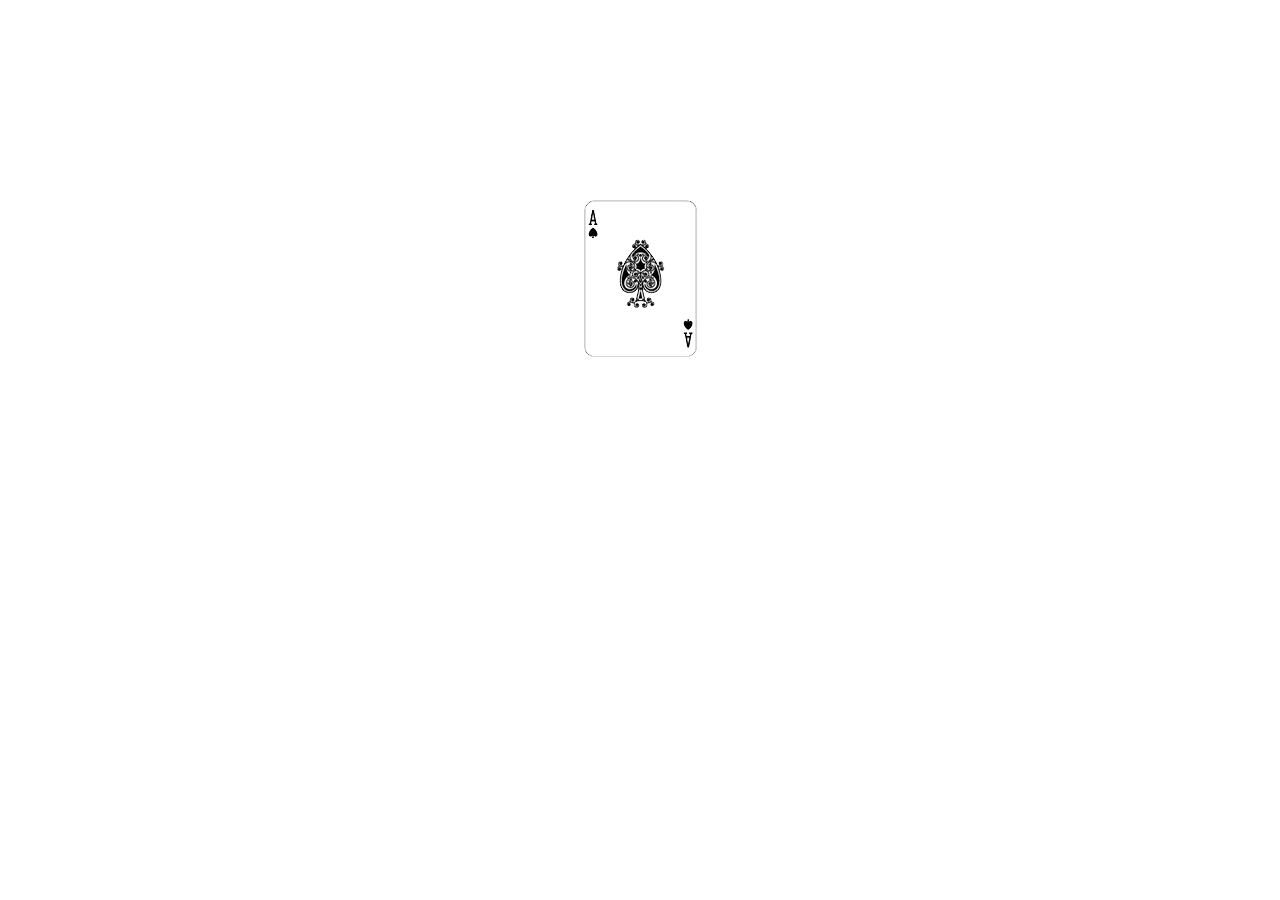
<file: front-end-design/playing-cards/index.html>
<!DOCTYPE html>
<html>
<head>
	<title>扑克牌</title>
	<link rel="stylesheet" type="text/css" href="./css/c1.css">
</head>
<body>
	<section>
		<div></div>
		<div></div>
		<div></div>
		<div></div>
		<div></div>
		<div></div>
		<div></div>
		<div></div>
		<div></div>
		<div></div>
	</section>	
</body>
</html>
</file>
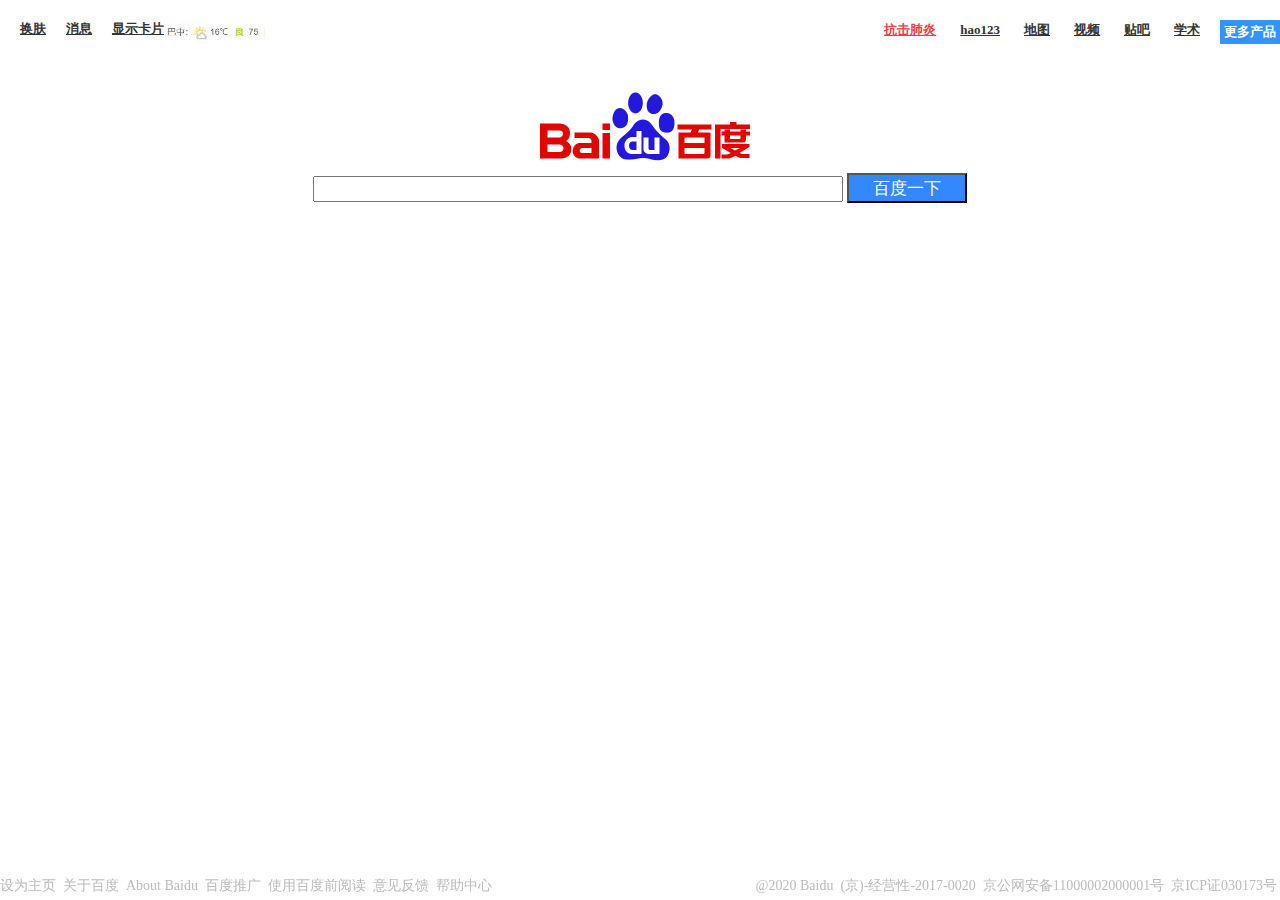
<file: front-end-design/Baidu/static/index.html>
<!DOCTYPE html>
<html>
<head>
	<meta charset="utf-8">

	<title>
		百度一下，你就知道
	</title>

	<style type="text/css">
		*{
			margin: 0px;
			padding: 0px;
		}

		header {
			margin-top: 20px; 
			height: 24px;
		}
		header > .header_left {
			float: left; 
		}

		header > .header_right{
			float: right;
		}

		a {
			color: #333333;	
		}

		a:hover {
			color: blue;
		}

		.header_left  a {
			margin-left: 20px;
			font-size: 13px;
			font-weight: bold;
			text-decoration: underline;
			float: left;
		}

		.header_right > a {
			margin-left: 20px;
			font-size: 13px;
			font-weight: bold;
			text-decoration: underline
		}

		.header_right > #special_a{
			color: #f23f40;
		}

		.header_right > .more_product {
			display: block;

			height: 24px;
			width:60px;
			line-height: 24px;

			background-color: #3393ff;
			color: white;


			text-decoration: none;
			text-align: center;

			float: right;
		}

		section > .logo {
			width:60%;
			height: 129px;
			margin: 0 auto;
			text-align: center;
		}

		.logo > img {
			display: inline;
			vertical-align: middle;
			width: 270px;
		}

		.search {
			width:100%;
			height: 30px;
			margin: 0 auto;
			text-align: center;
		}

		.search > #search_field {
			width: 526px;
			height: 22px;

			font-size: 17px;
			font-style: normal;
			font-family: cursive;
		}

		.search > #search_button {
			width: 120px;
			height: 30px;

			font-size: 17px;
			font-style: normal;
			font-family: cursive;
			
			text-align:center; 
			
			color: white;
			background-color: #3388FF;
		}

		footer {
			width: 100%;;
			height: 24px;
			position:fixed;
			bottom:0px;
			left:0px;
			right:0px;
		}

		footer  a {
			text-decoration: none;

			margin-right: 3px;
			font-size: 14px;
			color: #bbbbbb;
		}

		footer a:hover {
			color: #2E2E2E;
		}

		footer span {
			text-decoration: none;

			margin-right: 3px;
			font-size: 14px;
			color: #bbbbbb;
		}

		footer > .footer_left {
			float: left;
		}

		footer > .footer_right {
			float: right;
		}
	</style>
</head>
<body>
	<header>
		<div class="header_left">
			<span id = "span_1">
				<img src="../images/weather.jpg" alt="天气部件">
			</span>
			<span>
				<span></span>
				<a href="">换肤</a>
				<a href="">消息</a>
				<a href="">显示卡片</a>
			</span>
		</div>
		<div class="header_right">
			<a href="" id="special_a">抗击肺炎</a>
			<a href="">hao123</a>
			<a href="">地图</a>
			<a href="">视频</a>
			<a href="">贴吧</a>
			<a href="">学术</a>
			<a class="more_product" href="">更多产品</a>
		</div>
	</header>

	<section>
		<div class="logo">
			<img src="../images/bd_logo1.png" alt="百度一下" title="点击一下，了解更多" >
		</div>
		<div class="search">
				<input type="text" id="search_field">
				<input type="submit" value="百度一下" id="search_button">
		</div>
	</section>
	
	<footer>
		<div class="footer_left">
			<a href="">设为主页</a>
			<a href="">关于百度</a>
			<a href="">About Baidu</a>
			<a href="">百度推广</a>
			<a href="">使用百度前阅读</a>
			<a href="">意见反馈</a>
			<a href="">帮助中心</a>
		</div>
		<div class="footer_right">
			<span>@2020 Baidu</span>
			<span>(京)-经营性-2017-0020</span>
			<span>京公网安备11000002000001号</span>
			<span>京ICP证030173号</span>
		</div>	
	</footer>
</body>
</html>
</file>
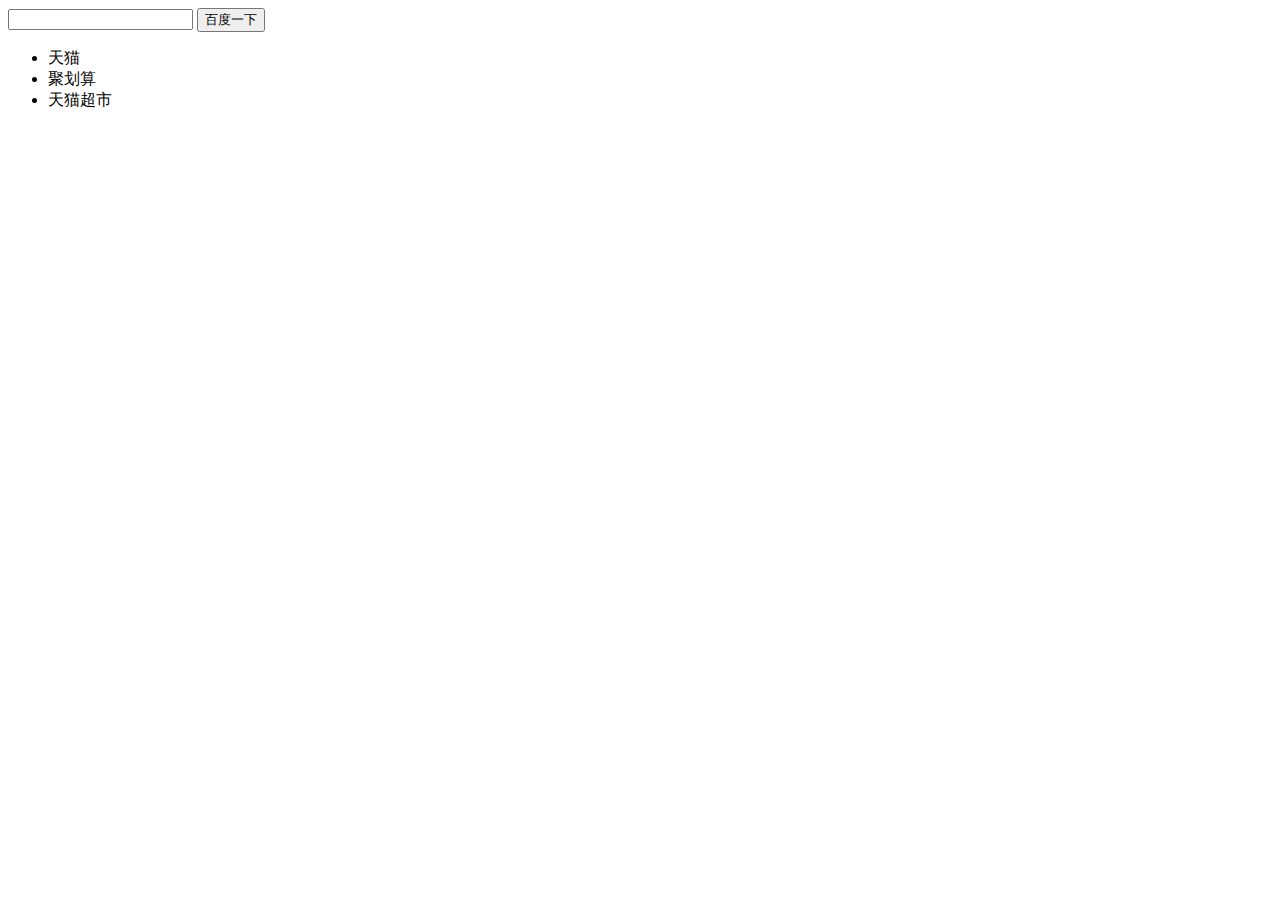
<file: front-end-design/first-homework/html/index.html>
<!DOCTYPE html>
<html lang="en" dir="ltr">
  <head>
    <meta charset="utf-8">
    <title>基础标签</title>
  </head>
  <body>
    <!-- <h1>湖北以外昨日新增确诊11例，其中浙江7例均为意大利输入病例</h1>
    <p>2020-03-03 09:02</p>
    <p>
      据国家卫健委数据统计，3月2日0—24时，31个省（自治区、直辖市）和新疆生产建设兵团报告新增确诊病例125例，湖北新增确诊病例114例（武汉111例），湖北以外新增确诊病例11例。
    </p>
    <p>
      据辽宁省卫健委，2020年3月2日0时至24时，辽宁省新增3例新型冠状病毒肺炎确诊病例，均为丹东市病例，其中普通型病例2例、轻型病例1例。
    </p>
    <p>
      据上海发布，上海市卫健委今早（3月3日）通报：昨天，3月2日0—24时，上海新增确诊病例1例。
    </p>
     -->
    
    <!-- 搜索框制作 -->
    <form action="http:www.baidu.com">
      <input type="text" name="SearchBar" >
      <input type="submit"  value="百度一下">
    </form>

    <div>
      <ul> 
        <li> 天猫</li> 
        <li>聚划算</li>
        <li>天猫超市</li>
      </ul>
    </div>

  </body>
</html>
</file>
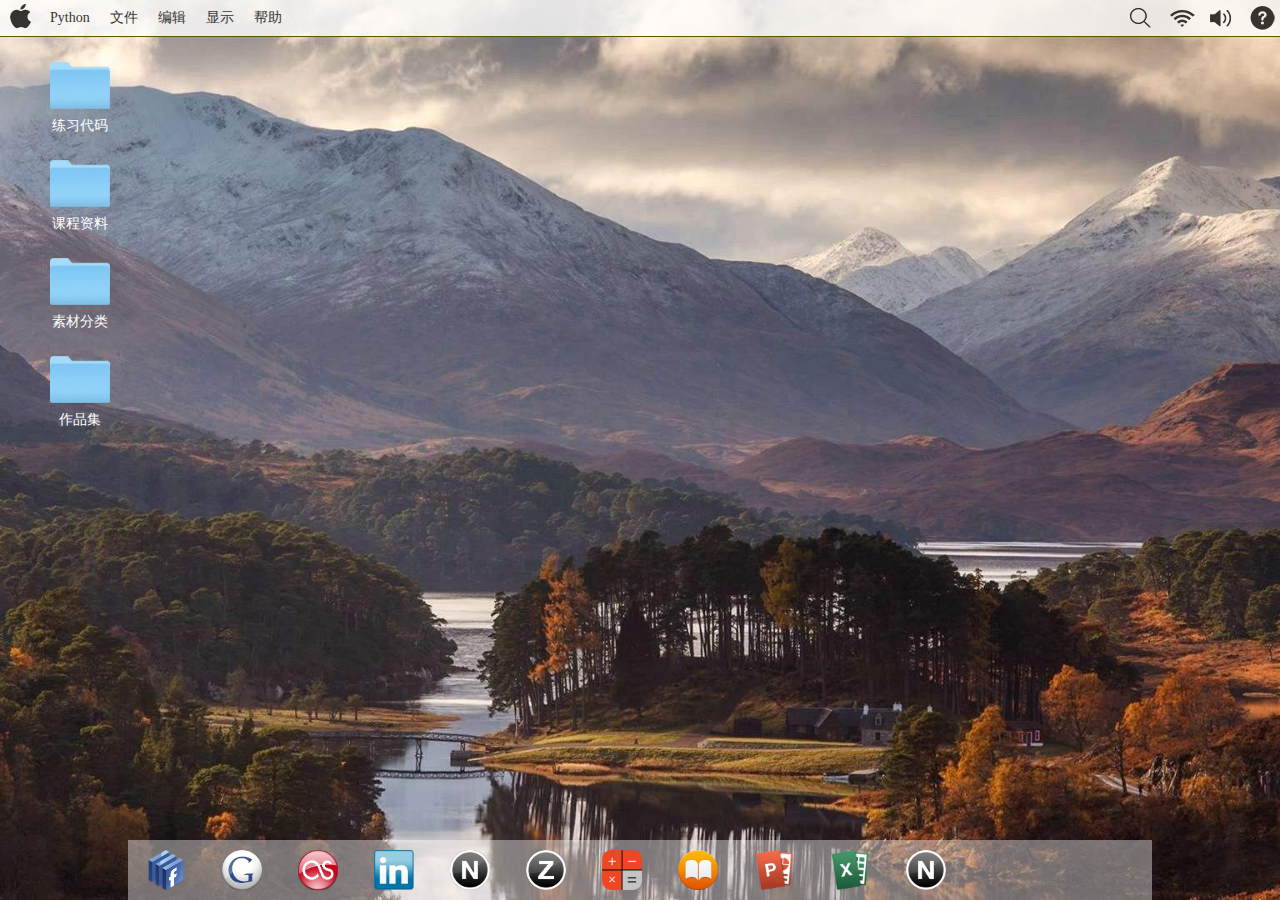
<file: front-end-design/apple-desktop/60林盛锋.html>
<!DOCTYPE html>
<html>
<head>
	<title>仿苹果Mac桌面</title>
	<link rel="stylesheet" type="text/css" href="./css/60林盛锋.css">
</head>
<body>
	<header>
		<ul class="header-left">
			<li><a href="#" class="apple"></a></li>
			<li><a href="#">Python</a></li>
			<li><a href="#">文件</a></li>
			<li><a href="#">编辑</a></li>
			<li><a href="#">显示</a></li>
			<li><a href="#">帮助</a></li>
		</ul>
		<ul class="header-right">
			<li></li>
			<li></li>
			<li></li>
			<li></li>
		</ul>
	</header>
	<section id="content">
		<div>
			<ul>
				<li>
					<p>练习代码</p>
				</li>
				<li>
					<p>课程资料</p>
				</li>
				<li>
					<p>素材分类</p>
				</li>
				<li>
					<p>作品集</p>
				</li>
			</ul>
		</div>
	</section>
	<footer>
		<div>
			<ul>
				<li><img src="./images/0 (1).png" alt=""></li>
				<li><img src="./images/0 (2).png" alt=""></li>
				<li><img src="./images/0 (3).png" alt=""></li>
				<li><img src="./images/0 (4).png" alt=""></li>
				<li><img src="./images/0 (5).png" alt=""></li>
				<li><img src="./images/0 (6).png" alt=""></li>
				<li><img src="./images/0 (7).png" alt=""></li>
				<li><img src="./images/0 (8).png" alt=""></li>
				<li><img src="./images/0 (9).png" alt=""></li>
				<li><img src="./images/0 (10).png" alt=""></li>
				<li><img src="./images/0 (5).png" alt=""></li>
			</ul>
		</div>
	</footer>
</body>
</html>
</file>
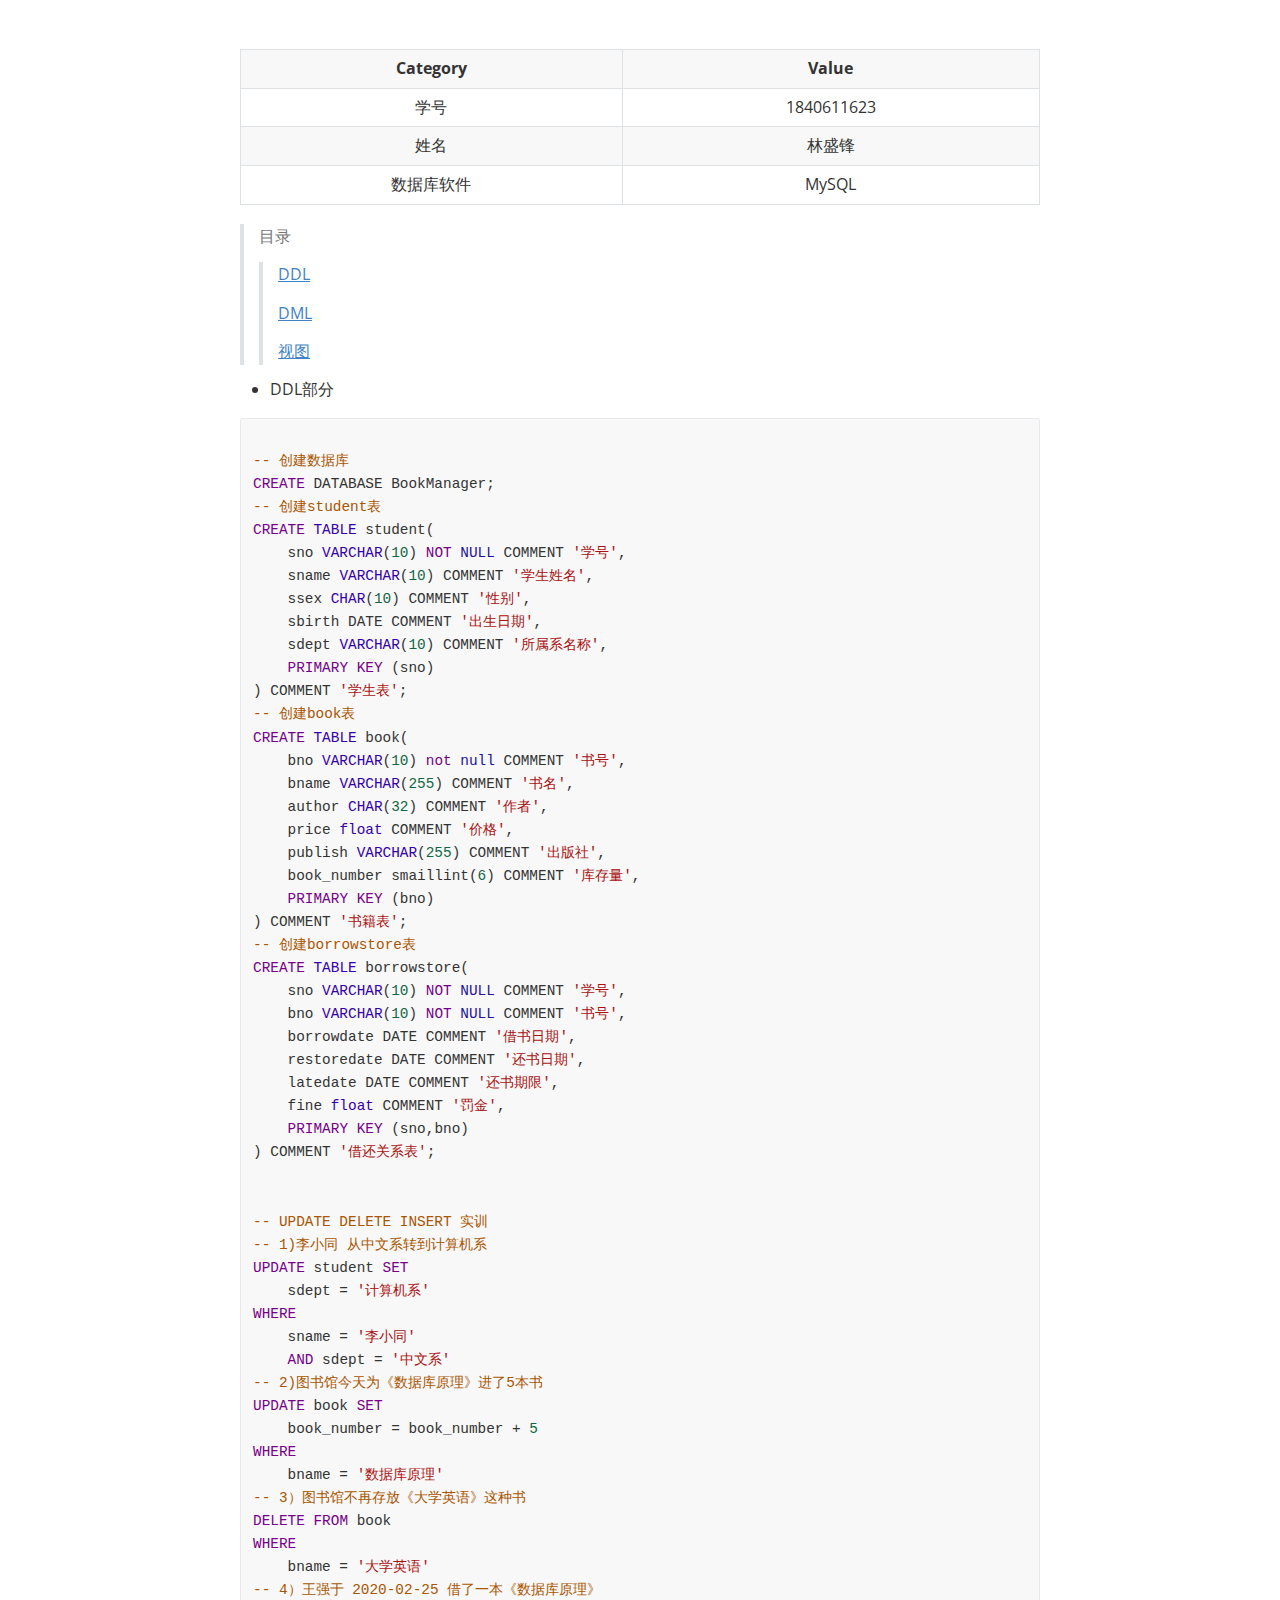
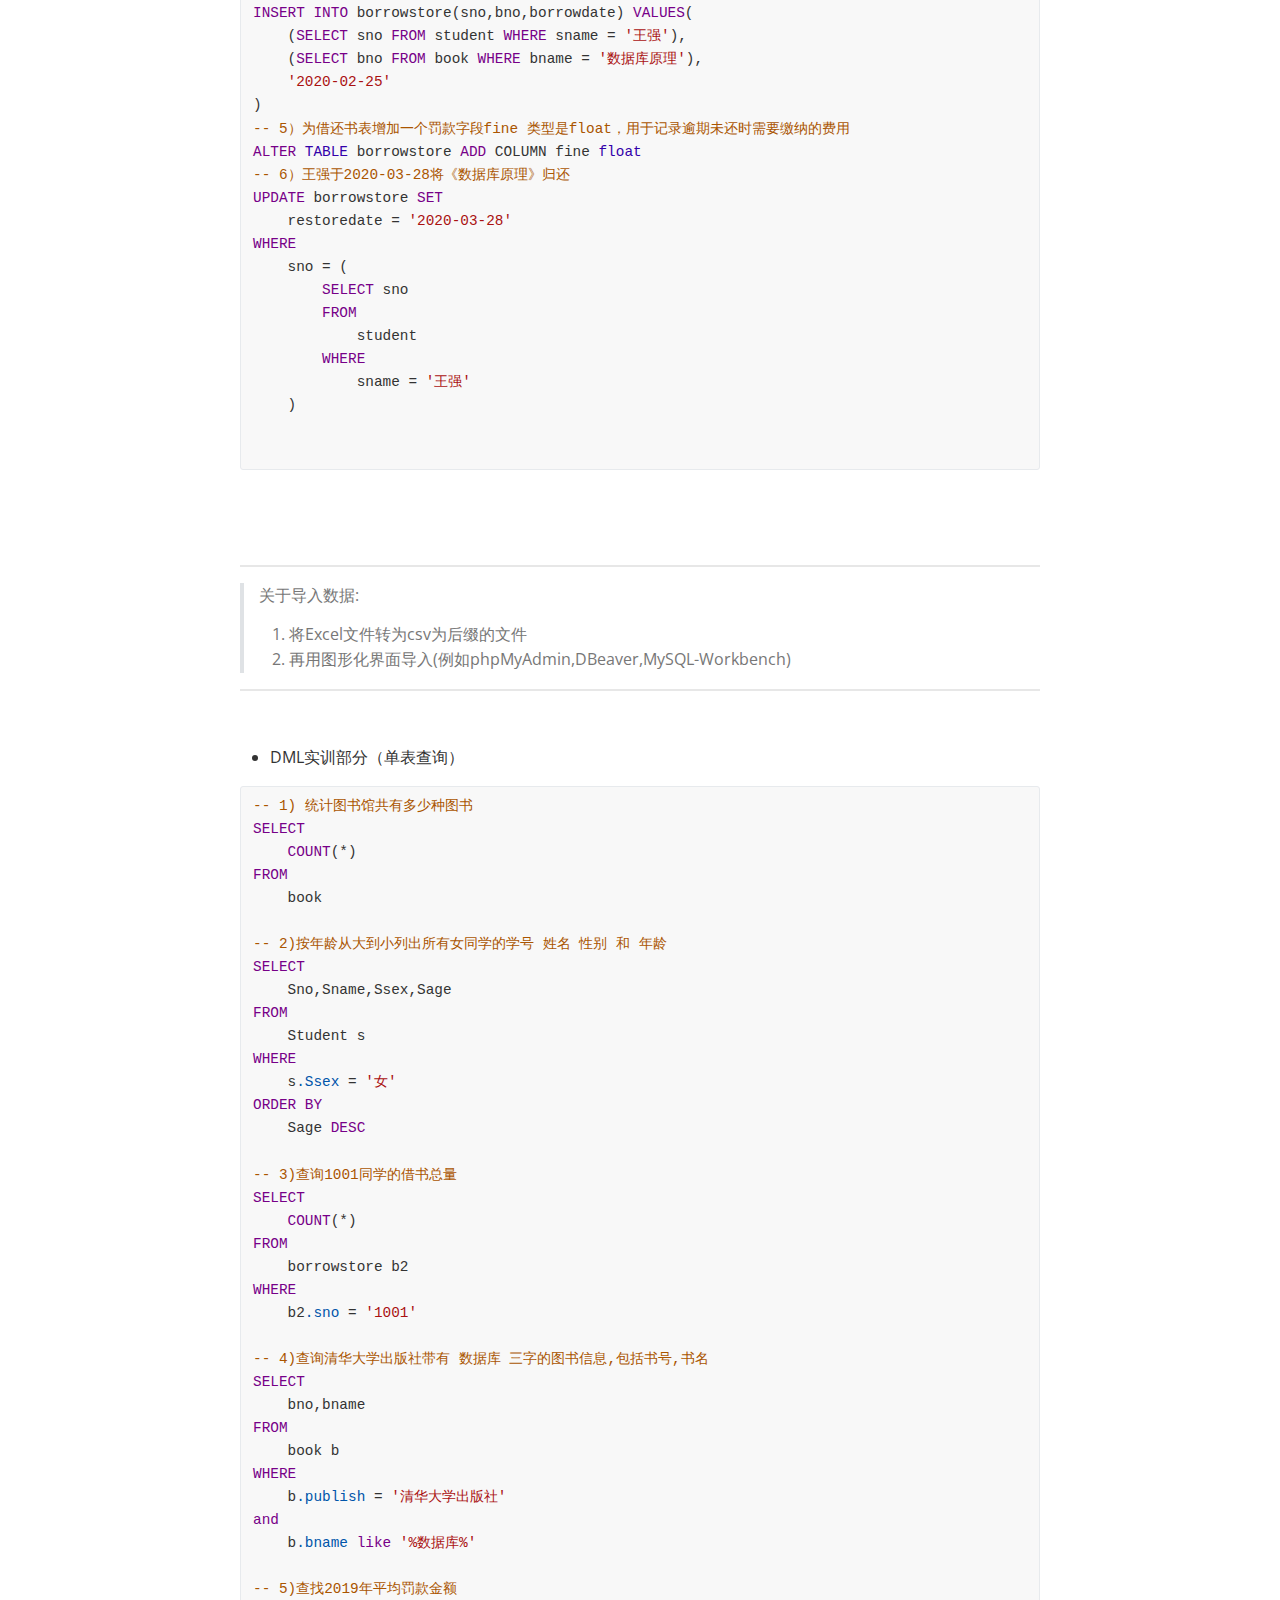
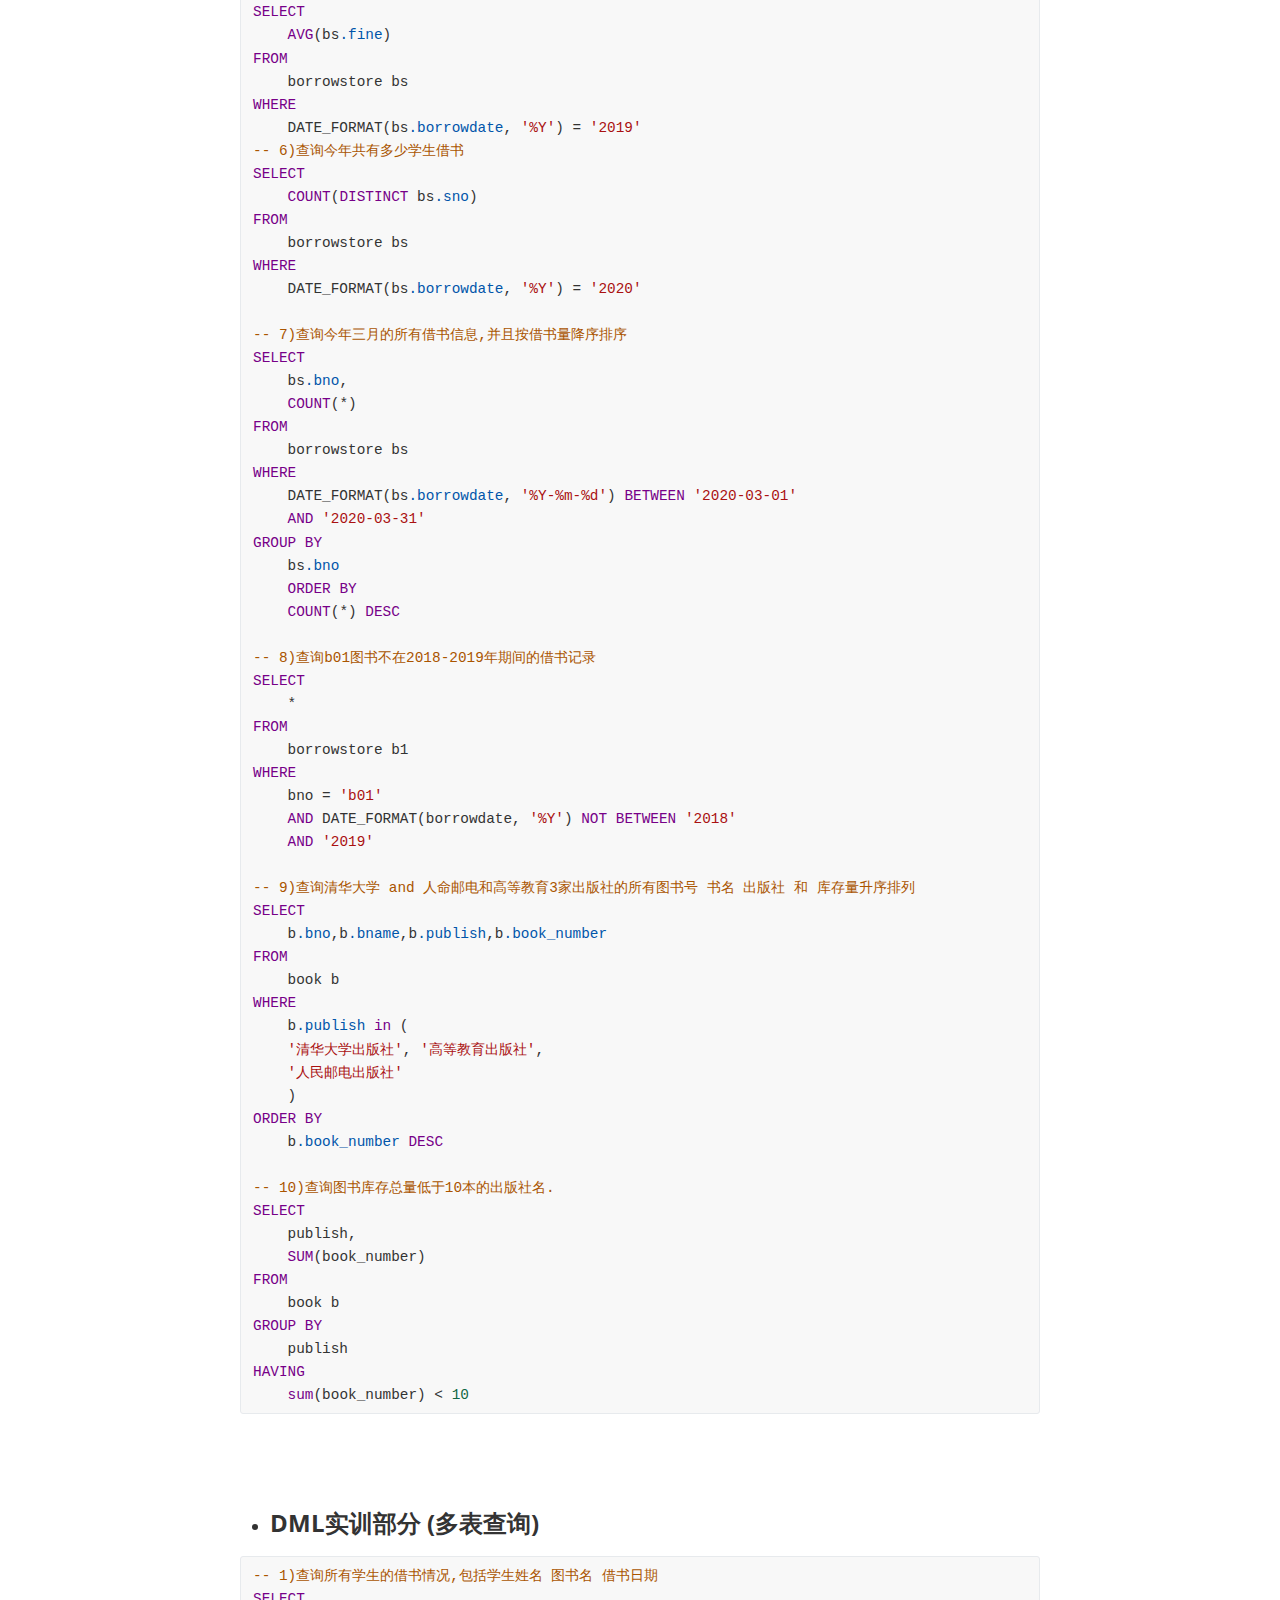
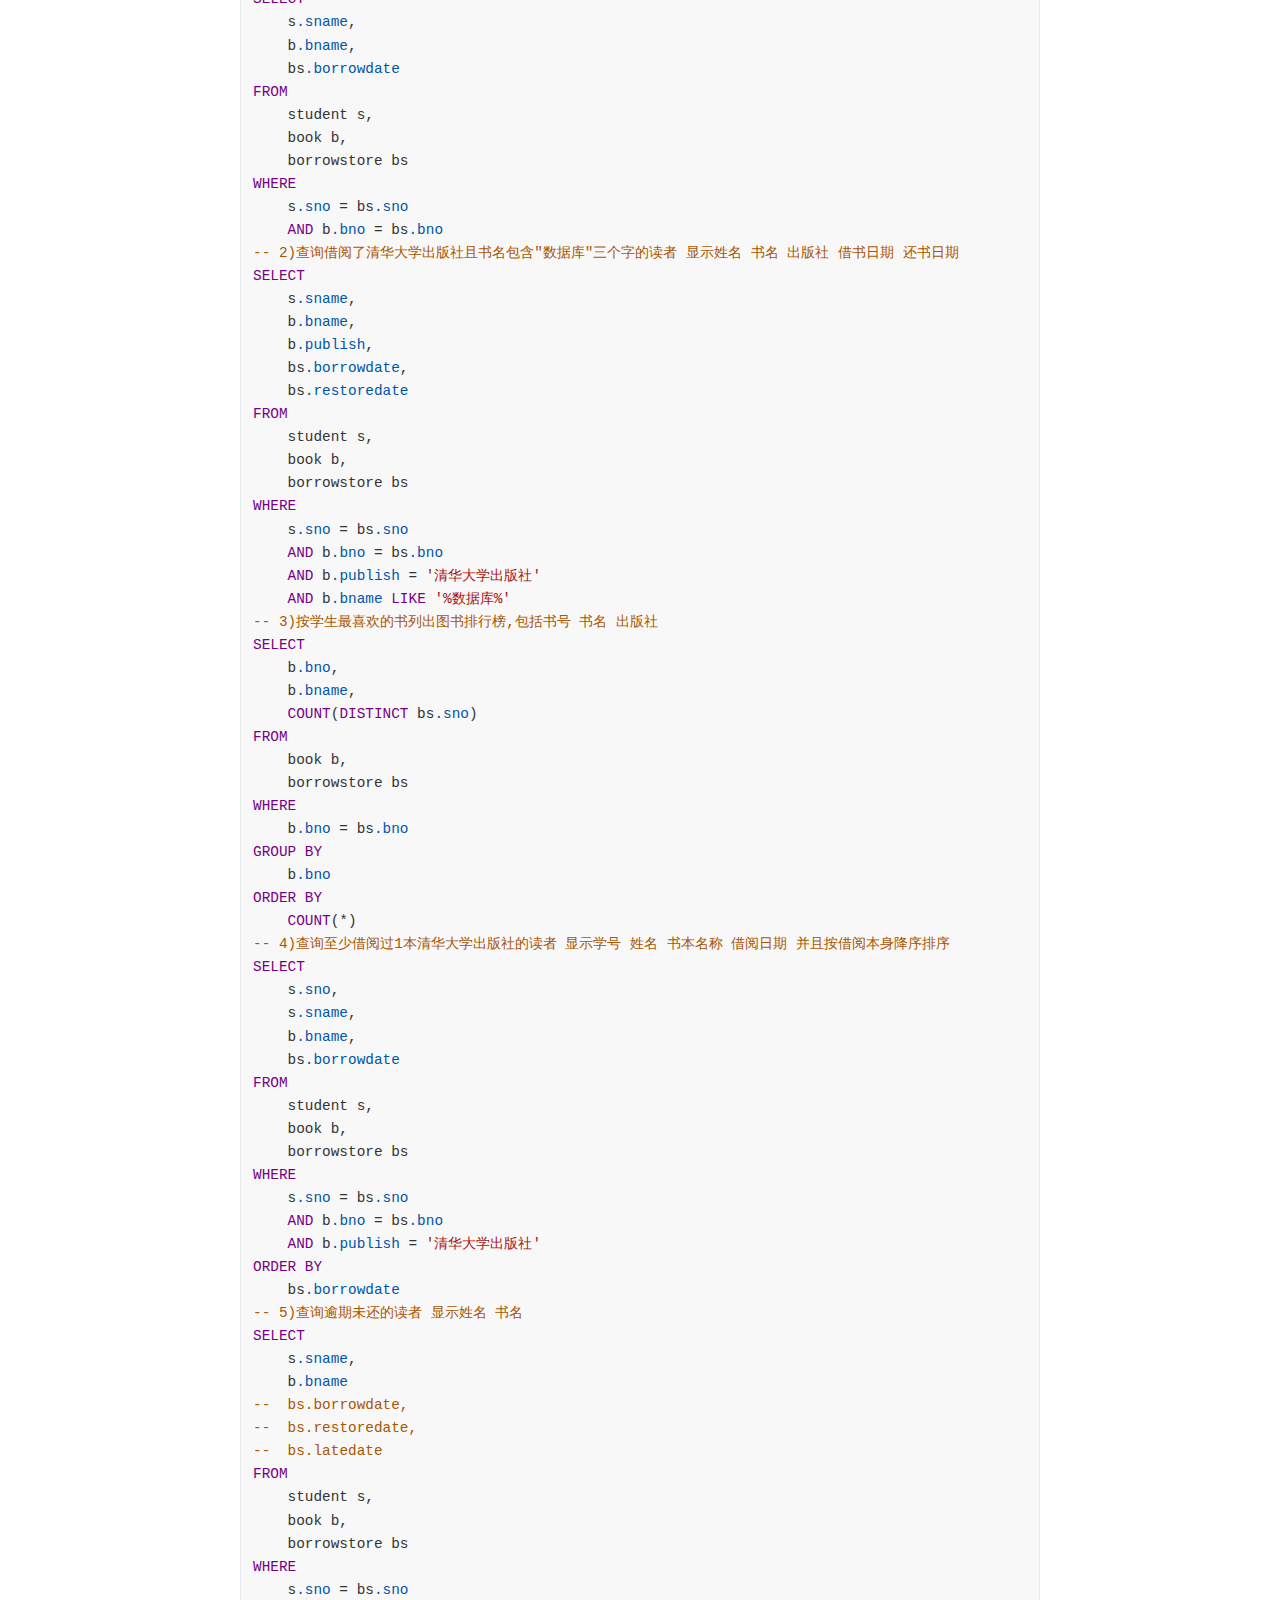
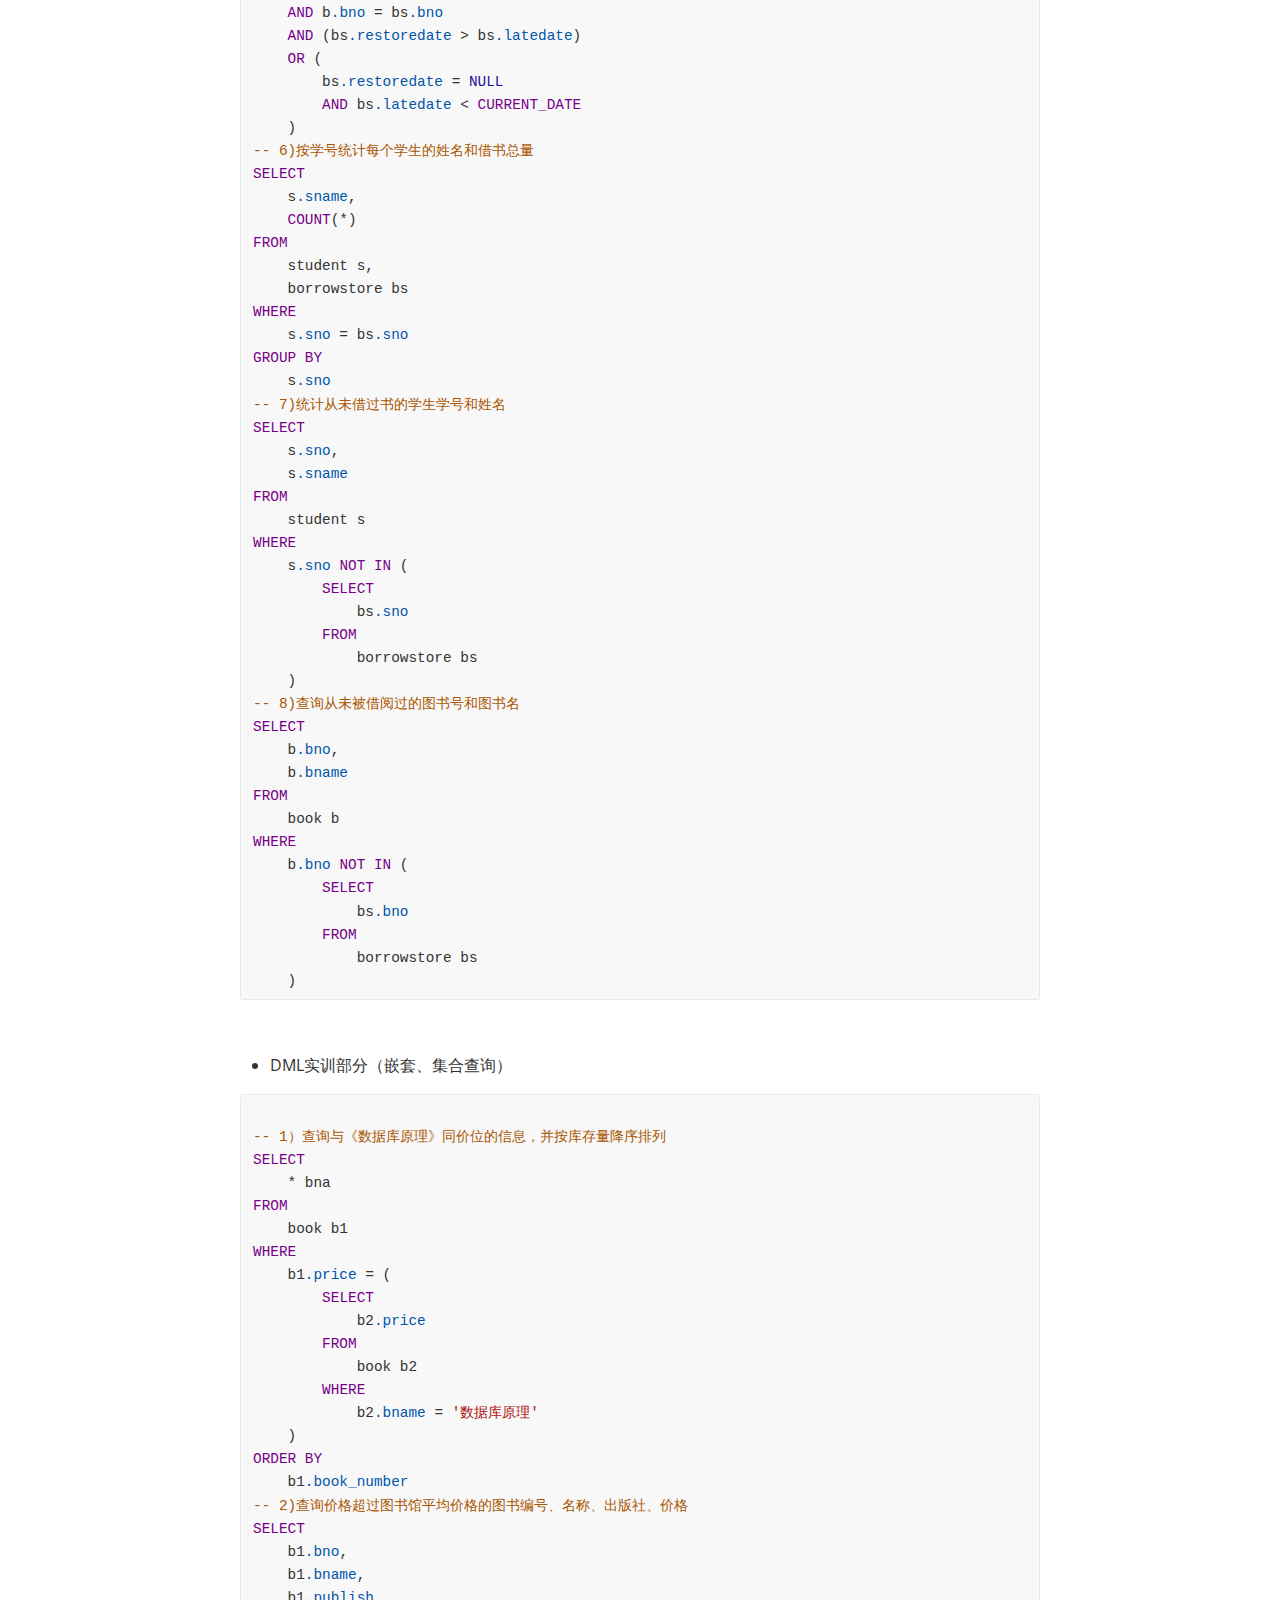
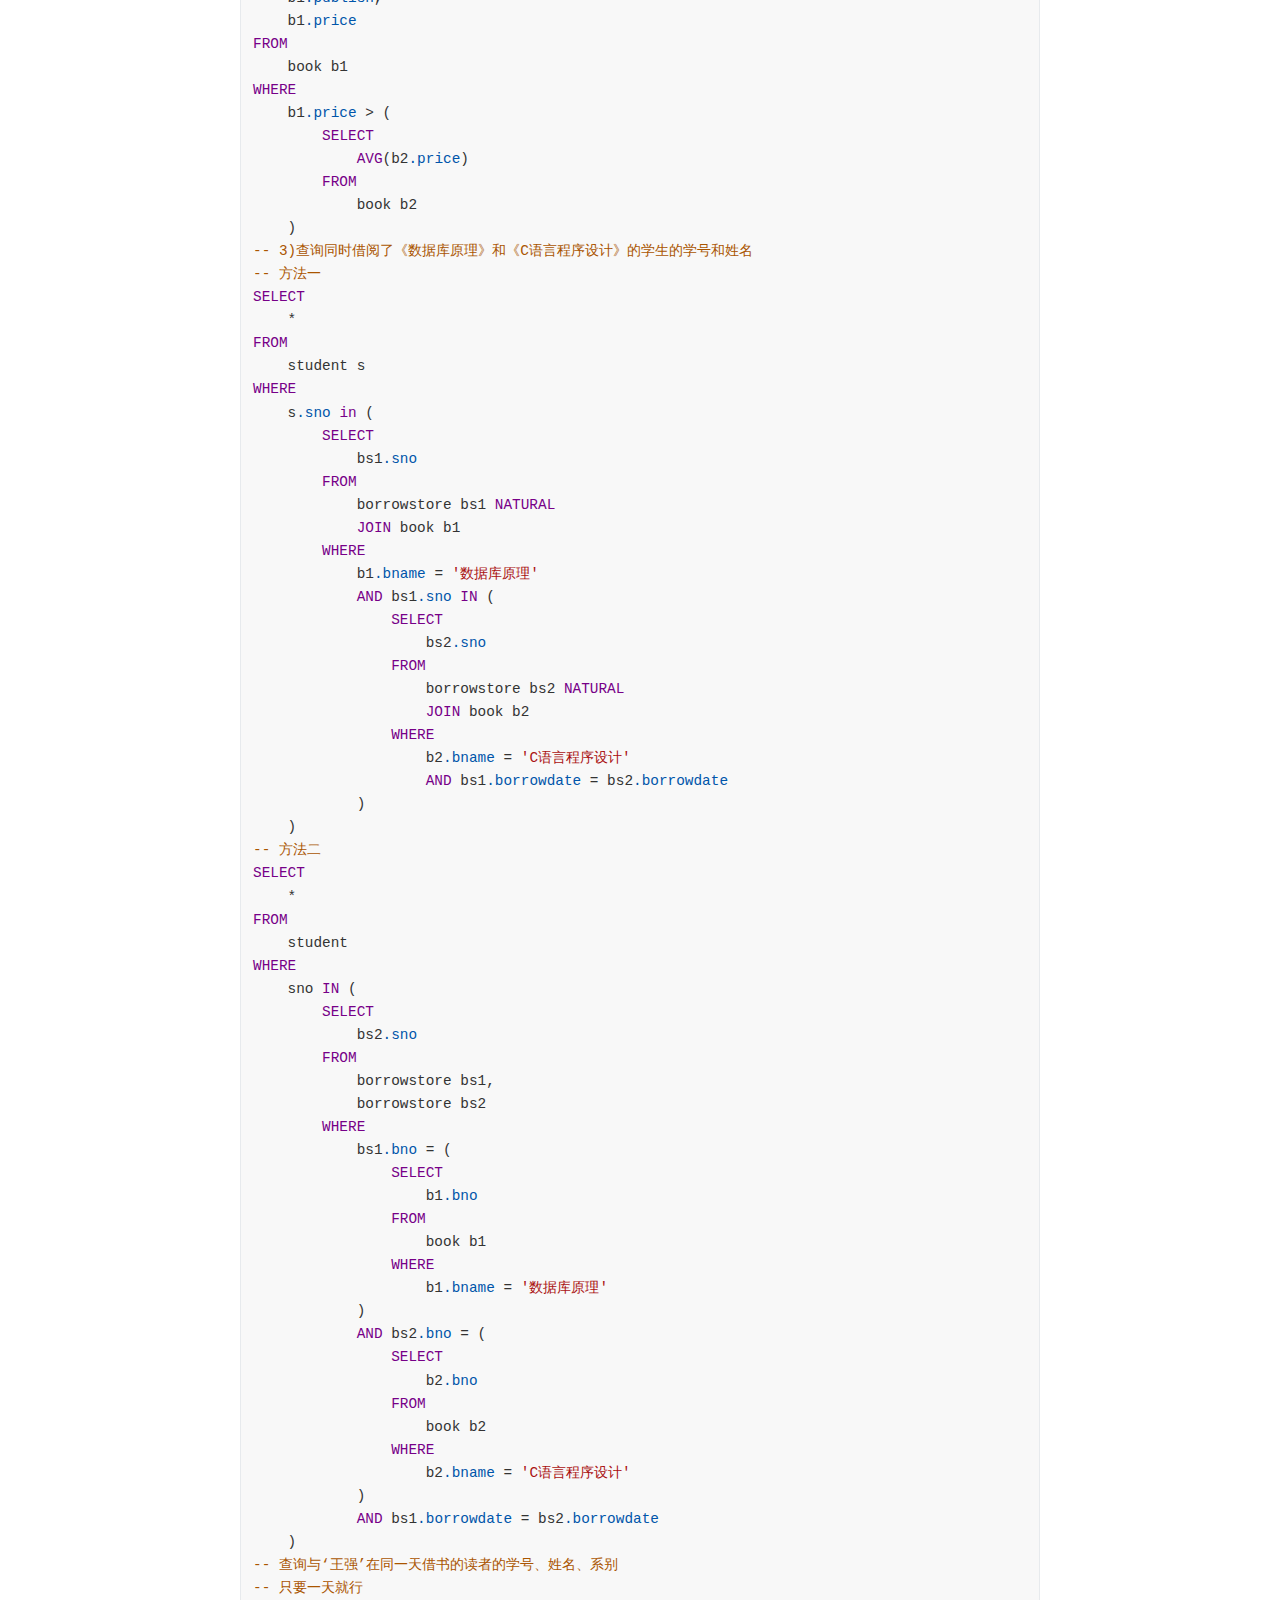
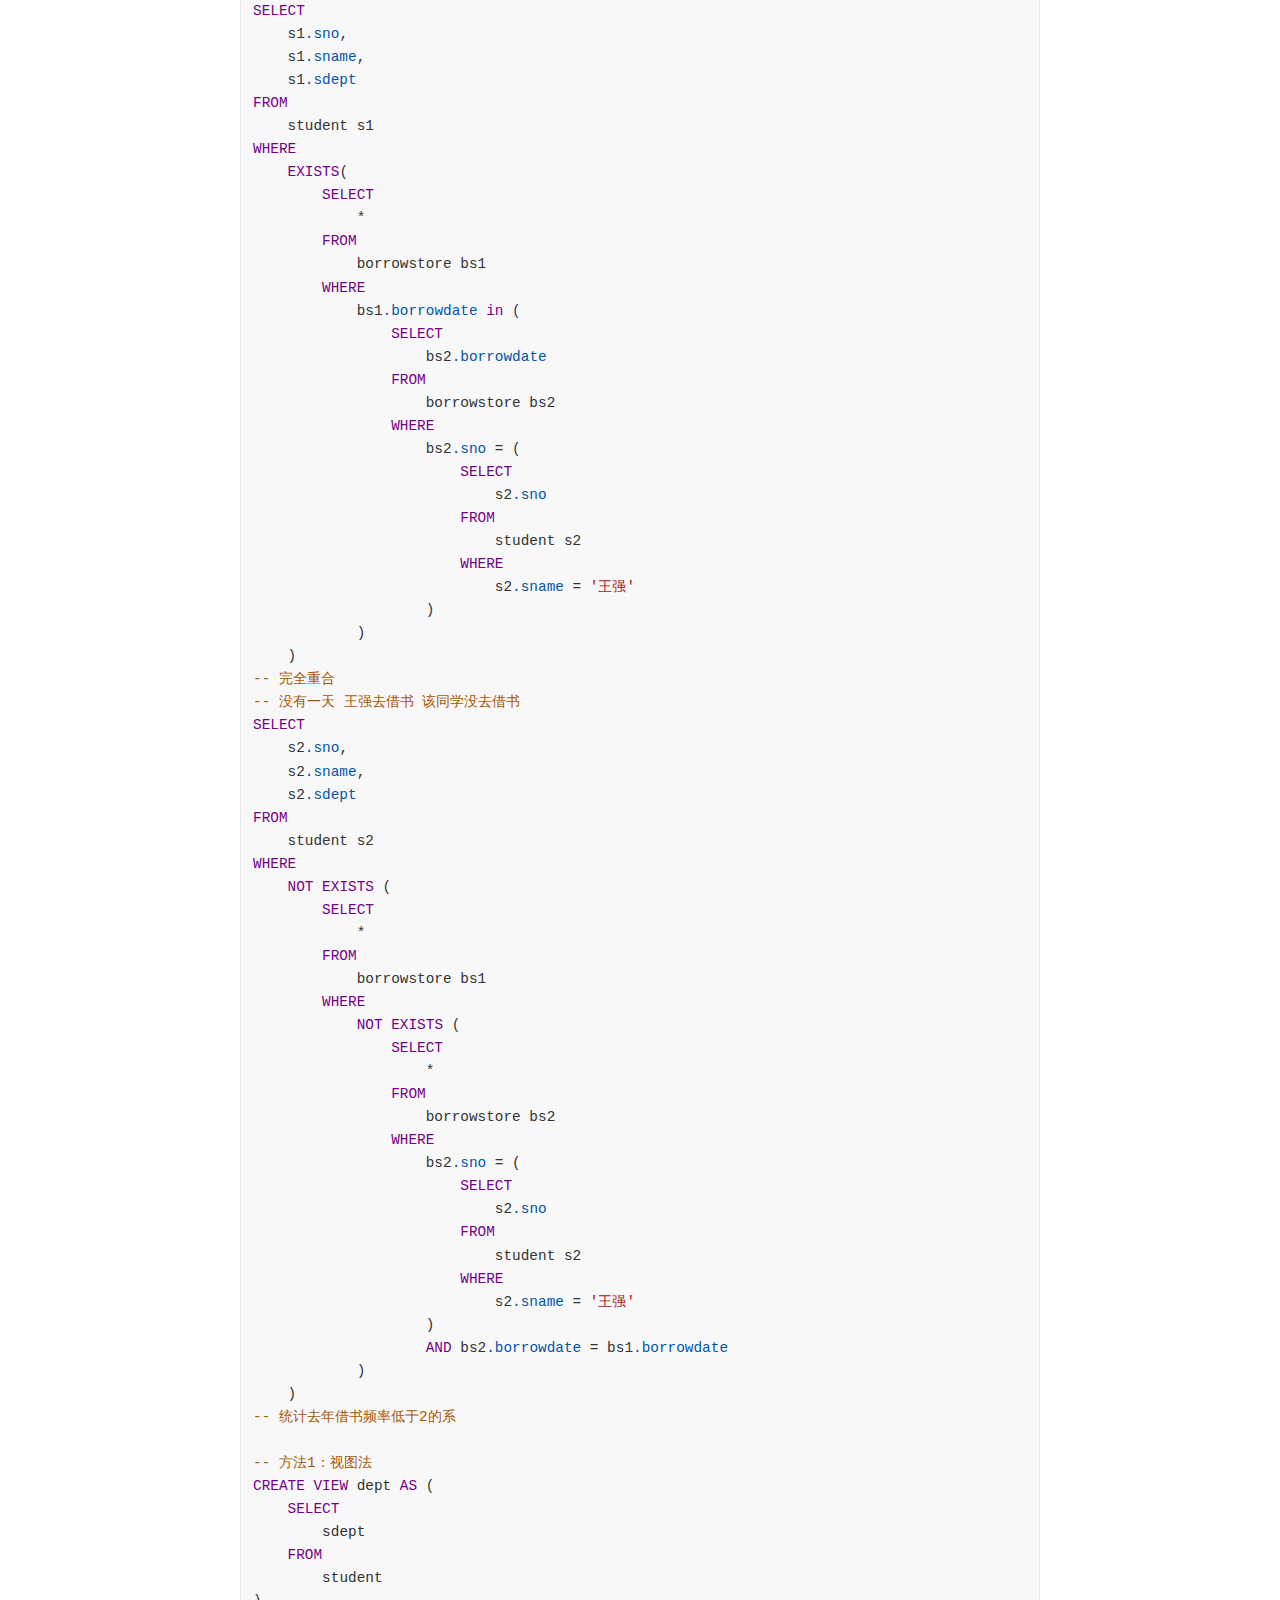
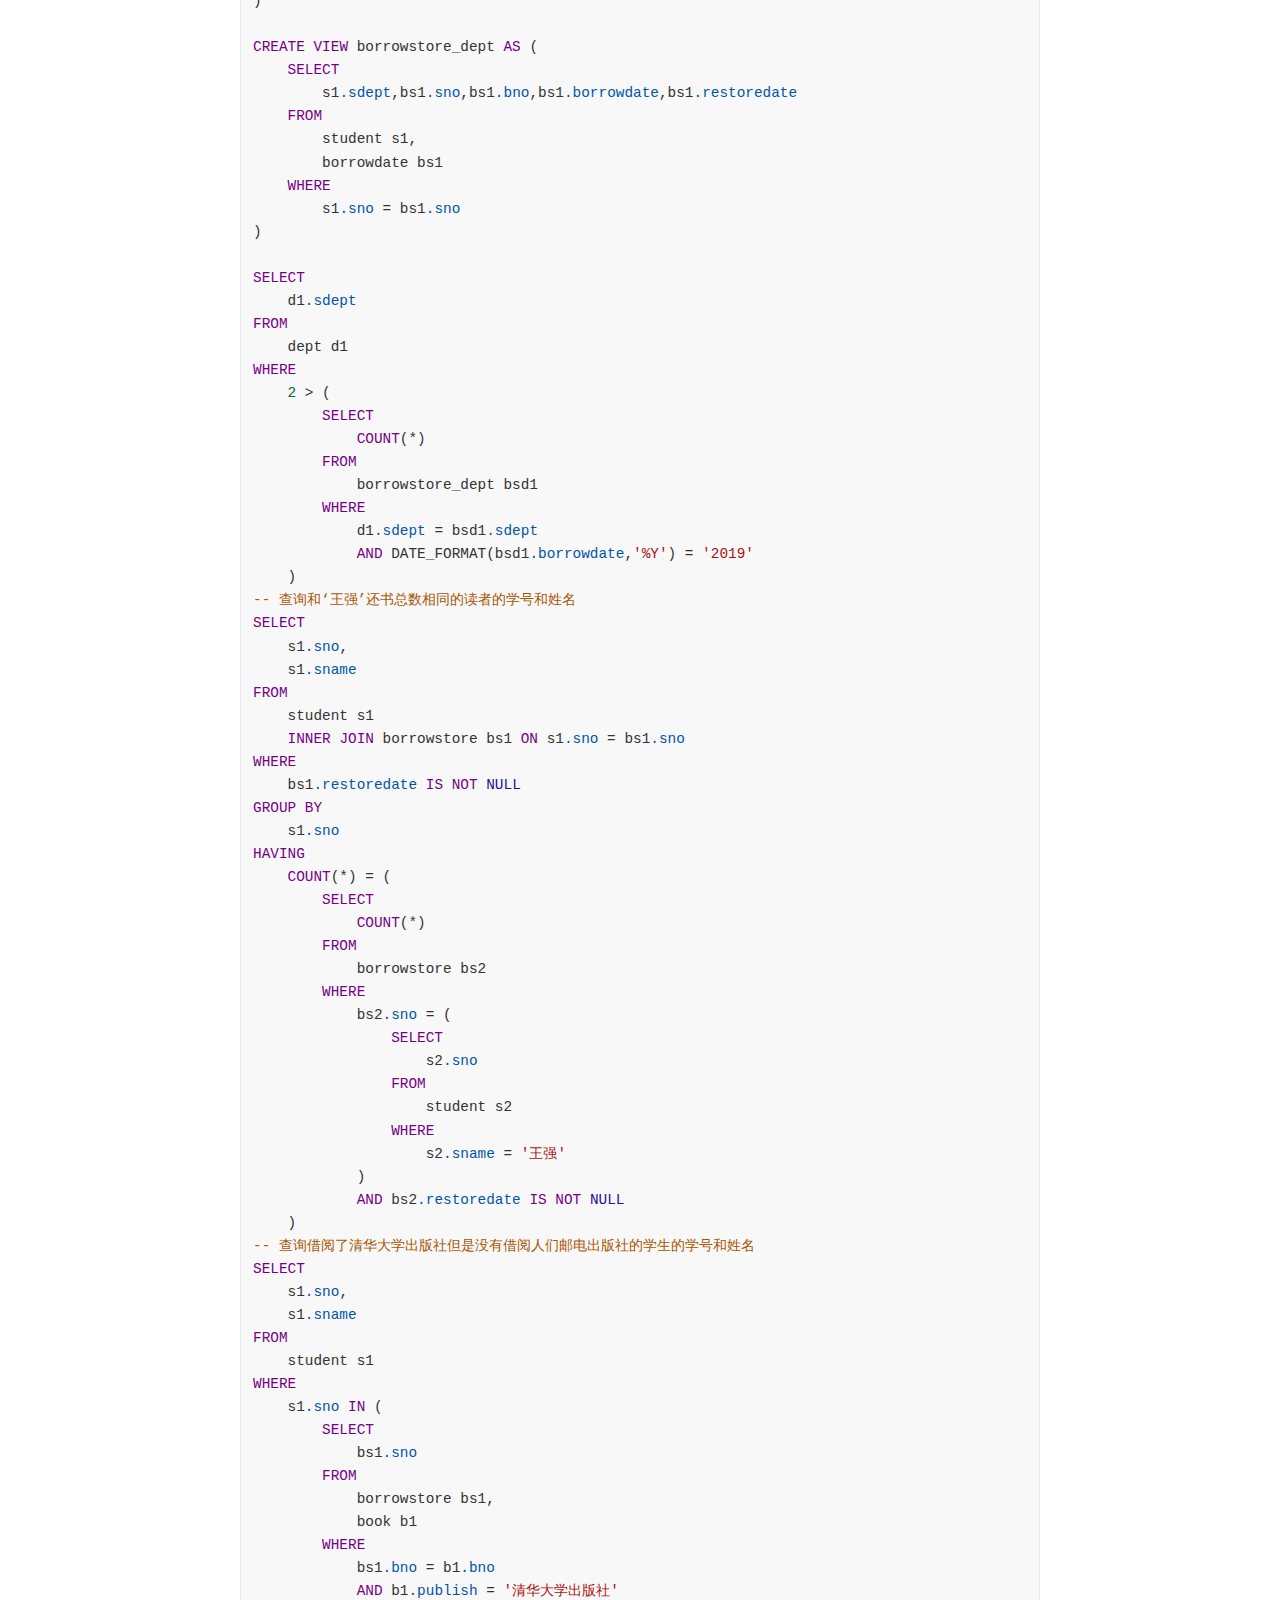
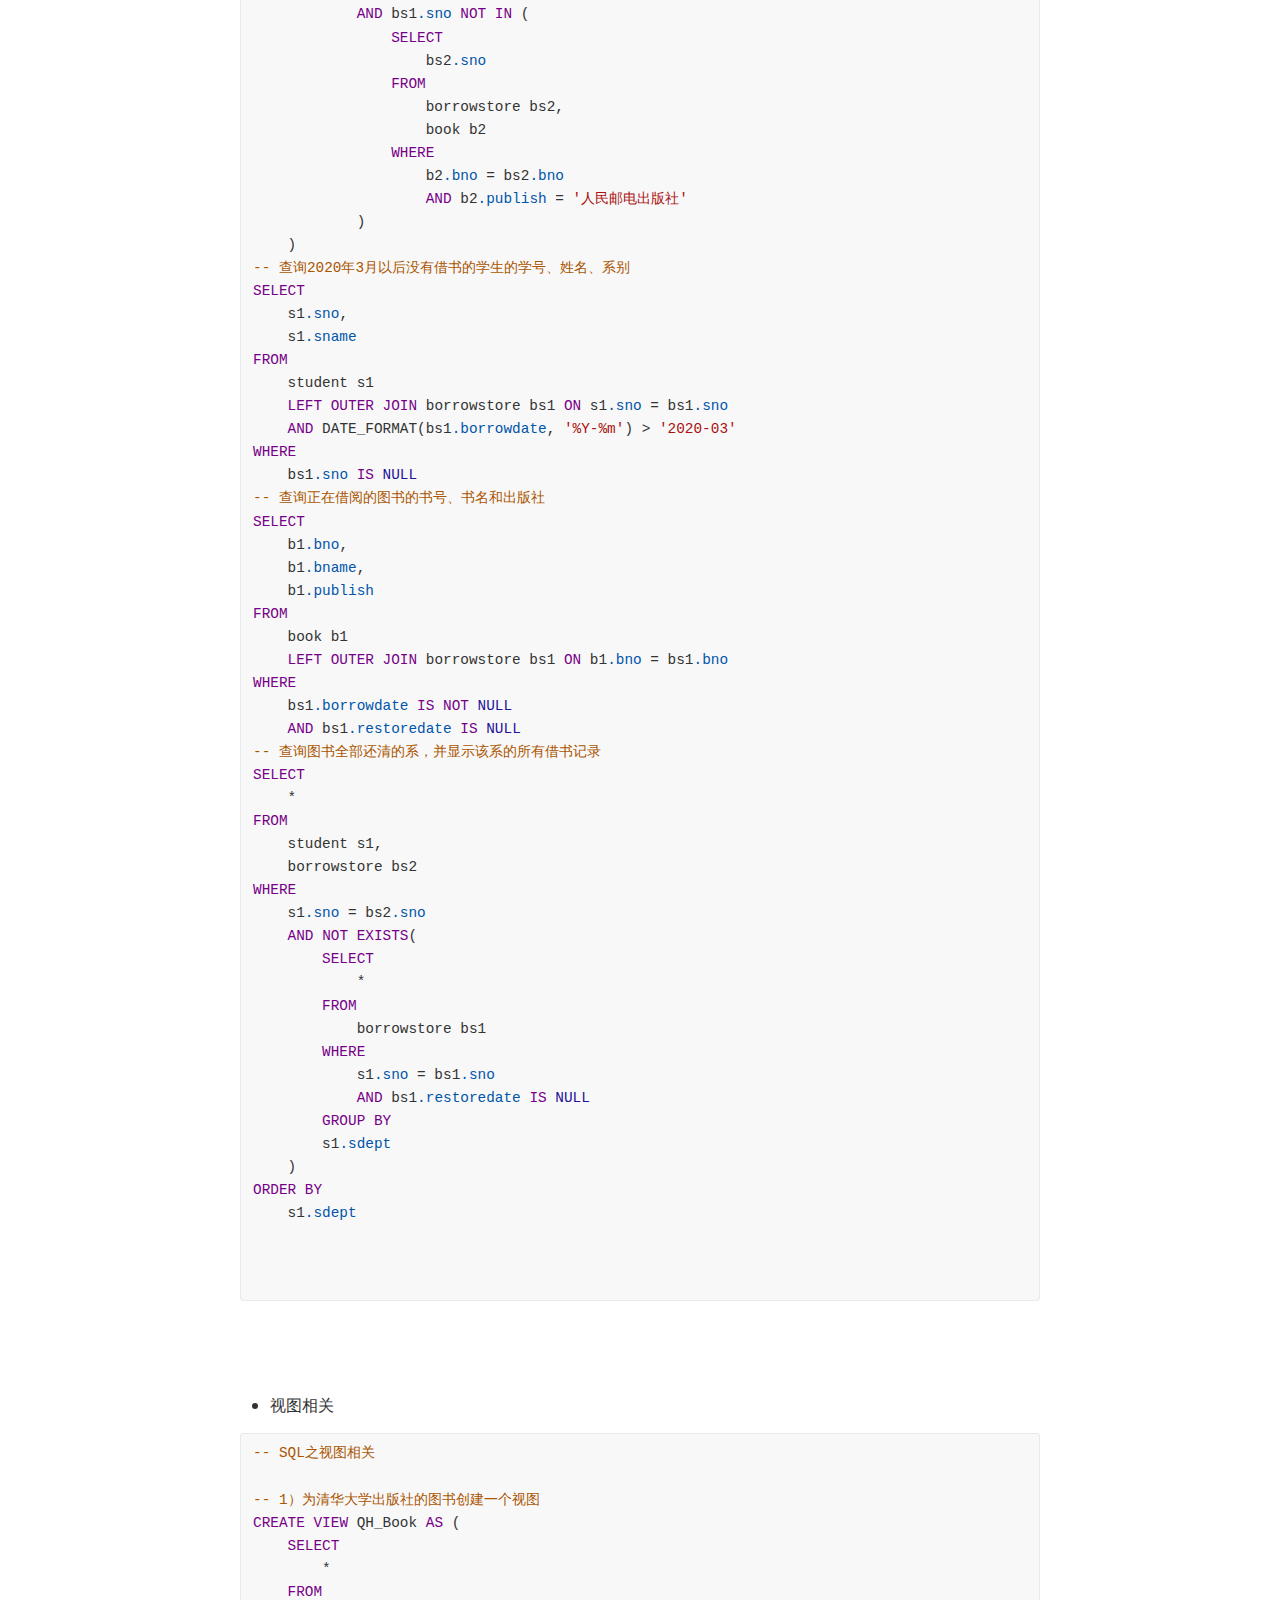
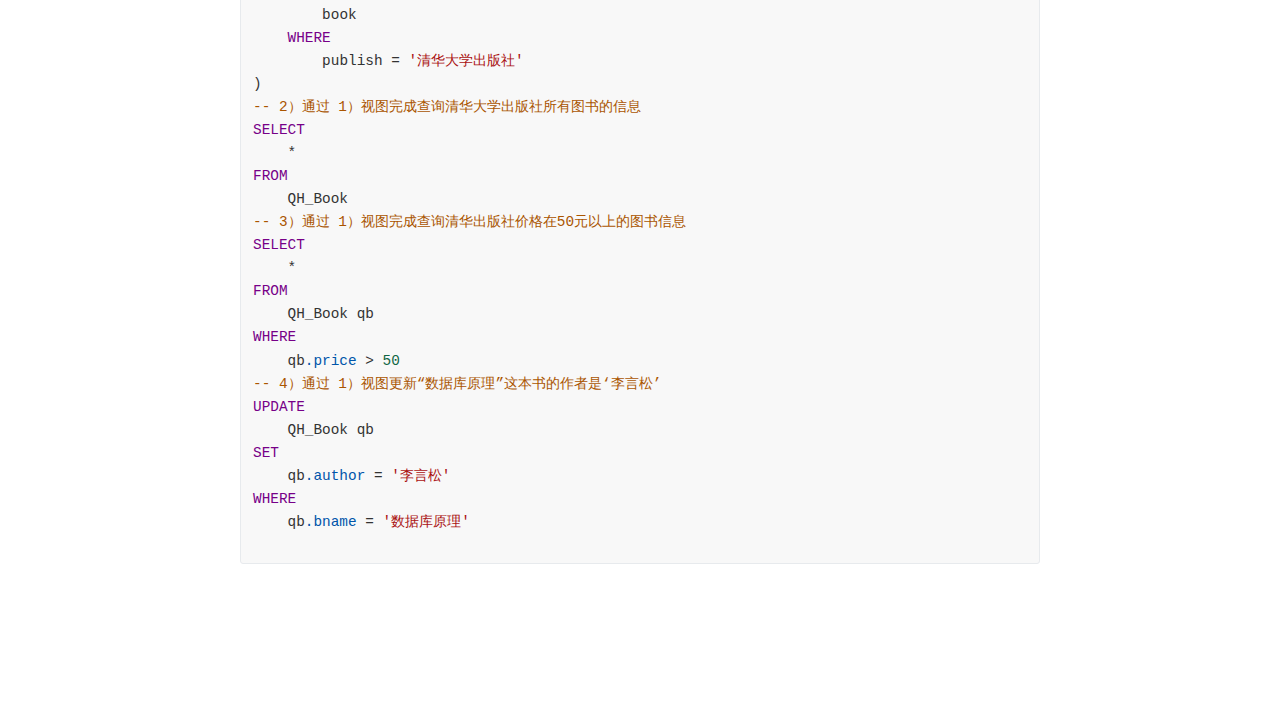
<file: SQL/Home/1840611623 林盛锋.html>
<!doctype html>
<html>
<head>
<meta charset='UTF-8'><meta name='viewport' content='width=device-width initial-scale=1'>
<title>SQL_HomeWork</title><link href='https://fonts.loli.net/css?family=Open+Sans:400italic,700italic,700,400&subset=latin,latin-ext' rel='stylesheet' type='text/css' /><style type='text/css'>html {overflow-x: initial !important;}:root { --bg-color:#ffffff; --text-color:#333333; --select-text-bg-color:#B5D6FC; --select-text-font-color:auto; --monospace:"Lucida Console",Consolas,"Courier",monospace; }
html { font-size: 14px; background-color: var(--bg-color); color: var(--text-color); font-family: "Helvetica Neue", Helvetica, Arial, sans-serif; -webkit-font-smoothing: antialiased; }
body { margin: 0px; padding: 0px; height: auto; bottom: 0px; top: 0px; left: 0px; right: 0px; font-size: 1rem; line-height: 1.42857; overflow-x: hidden; background: inherit; tab-size: 4; }
iframe { margin: auto; }
a.url { word-break: break-all; }
a:active, a:hover { outline: 0px; }
.in-text-selection, ::selection { text-shadow: none; background: var(--select-text-bg-color); color: var(--select-text-font-color); }
#write { margin: 0px auto; height: auto; width: inherit; word-break: normal; overflow-wrap: break-word; position: relative; white-space: normal; overflow-x: visible; padding-top: 40px; }
#write.first-line-indent p { text-indent: 2em; }
#write.first-line-indent li p, #write.first-line-indent p * { text-indent: 0px; }
#write.first-line-indent li { margin-left: 2em; }
.for-image #write { padding-left: 8px; padding-right: 8px; }
body.typora-export { padding-left: 30px; padding-right: 30px; }
.typora-export .footnote-line, .typora-export li, .typora-export p { white-space: pre-wrap; }
@media screen and (max-width: 500px) {
  body.typora-export { padding-left: 0px; padding-right: 0px; }
  #write { padding-left: 20px; padding-right: 20px; }
  .CodeMirror-sizer { margin-left: 0px !important; }
  .CodeMirror-gutters { display: none !important; }
}
#write li > figure:last-child { margin-bottom: 0.5rem; }
#write ol, #write ul { position: relative; }
img { max-width: 100%; vertical-align: middle; }
button, input, select, textarea { color: inherit; font: inherit; }
input[type="checkbox"], input[type="radio"] { line-height: normal; padding: 0px; }
*, ::after, ::before { box-sizing: border-box; }
#write h1, #write h2, #write h3, #write h4, #write h5, #write h6, #write p, #write pre { width: inherit; }
#write h1, #write h2, #write h3, #write h4, #write h5, #write h6, #write p { position: relative; }
p { line-height: inherit; }
h1, h2, h3, h4, h5, h6 { break-after: avoid-page; break-inside: avoid; orphans: 2; }
p { orphans: 4; }
h1 { font-size: 2rem; }
h2 { font-size: 1.8rem; }
h3 { font-size: 1.6rem; }
h4 { font-size: 1.4rem; }
h5 { font-size: 1.2rem; }
h6 { font-size: 1rem; }
.md-math-block, .md-rawblock, h1, h2, h3, h4, h5, h6, p { margin-top: 1rem; margin-bottom: 1rem; }
.hidden { display: none; }
.md-blockmeta { color: rgb(204, 204, 204); font-weight: 700; font-style: italic; }
a { cursor: pointer; }
sup.md-footnote { padding: 2px 4px; background-color: rgba(238, 238, 238, 0.7); color: rgb(85, 85, 85); border-radius: 4px; cursor: pointer; }
sup.md-footnote a, sup.md-footnote a:hover { color: inherit; text-transform: inherit; text-decoration: inherit; }
#write input[type="checkbox"] { cursor: pointer; width: inherit; height: inherit; }
figure { overflow-x: auto; margin: 1.2em 0px; max-width: calc(100% + 16px); padding: 0px; }
figure > table { margin: 0px !important; }
tr { break-inside: avoid; break-after: auto; }
thead { display: table-header-group; }
table { border-collapse: collapse; border-spacing: 0px; width: 100%; overflow: auto; break-inside: auto; text-align: left; }
table.md-table td { min-width: 32px; }
.CodeMirror-gutters { border-right: 0px; background-color: inherit; }
.CodeMirror-linenumber { user-select: none; }
.CodeMirror { text-align: left; }
.CodeMirror-placeholder { opacity: 0.3; }
.CodeMirror pre { padding: 0px 4px; }
.CodeMirror-lines { padding: 0px; }
div.hr:focus { cursor: none; }
#write pre { white-space: pre-wrap; }
#write.fences-no-line-wrapping pre { white-space: pre; }
#write pre.ty-contain-cm { white-space: normal; }
.CodeMirror-gutters { margin-right: 4px; }
.md-fences { font-size: 0.9rem; display: block; break-inside: avoid; text-align: left; overflow: visible; white-space: pre; background: inherit; position: relative !important; }
.md-diagram-panel { width: 100%; margin-top: 10px; text-align: center; padding-top: 0px; padding-bottom: 8px; overflow-x: auto; }
#write .md-fences.mock-cm { white-space: pre-wrap; }
.md-fences.md-fences-with-lineno { padding-left: 0px; }
#write.fences-no-line-wrapping .md-fences.mock-cm { white-space: pre; overflow-x: auto; }
.md-fences.mock-cm.md-fences-with-lineno { padding-left: 8px; }
.CodeMirror-line, twitterwidget { break-inside: avoid; }
.footnotes { opacity: 0.8; font-size: 0.9rem; margin-top: 1em; margin-bottom: 1em; }
.footnotes + .footnotes { margin-top: 0px; }
.md-reset { margin: 0px; padding: 0px; border: 0px; outline: 0px; vertical-align: top; background: 0px 0px; text-decoration: none; text-shadow: none; float: none; position: static; width: auto; height: auto; white-space: nowrap; cursor: inherit; -webkit-tap-highlight-color: transparent; line-height: normal; font-weight: 400; text-align: left; box-sizing: content-box; direction: ltr; }
li div { padding-top: 0px; }
blockquote { margin: 1rem 0px; }
li .mathjax-block, li p { margin: 0.5rem 0px; }
li { margin: 0px; position: relative; }
blockquote > :last-child { margin-bottom: 0px; }
blockquote > :first-child, li > :first-child { margin-top: 0px; }
.footnotes-area { color: rgb(136, 136, 136); margin-top: 0.714rem; padding-bottom: 0.143rem; white-space: normal; }
#write .footnote-line { white-space: pre-wrap; }
@media print {
  body, html { border: 1px solid transparent; height: 99%; break-after: avoid; break-before: avoid; }
  #write { margin-top: 0px; padding-top: 0px; border-color: transparent !important; }
  .typora-export * { -webkit-print-color-adjust: exact; }
  html.blink-to-pdf { font-size: 13px; }
  .typora-export #write { padding-left: 32px; padding-right: 32px; padding-bottom: 0px; break-after: avoid; }
  .typora-export #write::after { height: 0px; }
}
.footnote-line { margin-top: 0.714em; font-size: 0.7em; }
a img, img a { cursor: pointer; }
pre.md-meta-block { font-size: 0.8rem; min-height: 0.8rem; white-space: pre-wrap; background: rgb(204, 204, 204); display: block; overflow-x: hidden; }
p > .md-image:only-child:not(.md-img-error) img, p > img:only-child { display: block; margin: auto; }
p > .md-image:only-child { display: inline-block; width: 100%; }
#write .MathJax_Display { margin: 0.8em 0px 0px; }
.md-math-block { width: 100%; }
.md-math-block:not(:empty)::after { display: none; }
[contenteditable="true"]:active, [contenteditable="true"]:focus, [contenteditable="false"]:active, [contenteditable="false"]:focus { outline: 0px; box-shadow: none; }
.md-task-list-item { position: relative; list-style-type: none; }
.task-list-item.md-task-list-item { padding-left: 0px; }
.md-task-list-item > input { position: absolute; top: 0px; left: 0px; margin-left: -1.2em; margin-top: calc(1em - 10px); border: none; }
.math { font-size: 1rem; }
.md-toc { min-height: 3.58rem; position: relative; font-size: 0.9rem; border-radius: 10px; }
.md-toc-content { position: relative; margin-left: 0px; }
.md-toc-content::after, .md-toc::after { display: none; }
.md-toc-item { display: block; color: rgb(65, 131, 196); }
.md-toc-item a { text-decoration: none; }
.md-toc-inner:hover { text-decoration: underline; }
.md-toc-inner { display: inline-block; cursor: pointer; }
.md-toc-h1 .md-toc-inner { margin-left: 0px; font-weight: 700; }
.md-toc-h2 .md-toc-inner { margin-left: 2em; }
.md-toc-h3 .md-toc-inner { margin-left: 4em; }
.md-toc-h4 .md-toc-inner { margin-left: 6em; }
.md-toc-h5 .md-toc-inner { margin-left: 8em; }
.md-toc-h6 .md-toc-inner { margin-left: 10em; }
@media screen and (max-width: 48em) {
  .md-toc-h3 .md-toc-inner { margin-left: 3.5em; }
  .md-toc-h4 .md-toc-inner { margin-left: 5em; }
  .md-toc-h5 .md-toc-inner { margin-left: 6.5em; }
  .md-toc-h6 .md-toc-inner { margin-left: 8em; }
}
a.md-toc-inner { font-size: inherit; font-style: inherit; font-weight: inherit; line-height: inherit; }
.footnote-line a:not(.reversefootnote) { color: inherit; }
.md-attr { display: none; }
.md-fn-count::after { content: "."; }
code, pre, samp, tt { font-family: var(--monospace); }
kbd { margin: 0px 0.1em; padding: 0.1em 0.6em; font-size: 0.8em; color: rgb(36, 39, 41); background: rgb(255, 255, 255); border: 1px solid rgb(173, 179, 185); border-radius: 3px; box-shadow: rgba(12, 13, 14, 0.2) 0px 1px 0px, rgb(255, 255, 255) 0px 0px 0px 2px inset; white-space: nowrap; vertical-align: middle; }
.md-comment { color: rgb(162, 127, 3); opacity: 0.8; font-family: var(--monospace); }
code { text-align: left; vertical-align: initial; }
a.md-print-anchor { white-space: pre !important; border-width: initial !important; border-style: none !important; border-color: initial !important; display: inline-block !important; position: absolute !important; width: 1px !important; right: 0px !important; outline: 0px !important; background: 0px 0px !important; text-decoration: initial !important; text-shadow: initial !important; }
.md-inline-math .MathJax_SVG .noError { display: none !important; }
.html-for-mac .inline-math-svg .MathJax_SVG { vertical-align: 0.2px; }
.md-math-block .MathJax_SVG_Display { text-align: center; margin: 0px; position: relative; text-indent: 0px; max-width: none; max-height: none; min-height: 0px; min-width: 100%; width: auto; overflow-y: hidden; display: block !important; }
.MathJax_SVG_Display, .md-inline-math .MathJax_SVG_Display { width: auto; margin: inherit; display: inline-block !important; }
.MathJax_SVG .MJX-monospace { font-family: var(--monospace); }
.MathJax_SVG .MJX-sans-serif { font-family: sans-serif; }
.MathJax_SVG { display: inline; font-style: normal; font-weight: 400; line-height: normal; zoom: 90%; text-indent: 0px; text-align: left; text-transform: none; letter-spacing: normal; word-spacing: normal; overflow-wrap: normal; white-space: nowrap; float: none; direction: ltr; max-width: none; max-height: none; min-width: 0px; min-height: 0px; border: 0px; padding: 0px; margin: 0px; }
.MathJax_SVG * { transition: none 0s ease 0s; }
.MathJax_SVG_Display svg { vertical-align: middle !important; margin-bottom: 0px !important; margin-top: 0px !important; }
.os-windows.monocolor-emoji .md-emoji { font-family: "Segoe UI Symbol", sans-serif; }
.md-diagram-panel > svg { max-width: 100%; }
[lang="flow"] svg, [lang="mermaid"] svg { max-width: 100%; height: auto; }
[lang="mermaid"] .node text { font-size: 1rem; }
table tr th { border-bottom: 0px; }
video { max-width: 100%; display: block; margin: 0px auto; }
iframe { max-width: 100%; width: 100%; border: none; }
.highlight td, .highlight tr { border: 0px; }
svg[id^="mermaidChart"] { line-height: 1em; }
mark { background: rgb(255, 255, 0); color: rgb(0, 0, 0); }
.md-html-inline .md-plain, .md-html-inline strong, mark .md-inline-math, mark strong { color: inherit; }
mark .md-meta { color: rgb(0, 0, 0); opacity: 0.3 !important; }


.CodeMirror { height: auto; }
.CodeMirror.cm-s-inner { background: inherit; }
.CodeMirror-scroll { overflow: auto hidden; z-index: 3; }
.CodeMirror-gutter-filler, .CodeMirror-scrollbar-filler { background-color: rgb(255, 255, 255); }
.CodeMirror-gutters { border-right: 1px solid rgb(221, 221, 221); background: inherit; white-space: nowrap; }
.CodeMirror-linenumber { padding: 0px 3px 0px 5px; text-align: right; color: rgb(153, 153, 153); }
.cm-s-inner .cm-keyword { color: rgb(119, 0, 136); }
.cm-s-inner .cm-atom, .cm-s-inner.cm-atom { color: rgb(34, 17, 153); }
.cm-s-inner .cm-number { color: rgb(17, 102, 68); }
.cm-s-inner .cm-def { color: rgb(0, 0, 255); }
.cm-s-inner .cm-variable { color: rgb(0, 0, 0); }
.cm-s-inner .cm-variable-2 { color: rgb(0, 85, 170); }
.cm-s-inner .cm-variable-3 { color: rgb(0, 136, 85); }
.cm-s-inner .cm-string { color: rgb(170, 17, 17); }
.cm-s-inner .cm-property { color: rgb(0, 0, 0); }
.cm-s-inner .cm-operator { color: rgb(152, 26, 26); }
.cm-s-inner .cm-comment, .cm-s-inner.cm-comment { color: rgb(170, 85, 0); }
.cm-s-inner .cm-string-2 { color: rgb(255, 85, 0); }
.cm-s-inner .cm-meta { color: rgb(85, 85, 85); }
.cm-s-inner .cm-qualifier { color: rgb(85, 85, 85); }
.cm-s-inner .cm-builtin { color: rgb(51, 0, 170); }
.cm-s-inner .cm-bracket { color: rgb(153, 153, 119); }
.cm-s-inner .cm-tag { color: rgb(17, 119, 0); }
.cm-s-inner .cm-attribute { color: rgb(0, 0, 204); }
.cm-s-inner .cm-header, .cm-s-inner.cm-header { color: rgb(0, 0, 255); }
.cm-s-inner .cm-quote, .cm-s-inner.cm-quote { color: rgb(0, 153, 0); }
.cm-s-inner .cm-hr, .cm-s-inner.cm-hr { color: rgb(153, 153, 153); }
.cm-s-inner .cm-link, .cm-s-inner.cm-link { color: rgb(0, 0, 204); }
.cm-negative { color: rgb(221, 68, 68); }
.cm-positive { color: rgb(34, 153, 34); }
.cm-header, .cm-strong { font-weight: 700; }
.cm-del { text-decoration: line-through; }
.cm-em { font-style: italic; }
.cm-link { text-decoration: underline; }
.cm-error { color: red; }
.cm-invalidchar { color: red; }
.cm-constant { color: rgb(38, 139, 210); }
.cm-defined { color: rgb(181, 137, 0); }
div.CodeMirror span.CodeMirror-matchingbracket { color: rgb(0, 255, 0); }
div.CodeMirror span.CodeMirror-nonmatchingbracket { color: rgb(255, 34, 34); }
.cm-s-inner .CodeMirror-activeline-background { background: inherit; }
.CodeMirror { position: relative; overflow: hidden; }
.CodeMirror-scroll { height: 100%; outline: 0px; position: relative; box-sizing: content-box; background: inherit; }
.CodeMirror-sizer { position: relative; }
.CodeMirror-gutter-filler, .CodeMirror-hscrollbar, .CodeMirror-scrollbar-filler, .CodeMirror-vscrollbar { position: absolute; z-index: 6; display: none; }
.CodeMirror-vscrollbar { right: 0px; top: 0px; overflow: hidden; }
.CodeMirror-hscrollbar { bottom: 0px; left: 0px; overflow: hidden; }
.CodeMirror-scrollbar-filler { right: 0px; bottom: 0px; }
.CodeMirror-gutter-filler { left: 0px; bottom: 0px; }
.CodeMirror-gutters { position: absolute; left: 0px; top: 0px; padding-bottom: 30px; z-index: 3; }
.CodeMirror-gutter { white-space: normal; height: 100%; box-sizing: content-box; padding-bottom: 30px; margin-bottom: -32px; display: inline-block; }
.CodeMirror-gutter-wrapper { position: absolute; z-index: 4; background: 0px 0px !important; border: none !important; }
.CodeMirror-gutter-background { position: absolute; top: 0px; bottom: 0px; z-index: 4; }
.CodeMirror-gutter-elt { position: absolute; cursor: default; z-index: 4; }
.CodeMirror-lines { cursor: text; }
.CodeMirror pre { border-radius: 0px; border-width: 0px; background: 0px 0px; font-family: inherit; font-size: inherit; margin: 0px; white-space: pre; overflow-wrap: normal; color: inherit; z-index: 2; position: relative; overflow: visible; }
.CodeMirror-wrap pre { overflow-wrap: break-word; white-space: pre-wrap; word-break: normal; }
.CodeMirror-code pre { border-right: 30px solid transparent; width: fit-content; }
.CodeMirror-wrap .CodeMirror-code pre { border-right: none; width: auto; }
.CodeMirror-linebackground { position: absolute; left: 0px; right: 0px; top: 0px; bottom: 0px; z-index: 0; }
.CodeMirror-linewidget { position: relative; z-index: 2; overflow: auto; }
.CodeMirror-wrap .CodeMirror-scroll { overflow-x: hidden; }
.CodeMirror-measure { position: absolute; width: 100%; height: 0px; overflow: hidden; visibility: hidden; }
.CodeMirror-measure pre { position: static; }
.CodeMirror div.CodeMirror-cursor { position: absolute; visibility: hidden; border-right: none; width: 0px; }
.CodeMirror div.CodeMirror-cursor { visibility: hidden; }
.CodeMirror-focused div.CodeMirror-cursor { visibility: inherit; }
.cm-searching { background: rgba(255, 255, 0, 0.4); }
@media print {
  .CodeMirror div.CodeMirror-cursor { visibility: hidden; }
}


:root {
    --side-bar-bg-color: #fafafa;
    --control-text-color: #777;
}

@include-when-export url(https://fonts.loli.net/css?family=Open+Sans:400italic,700italic,700,400&subset=latin,latin-ext);

html {
    font-size: 16px;
}

body {
    font-family: "Open Sans","Clear Sans","Helvetica Neue",Helvetica,Arial,sans-serif;
    color: rgb(51, 51, 51);
    line-height: 1.6;
}

#write {
    max-width: 860px;
  	margin: 0 auto;
  	padding: 30px;
    padding-bottom: 100px;
}
#write > ul:first-child,
#write > ol:first-child{
    margin-top: 30px;
}

a {
    color: #4183C4;
}
h1,
h2,
h3,
h4,
h5,
h6 {
    position: relative;
    margin-top: 1rem;
    margin-bottom: 1rem;
    font-weight: bold;
    line-height: 1.4;
    cursor: text;
}
h1:hover a.anchor,
h2:hover a.anchor,
h3:hover a.anchor,
h4:hover a.anchor,
h5:hover a.anchor,
h6:hover a.anchor {
    text-decoration: none;
}
h1 tt,
h1 code {
    font-size: inherit;
}
h2 tt,
h2 code {
    font-size: inherit;
}
h3 tt,
h3 code {
    font-size: inherit;
}
h4 tt,
h4 code {
    font-size: inherit;
}
h5 tt,
h5 code {
    font-size: inherit;
}
h6 tt,
h6 code {
    font-size: inherit;
}
h1 {
    padding-bottom: .3em;
    font-size: 2.25em;
    line-height: 1.2;
    border-bottom: 1px solid #eee;
}
h2 {
   padding-bottom: .3em;
    font-size: 1.75em;
    line-height: 1.225;
    border-bottom: 1px solid #eee;
}
h3 {
    font-size: 1.5em;
    line-height: 1.43;
}
h4 {
    font-size: 1.25em;
}
h5 {
    font-size: 1em;
}
h6 {
   font-size: 1em;
    color: #777;
}
p,
blockquote,
ul,
ol,
dl,
table{
    margin: 0.8em 0;
}
li>ol,
li>ul {
    margin: 0 0;
}
hr {
    height: 2px;
    padding: 0;
    margin: 16px 0;
    background-color: #e7e7e7;
    border: 0 none;
    overflow: hidden;
    box-sizing: content-box;
}

li p.first {
    display: inline-block;
}
ul,
ol {
    padding-left: 30px;
}
ul:first-child,
ol:first-child {
    margin-top: 0;
}
ul:last-child,
ol:last-child {
    margin-bottom: 0;
}
blockquote {
    border-left: 4px solid #dfe2e5;
    padding: 0 15px;
    color: #777777;
}
blockquote blockquote {
    padding-right: 0;
}
table {
    padding: 0;
    word-break: initial;
}
table tr {
    border-top: 1px solid #dfe2e5;
    margin: 0;
    padding: 0;
}
table tr:nth-child(2n),
thead {
    background-color: #f8f8f8;
}
table tr th {
    font-weight: bold;
    border: 1px solid #dfe2e5;
    border-bottom: 0;
    margin: 0;
    padding: 6px 13px;
}
table tr td {
    border: 1px solid #dfe2e5;
    margin: 0;
    padding: 6px 13px;
}
table tr th:first-child,
table tr td:first-child {
    margin-top: 0;
}
table tr th:last-child,
table tr td:last-child {
    margin-bottom: 0;
}

.CodeMirror-lines {
    padding-left: 4px;
}

.code-tooltip {
    box-shadow: 0 1px 1px 0 rgba(0,28,36,.3);
    border-top: 1px solid #eef2f2;
}

.md-fences,
code,
tt {
    border: 1px solid #e7eaed;
    background-color: #f8f8f8;
    border-radius: 3px;
    padding: 0;
    padding: 2px 4px 0px 4px;
    font-size: 0.9em;
}

code {
    background-color: #f3f4f4;
    padding: 0 2px 0 2px;
}

.md-fences {
    margin-bottom: 15px;
    margin-top: 15px;
    padding-top: 8px;
    padding-bottom: 6px;
}


.md-task-list-item > input {
  margin-left: -1.3em;
}

@media print {
    html {
        font-size: 13px;
    }
    table,
    pre {
        page-break-inside: avoid;
    }
    pre {
        word-wrap: break-word;
    }
}

.md-fences {
	background-color: #f8f8f8;
}
#write pre.md-meta-block {
	padding: 1rem;
    font-size: 85%;
    line-height: 1.45;
    background-color: #f7f7f7;
    border: 0;
    border-radius: 3px;
    color: #777777;
    margin-top: 0 !important;
}

.mathjax-block>.code-tooltip {
	bottom: .375rem;
}

.md-mathjax-midline {
    background: #fafafa;
}

#write>h3.md-focus:before{
	left: -1.5625rem;
	top: .375rem;
}
#write>h4.md-focus:before{
	left: -1.5625rem;
	top: .285714286rem;
}
#write>h5.md-focus:before{
	left: -1.5625rem;
	top: .285714286rem;
}
#write>h6.md-focus:before{
	left: -1.5625rem;
	top: .285714286rem;
}
.md-image>.md-meta {
    /*border: 1px solid #ddd;*/
    border-radius: 3px;
    padding: 2px 0px 0px 4px;
    font-size: 0.9em;
    color: inherit;
}

.md-tag {
    color: #a7a7a7;
    opacity: 1;
}

.md-toc { 
    margin-top:20px;
    padding-bottom:20px;
}

.sidebar-tabs {
    border-bottom: none;
}

#typora-quick-open {
    border: 1px solid #ddd;
    background-color: #f8f8f8;
}

#typora-quick-open-item {
    background-color: #FAFAFA;
    border-color: #FEFEFE #e5e5e5 #e5e5e5 #eee;
    border-style: solid;
    border-width: 1px;
}

/** focus mode */
.on-focus-mode blockquote {
    border-left-color: rgba(85, 85, 85, 0.12);
}

header, .context-menu, .megamenu-content, footer{
    font-family: "Segoe UI", "Arial", sans-serif;
}

.file-node-content:hover .file-node-icon,
.file-node-content:hover .file-node-open-state{
    visibility: visible;
}

.mac-seamless-mode #typora-sidebar {
    background-color: #fafafa;
    background-color: var(--side-bar-bg-color);
}

.md-lang {
    color: #b4654d;
}

.html-for-mac .context-menu {
    --item-hover-bg-color: #E6F0FE;
}

#md-notification .btn {
    border: 0;
}

.dropdown-menu .divider {
    border-color: #e5e5e5;
}

.ty-preferences .window-content {
    background-color: #fafafa;
}

.ty-preferences .nav-group-item.active {
    color: white;
    background: #999;
}


</style>
</head>
<body class='typora-export' >
<div  id='write'  class = 'is-node'><figure><table><thead><tr><th style='text-align:center;' ><span>Category</span></th><th style='text-align:center;' ><span>Value</span></th></tr></thead><tbody><tr><td style='text-align:center;' ><span>学号</span></td><td style='text-align:center;' ><span>1840611623</span></td></tr><tr><td style='text-align:center;' ><span>姓名</span></td><td style='text-align:center;' ><span>林盛锋</span></td></tr><tr><td style='text-align:center;' ><span>数据库软件</span></td><td style='text-align:center;' ><span>MySQL</span></td></tr></tbody></table></figure><blockquote><p><span>目录</span></p><blockquote><p><a href='#1'><span>DDL</span></a></p><p><a href='#2'><span>DML</span></a></p><p><a href='#3'><span>视图</span></a></p></blockquote></blockquote><ul><li><span id = "1"><span>DDL部分</span></span></li></ul><pre spellcheck="false" class="md-fences md-end-block ty-contain-cm modeLoaded" lang="mssql" style="break-inside: unset;"><div class="CodeMirror cm-s-inner CodeMirror-wrap" lang="mssql"><div style="overflow: hidden; position: relative; width: 3px; height: 0px; top: 0px; left: 7.98077px;"><textarea autocorrect="off" autocapitalize="off" spellcheck="false" tabindex="0" style="position: absolute; bottom: -1em; padding: 0px; width: 1000px; height: 1em; outline: none;"></textarea></div><div class="CodeMirror-scrollbar-filler" cm-not-content="true"></div><div class="CodeMirror-gutter-filler" cm-not-content="true"></div><div class="CodeMirror-scroll" tabindex="-1"><div class="CodeMirror-sizer" style="margin-left: 0px; margin-bottom: 0px; border-right-width: 0px; padding-right: 0px; padding-bottom: 0px;"><div style="position: relative; top: 0px;"><div class="CodeMirror-lines" role="presentation"><div role="presentation" style="position: relative; outline: none;"><div class="CodeMirror-measure"><pre><span>xxxxxxxxxx</span></pre></div><div class="CodeMirror-measure"></div><div style="position: relative; z-index: 1;"></div><div class="CodeMirror-code" role="presentation" style=""><div class="CodeMirror-activeline" style="position: relative;"><div class="CodeMirror-activeline-background CodeMirror-linebackground"></div><div class="CodeMirror-gutter-background CodeMirror-activeline-gutter" style="left: 0px; width: 0px;"></div><pre class=" CodeMirror-line " role="presentation"><span role="presentation" style="padding-right: 0.1px;"><span cm-text="">​</span></span></pre></div><pre class=" CodeMirror-line " role="presentation"><span role="presentation" style="padding-right: 0.1px;"><span class="cm-comment">-- 创建数据库</span></span></pre><pre class=" CodeMirror-line " role="presentation"><span role="presentation" style="padding-right: 0.1px;"><span class="cm-keyword">CREATE</span> DATABASE BookManager;</span></pre><pre class=" CodeMirror-line " role="presentation"><span role="presentation" style="padding-right: 0.1px;"><span class="cm-comment">-- 创建student表</span></span></pre><pre class=" CodeMirror-line " role="presentation"><span role="presentation" style="padding-right: 0.1px;"><span class="cm-keyword">CREATE</span> <span class="cm-builtin">TABLE</span> student(</span></pre><pre class=" CodeMirror-line " role="presentation"><span role="presentation" style="padding-right: 0.1px;"><span class="cm-tab" role="presentation" cm-text="	">    </span>sno <span class="cm-builtin">VARCHAR</span>(<span class="cm-number">10</span>) <span class="cm-keyword">NOT</span> <span class="cm-atom">NULL</span> COMMENT <span class="cm-string">'学号'</span>,</span></pre><pre class=" CodeMirror-line " role="presentation"><span role="presentation" style="padding-right: 0.1px;"> &nbsp;  sname <span class="cm-builtin">VARCHAR</span>(<span class="cm-number">10</span>) COMMENT <span class="cm-string">'学生姓名'</span>,</span></pre><pre class=" CodeMirror-line " role="presentation"><span role="presentation" style="padding-right: 0.1px;"> &nbsp;  ssex <span class="cm-builtin">CHAR</span>(<span class="cm-number">10</span>) COMMENT <span class="cm-string">'性别'</span>,</span></pre><pre class=" CodeMirror-line " role="presentation"><span role="presentation" style="padding-right: 0.1px;"> &nbsp;  sbirth DATE COMMENT <span class="cm-string">'出生日期'</span>,</span></pre><pre class=" CodeMirror-line " role="presentation"><span role="presentation" style="padding-right: 0.1px;"> &nbsp;  sdept <span class="cm-builtin">VARCHAR</span>(<span class="cm-number">10</span>) COMMENT <span class="cm-string">'所属系名称'</span>,</span></pre><pre class=" CodeMirror-line " role="presentation"><span role="presentation" style="padding-right: 0.1px;"> &nbsp; &nbsp;<span class="cm-keyword">PRIMARY</span> <span class="cm-keyword">KEY</span> (sno)</span></pre><pre class=" CodeMirror-line " role="presentation"><span role="presentation" style="padding-right: 0.1px;">) COMMENT <span class="cm-string">'学生表'</span>;</span></pre><pre class=" CodeMirror-line " role="presentation"><span role="presentation" style="padding-right: 0.1px;"><span class="cm-comment">-- 创建book表</span></span></pre><pre class=" CodeMirror-line " role="presentation"><span role="presentation" style="padding-right: 0.1px;"><span class="cm-keyword">CREATE</span> <span class="cm-builtin">TABLE</span> book(</span></pre><pre class=" CodeMirror-line " role="presentation"><span role="presentation" style="padding-right: 0.1px;"><span class="cm-tab" role="presentation" cm-text="	">    </span>bno <span class="cm-builtin">VARCHAR</span>(<span class="cm-number">10</span>) <span class="cm-keyword">not</span> <span class="cm-atom">null</span> COMMENT <span class="cm-string">'书号'</span>,</span></pre><pre class=" CodeMirror-line " role="presentation"><span role="presentation" style="padding-right: 0.1px;"> &nbsp;  bname <span class="cm-builtin">VARCHAR</span>(<span class="cm-number">255</span>) COMMENT <span class="cm-string">'书名'</span>,</span></pre><pre class=" CodeMirror-line " role="presentation"><span role="presentation" style="padding-right: 0.1px;"> &nbsp;  author <span class="cm-builtin">CHAR</span>(<span class="cm-number">32</span>) COMMENT <span class="cm-string">'作者'</span>,</span></pre><pre class=" CodeMirror-line " role="presentation"><span role="presentation" style="padding-right: 0.1px;"> &nbsp;  price <span class="cm-builtin">float</span> COMMENT <span class="cm-string">'价格'</span>,</span></pre><pre class=" CodeMirror-line " role="presentation"><span role="presentation" style="padding-right: 0.1px;"> &nbsp;  publish <span class="cm-builtin">VARCHAR</span>(<span class="cm-number">255</span>) COMMENT <span class="cm-string">'出版社'</span>,</span></pre><pre class=" CodeMirror-line " role="presentation"><span role="presentation" style="padding-right: 0.1px;"> &nbsp;  book_number smaillint(<span class="cm-number">6</span>) COMMENT <span class="cm-string">'库存量'</span>,</span></pre><pre class=" CodeMirror-line " role="presentation"><span role="presentation" style="padding-right: 0.1px;"> &nbsp; &nbsp;<span class="cm-keyword">PRIMARY</span> <span class="cm-keyword">KEY</span> (bno)</span></pre><pre class=" CodeMirror-line " role="presentation"><span role="presentation" style="padding-right: 0.1px;">) COMMENT <span class="cm-string">'书籍表'</span>;</span></pre><pre class=" CodeMirror-line " role="presentation"><span role="presentation" style="padding-right: 0.1px;"><span class="cm-comment">-- 创建borrowstore表</span></span></pre><pre class=" CodeMirror-line " role="presentation"><span role="presentation" style="padding-right: 0.1px;"><span class="cm-keyword">CREATE</span> <span class="cm-builtin">TABLE</span> borrowstore(</span></pre><pre class=" CodeMirror-line " role="presentation"><span role="presentation" style="padding-right: 0.1px;"><span class="cm-tab" role="presentation" cm-text="	">    </span>sno <span class="cm-builtin">VARCHAR</span>(<span class="cm-number">10</span>) <span class="cm-keyword">NOT</span> <span class="cm-atom">NULL</span> COMMENT <span class="cm-string">'学号'</span>,</span></pre><pre class=" CodeMirror-line " role="presentation"><span role="presentation" style="padding-right: 0.1px;"> &nbsp;  bno <span class="cm-builtin">VARCHAR</span>(<span class="cm-number">10</span>) <span class="cm-keyword">NOT</span> <span class="cm-atom">NULL</span> COMMENT <span class="cm-string">'书号'</span>,</span></pre><pre class=" CodeMirror-line " role="presentation"><span role="presentation" style="padding-right: 0.1px;"> &nbsp;  borrowdate DATE COMMENT <span class="cm-string">'借书日期'</span>,</span></pre><pre class=" CodeMirror-line " role="presentation"><span role="presentation" style="padding-right: 0.1px;"> &nbsp;  restoredate DATE COMMENT <span class="cm-string">'还书日期'</span>,</span></pre><pre class=" CodeMirror-line " role="presentation"><span role="presentation" style="padding-right: 0.1px;"> &nbsp;  latedate DATE COMMENT <span class="cm-string">'还书期限'</span>,</span></pre><pre class=" CodeMirror-line " role="presentation"><span role="presentation" style="padding-right: 0.1px;"> &nbsp;  fine <span class="cm-builtin">float</span> COMMENT <span class="cm-string">'罚金'</span>,</span></pre><pre class=" CodeMirror-line " role="presentation"><span role="presentation" style="padding-right: 0.1px;"> &nbsp; &nbsp;<span class="cm-keyword">PRIMARY</span> <span class="cm-keyword">KEY</span> (sno,bno)</span></pre><pre class=" CodeMirror-line " role="presentation"><span role="presentation" style="padding-right: 0.1px;">) COMMENT <span class="cm-string">'借还关系表'</span>;</span></pre><pre class=" CodeMirror-line " role="presentation"><span role="presentation" style="padding-right: 0.1px;"><span cm-text="">​</span></span></pre><pre class=" CodeMirror-line " role="presentation"><span role="presentation" style="padding-right: 0.1px;"><span cm-text="">​</span></span></pre><pre class=" CodeMirror-line " role="presentation"><span role="presentation" style="padding-right: 0.1px;"><span class="cm-comment">-- UPDATE DELETE INSERT 实训</span></span></pre><pre class=" CodeMirror-line " role="presentation"><span role="presentation" style="padding-right: 0.1px;"><span class="cm-comment">-- 1)李小同 从中文系转到计算机系</span></span></pre><pre class=" CodeMirror-line " role="presentation"><span role="presentation" style="padding-right: 0.1px;"><span class="cm-keyword">UPDATE</span> student <span class="cm-keyword">SET</span> </span></pre><pre class=" CodeMirror-line " role="presentation"><span role="presentation" style="padding-right: 0.1px;"><span class="cm-tab" role="presentation" cm-text="	">    </span>sdept = <span class="cm-string">'计算机系'</span> </span></pre><pre class=" CodeMirror-line " role="presentation"><span role="presentation" style="padding-right: 0.1px;"><span class="cm-keyword">WHERE</span></span></pre><pre class=" CodeMirror-line " role="presentation"><span role="presentation" style="padding-right: 0.1px;"><span class="cm-tab" role="presentation" cm-text="	">    </span>sname = <span class="cm-string">'李小同'</span> </span></pre><pre class=" CodeMirror-line " role="presentation"><span role="presentation" style="padding-right: 0.1px;"><span class="cm-tab" role="presentation" cm-text="	">    </span><span class="cm-keyword">AND</span> sdept = <span class="cm-string">'中文系'</span></span></pre><pre class=" CodeMirror-line " role="presentation"><span role="presentation" style="padding-right: 0.1px;"><span class="cm-comment">-- 2)图书馆今天为《数据库原理》进了5本书</span></span></pre><pre class=" CodeMirror-line " role="presentation"><span role="presentation" style="padding-right: 0.1px;"><span class="cm-keyword">UPDATE</span> book <span class="cm-keyword">SET</span></span></pre><pre class=" CodeMirror-line " role="presentation"><span role="presentation" style="padding-right: 0.1px;"><span class="cm-tab" role="presentation" cm-text="	">    </span>book_number = book_number + <span class="cm-number">5</span></span></pre><pre class=" CodeMirror-line " role="presentation"><span role="presentation" style="padding-right: 0.1px;"><span class="cm-keyword">WHERE</span></span></pre><pre class=" CodeMirror-line " role="presentation"><span role="presentation" style="padding-right: 0.1px;"><span class="cm-tab" role="presentation" cm-text="	">    </span>bname = <span class="cm-string">'数据库原理'</span></span></pre><pre class=" CodeMirror-line " role="presentation"><span role="presentation" style="padding-right: 0.1px;"><span class="cm-comment">-- 3）图书馆不再存放《大学英语》这种书</span></span></pre><pre class=" CodeMirror-line " role="presentation"><span role="presentation" style="padding-right: 0.1px;"><span class="cm-keyword">DELETE</span> <span class="cm-keyword">FROM</span> book</span></pre><pre class=" CodeMirror-line " role="presentation"><span role="presentation" style="padding-right: 0.1px;"><span class="cm-keyword">WHERE</span> </span></pre><pre class=" CodeMirror-line " role="presentation"><span role="presentation" style="padding-right: 0.1px;"><span class="cm-tab" role="presentation" cm-text="	">    </span>bname = <span class="cm-string">'大学英语'</span></span></pre><pre class=" CodeMirror-line " role="presentation"><span role="presentation" style="padding-right: 0.1px;"><span class="cm-comment">-- 4）王强于 2020-02-25 借了一本《数据库原理》</span></span></pre><pre class=" CodeMirror-line " role="presentation"><span role="presentation" style="padding-right: 0.1px;"><span class="cm-keyword">INSERT</span> <span class="cm-keyword">INTO</span> borrowstore(sno,bno,borrowdate) <span class="cm-keyword">VALUES</span>(</span></pre><pre class=" CodeMirror-line " role="presentation"><span role="presentation" style="padding-right: 0.1px;"><span class="cm-tab" role="presentation" cm-text="	">    </span>(<span class="cm-keyword">SELECT</span> sno <span class="cm-keyword">FROM</span> student <span class="cm-keyword">WHERE</span> sname = <span class="cm-string">'王强'</span>),</span></pre><pre class=" CodeMirror-line " role="presentation"><span role="presentation" style="padding-right: 0.1px;"> &nbsp;  (<span class="cm-keyword">SELECT</span> bno <span class="cm-keyword">FROM</span> book <span class="cm-keyword">WHERE</span> bname = <span class="cm-string">'数据库原理'</span>),</span></pre><pre class=" CodeMirror-line " role="presentation"><span role="presentation" style="padding-right: 0.1px;"> &nbsp; &nbsp;<span class="cm-string">'2020-02-25'</span></span></pre><pre class=" CodeMirror-line " role="presentation"><span role="presentation" style="padding-right: 0.1px;">)</span></pre><pre class=" CodeMirror-line " role="presentation"><span role="presentation" style="padding-right: 0.1px;"><span class="cm-comment">-- 5）为借还书表增加一个罚款字段fine 类型是float，用于记录逾期未还时需要缴纳的费用</span></span></pre><pre class=" CodeMirror-line " role="presentation"><span role="presentation" style="padding-right: 0.1px;"><span class="cm-keyword">ALTER</span> <span class="cm-builtin">TABLE</span> borrowstore <span class="cm-keyword">ADD</span> COLUMN fine <span class="cm-builtin">float</span></span></pre><pre class=" CodeMirror-line " role="presentation"><span role="presentation" style="padding-right: 0.1px;"><span class="cm-comment">-- 6）王强于2020-03-28将《数据库原理》归还</span></span></pre><pre class=" CodeMirror-line " role="presentation"><span role="presentation" style="padding-right: 0.1px;"><span class="cm-keyword">UPDATE</span> borrowstore <span class="cm-keyword">SET</span></span></pre><pre class=" CodeMirror-line " role="presentation"><span role="presentation" style="padding-right: 0.1px;"><span class="cm-tab" role="presentation" cm-text="	">    </span>restoredate = <span class="cm-string">'2020-03-28'</span></span></pre><pre class=" CodeMirror-line " role="presentation"><span role="presentation" style="padding-right: 0.1px;"><span class="cm-keyword">WHERE</span></span></pre><pre class=" CodeMirror-line " role="presentation"><span role="presentation" style="padding-right: 0.1px;"><span class="cm-tab" role="presentation" cm-text="	">    </span>sno = (</span></pre><pre class=" CodeMirror-line " role="presentation"><span role="presentation" style="padding-right: 0.1px;"> &nbsp;  <span class="cm-tab" role="presentation" cm-text="	">    </span><span class="cm-keyword">SELECT</span> sno</span></pre><pre class=" CodeMirror-line " role="presentation"><span role="presentation" style="padding-right: 0.1px;"> &nbsp; &nbsp; &nbsp; &nbsp;<span class="cm-keyword">FROM</span></span></pre><pre class=" CodeMirror-line " role="presentation"><span role="presentation" style="padding-right: 0.1px;"> &nbsp; &nbsp; &nbsp;  <span class="cm-tab" role="presentation" cm-text="	">    </span>student</span></pre><pre class=" CodeMirror-line " role="presentation"><span role="presentation" style="padding-right: 0.1px;"> &nbsp; &nbsp; &nbsp; &nbsp;<span class="cm-keyword">WHERE</span></span></pre><pre class=" CodeMirror-line " role="presentation"><span role="presentation" style="padding-right: 0.1px;"> &nbsp; &nbsp; &nbsp;  <span class="cm-tab" role="presentation" cm-text="	">    </span>sname = <span class="cm-string">'王强'</span></span></pre><pre class=" CodeMirror-line " role="presentation"><span role="presentation" style="padding-right: 0.1px;"> &nbsp;  )</span></pre><pre class=" CodeMirror-line " role="presentation"><span role="presentation" class="cm-tab-wrap-hack" style="padding-right: 0.1px;"><span class="cm-tab" role="presentation" cm-text="	">    </span></span></pre><pre class=" CodeMirror-line " role="presentation"><span role="presentation" class="cm-tab-wrap-hack" style="padding-right: 0.1px;"><span class="cm-tab" role="presentation" cm-text="	">    </span></span></pre></div></div></div></div></div><div style="position: absolute; height: 0px; width: 1px; border-bottom: 0px solid transparent; top: 1584px;"></div><div class="CodeMirror-gutters" style="display: none; height: 1584px;"></div></div></div></pre><p>&nbsp;</p><p>&nbsp;</p><hr /><blockquote><p><span>关于导入数据:</span></p><ol start='' ><li><span>将Excel文件转为csv为后缀的文件</span></li><li><span>再用图形化界面导入(例如phpMyAdmin,DBeaver,MySQL-Workbench)</span></li></ol></blockquote><hr /><p>&nbsp;</p><ul><li><span id = "2"><span>DML实训部分（单表查询）</span></span></li></ul><pre spellcheck="false" class="md-fences md-end-block ty-contain-cm modeLoaded" lang="mysql" style="break-inside: unset;"><div class="CodeMirror cm-s-inner CodeMirror-wrap" lang="mysql"><div style="overflow: hidden; position: relative; width: 3px; height: 0px; top: 0px; left: 7.83655px;"><textarea autocorrect="off" autocapitalize="off" spellcheck="false" tabindex="0" style="position: absolute; bottom: -1em; padding: 0px; width: 1000px; height: 1em; outline: none;"></textarea></div><div class="CodeMirror-scrollbar-filler" cm-not-content="true"></div><div class="CodeMirror-gutter-filler" cm-not-content="true"></div><div class="CodeMirror-scroll" tabindex="-1"><div class="CodeMirror-sizer" style="margin-left: 0px; margin-bottom: 0px; border-right-width: 0px; padding-right: 0px; padding-bottom: 0px;"><div style="position: relative; top: 0px;"><div class="CodeMirror-lines" role="presentation"><div role="presentation" style="position: relative; outline: none;"><div class="CodeMirror-measure"><pre><span>xxxxxxxxxx</span></pre></div><div class="CodeMirror-measure"></div><div style="position: relative; z-index: 1;"></div><div class="CodeMirror-code" role="presentation" style=""><div class="CodeMirror-activeline" style="position: relative;"><div class="CodeMirror-activeline-background CodeMirror-linebackground"></div><div class="CodeMirror-gutter-background CodeMirror-activeline-gutter" style="left: 0px; width: 0px;"></div><pre class=" CodeMirror-line " role="presentation"><span role="presentation" style="padding-right: 0.1px;"><span class="cm-comment">-- 1) 统计图书馆共有多少种图书</span></span></pre></div><pre class=" CodeMirror-line " role="presentation"><span role="presentation" style="padding-right: 0.1px;"><span class="cm-keyword">SELECT</span> </span></pre><pre class=" CodeMirror-line " role="presentation"><span role="presentation" style="padding-right: 0.1px;"><span class="cm-tab" role="presentation" cm-text="	">    </span><span class="cm-keyword">COUNT</span>(*) </span></pre><pre class=" CodeMirror-line " role="presentation"><span role="presentation" style="padding-right: 0.1px;"><span class="cm-keyword">FROM</span> </span></pre><pre class=" CodeMirror-line " role="presentation"><span role="presentation" style="padding-right: 0.1px;"><span class="cm-tab" role="presentation" cm-text="	">    </span>book</span></pre><pre class=" CodeMirror-line " role="presentation"><span role="presentation" style="padding-right: 0.1px;"><span cm-text="">​</span></span></pre><pre class=" CodeMirror-line " role="presentation"><span role="presentation" style="padding-right: 0.1px;"><span class="cm-comment">-- 2)按年龄从大到小列出所有女同学的学号 姓名 性别 和 年龄</span></span></pre><pre class=" CodeMirror-line " role="presentation"><span role="presentation" style="padding-right: 0.1px;"><span class="cm-keyword">SELECT</span></span></pre><pre class=" CodeMirror-line " role="presentation"><span role="presentation" style="padding-right: 0.1px;"><span class="cm-tab" role="presentation" cm-text="	">    </span>Sno,Sname,Ssex,Sage </span></pre><pre class=" CodeMirror-line " role="presentation"><span role="presentation" style="padding-right: 0.1px;"><span class="cm-keyword">FROM</span></span></pre><pre class=" CodeMirror-line " role="presentation"><span role="presentation" style="padding-right: 0.1px;"><span class="cm-tab" role="presentation" cm-text="	">    </span>Student s </span></pre><pre class=" CodeMirror-line " role="presentation"><span role="presentation" style="padding-right: 0.1px;"><span class="cm-keyword">WHERE</span> </span></pre><pre class=" CodeMirror-line " role="presentation"><span role="presentation" style="padding-right: 0.1px;"><span class="cm-tab" role="presentation" cm-text="	">    </span>s<span class="cm-variable-2">.Ssex</span> = <span class="cm-string">'女'</span></span></pre><pre class=" CodeMirror-line " role="presentation"><span role="presentation" style="padding-right: 0.1px;"><span class="cm-keyword">ORDER</span> <span class="cm-keyword">BY</span> </span></pre><pre class=" CodeMirror-line " role="presentation"><span role="presentation" style="padding-right: 0.1px;"><span class="cm-tab" role="presentation" cm-text="	">    </span>Sage <span class="cm-keyword">DESC</span> </span></pre><pre class=" CodeMirror-line " role="presentation"><span role="presentation" style="padding-right: 0.1px;"><span cm-text="">​</span></span></pre><pre class=" CodeMirror-line " role="presentation"><span role="presentation" style="padding-right: 0.1px;"><span class="cm-comment">-- 3)查询1001同学的借书总量</span></span></pre><pre class=" CodeMirror-line " role="presentation"><span role="presentation" style="padding-right: 0.1px;"><span class="cm-keyword">SELECT</span> </span></pre><pre class=" CodeMirror-line " role="presentation"><span role="presentation" style="padding-right: 0.1px;"><span class="cm-tab" role="presentation" cm-text="	">    </span><span class="cm-keyword">COUNT</span>(*) </span></pre><pre class=" CodeMirror-line " role="presentation"><span role="presentation" style="padding-right: 0.1px;"><span class="cm-keyword">FROM</span></span></pre><pre class=" CodeMirror-line " role="presentation"><span role="presentation" style="padding-right: 0.1px;"><span class="cm-tab" role="presentation" cm-text="	">    </span>borrowstore b2 </span></pre><pre class=" CodeMirror-line " role="presentation"><span role="presentation" style="padding-right: 0.1px;"><span class="cm-keyword">WHERE</span> </span></pre><pre class=" CodeMirror-line " role="presentation"><span role="presentation" style="padding-right: 0.1px;"><span class="cm-tab" role="presentation" cm-text="	">    </span>b2<span class="cm-variable-2">.sno</span> = <span class="cm-string">'1001'</span></span></pre><pre class=" CodeMirror-line " role="presentation"><span role="presentation" style="padding-right: 0.1px;"><span cm-text="">​</span></span></pre><pre class=" CodeMirror-line " role="presentation"><span role="presentation" style="padding-right: 0.1px;"><span class="cm-comment">-- 4)查询清华大学出版社带有 数据库 三字的图书信息,包括书号,书名</span></span></pre><pre class=" CodeMirror-line " role="presentation"><span role="presentation" style="padding-right: 0.1px;"><span class="cm-keyword">SELECT</span></span></pre><pre class=" CodeMirror-line " role="presentation"><span role="presentation" style="padding-right: 0.1px;"><span class="cm-tab" role="presentation" cm-text="	">    </span>bno,bname </span></pre><pre class=" CodeMirror-line " role="presentation"><span role="presentation" style="padding-right: 0.1px;"><span class="cm-keyword">FROM</span></span></pre><pre class=" CodeMirror-line " role="presentation"><span role="presentation" style="padding-right: 0.1px;"><span class="cm-tab" role="presentation" cm-text="	">    </span>book b </span></pre><pre class=" CodeMirror-line " role="presentation"><span role="presentation" style="padding-right: 0.1px;"><span class="cm-keyword">WHERE</span> </span></pre><pre class=" CodeMirror-line " role="presentation"><span role="presentation" style="padding-right: 0.1px;"><span class="cm-tab" role="presentation" cm-text="	">    </span>b<span class="cm-variable-2">.publish</span> = <span class="cm-string">'清华大学出版社'</span></span></pre><pre class=" CodeMirror-line " role="presentation"><span role="presentation" style="padding-right: 0.1px;"><span class="cm-keyword">and</span> </span></pre><pre class=" CodeMirror-line " role="presentation"><span role="presentation" style="padding-right: 0.1px;"><span class="cm-tab" role="presentation" cm-text="	">    </span>b<span class="cm-variable-2">.bname</span> <span class="cm-keyword">like</span> <span class="cm-string">'%数据库%'</span></span></pre><pre class=" CodeMirror-line " role="presentation"><span role="presentation" style="padding-right: 0.1px;"><span cm-text="">​</span></span></pre><pre class=" CodeMirror-line " role="presentation"><span role="presentation" style="padding-right: 0.1px;"><span class="cm-comment">-- 5)查找2019年平均罚款金额</span></span></pre><pre class=" CodeMirror-line " role="presentation"><span role="presentation" style="padding-right: 0.1px;"><span class="cm-keyword">SELECT</span> </span></pre><pre class=" CodeMirror-line " role="presentation"><span role="presentation" style="padding-right: 0.1px;"><span class="cm-tab" role="presentation" cm-text="	">    </span><span class="cm-keyword">AVG</span>(bs<span class="cm-variable-2">.fine</span>) </span></pre><pre class=" CodeMirror-line " role="presentation"><span role="presentation" style="padding-right: 0.1px;"><span class="cm-keyword">FROM</span> </span></pre><pre class=" CodeMirror-line " role="presentation"><span role="presentation" style="padding-right: 0.1px;"><span class="cm-tab" role="presentation" cm-text="	">    </span>borrowstore bs </span></pre><pre class=" CodeMirror-line " role="presentation"><span role="presentation" style="padding-right: 0.1px;"><span class="cm-keyword">WHERE</span> </span></pre><pre class=" CodeMirror-line " role="presentation"><span role="presentation" style="padding-right: 0.1px;"><span class="cm-tab" role="presentation" cm-text="	">    </span>DATE_FORMAT(bs<span class="cm-variable-2">.borrowdate</span>, <span class="cm-string">'%Y'</span>) = <span class="cm-string">'2019'</span></span></pre><pre class=" CodeMirror-line " role="presentation"><span role="presentation" style="padding-right: 0.1px;"><span class="cm-comment">-- 6)查询今年共有多少学生借书</span></span></pre><pre class=" CodeMirror-line " role="presentation"><span role="presentation" style="padding-right: 0.1px;"><span class="cm-keyword">SELECT</span> </span></pre><pre class=" CodeMirror-line " role="presentation"><span role="presentation" style="padding-right: 0.1px;"><span class="cm-tab" role="presentation" cm-text="	">    </span><span class="cm-keyword">COUNT</span>(<span class="cm-keyword">DISTINCT</span> bs<span class="cm-variable-2">.sno</span>) </span></pre><pre class=" CodeMirror-line " role="presentation"><span role="presentation" style="padding-right: 0.1px;"><span class="cm-keyword">FROM</span> </span></pre><pre class=" CodeMirror-line " role="presentation"><span role="presentation" style="padding-right: 0.1px;"><span class="cm-tab" role="presentation" cm-text="	">    </span>borrowstore bs </span></pre><pre class=" CodeMirror-line " role="presentation"><span role="presentation" style="padding-right: 0.1px;"><span class="cm-keyword">WHERE</span> </span></pre><pre class=" CodeMirror-line " role="presentation"><span role="presentation" class="cm-tab-wrap-hack" style="padding-right: 0.1px;"><span class="cm-tab" role="presentation" cm-text="	">    </span>DATE_FORMAT(bs<span class="cm-variable-2">.borrowdate</span>, <span class="cm-string">'%Y'</span>) = <span class="cm-string">'2020'</span><span class="cm-tab" role="presentation" cm-text="	">   </span><span class="cm-tab" role="presentation" cm-text="	">    </span></span></pre><pre class=" CodeMirror-line " role="presentation"><span role="presentation" style="padding-right: 0.1px;"><span cm-text="">​</span></span></pre><pre class=" CodeMirror-line " role="presentation"><span role="presentation" style="padding-right: 0.1px;"><span class="cm-comment">-- 7)查询今年三月的所有借书信息,并且按借书量降序排序</span></span></pre><pre class=" CodeMirror-line " role="presentation"><span role="presentation" style="padding-right: 0.1px;"><span class="cm-keyword">SELECT</span> </span></pre><pre class=" CodeMirror-line " role="presentation"><span role="presentation" style="padding-right: 0.1px;"> &nbsp;  bs<span class="cm-variable-2">.bno</span>, </span></pre><pre class=" CodeMirror-line " role="presentation"><span role="presentation" style="padding-right: 0.1px;"> &nbsp; &nbsp;<span class="cm-keyword">COUNT</span>(*) </span></pre><pre class=" CodeMirror-line " role="presentation"><span role="presentation" style="padding-right: 0.1px;"><span class="cm-keyword">FROM</span> </span></pre><pre class=" CodeMirror-line " role="presentation"><span role="presentation" style="padding-right: 0.1px;"><span class="cm-tab" role="presentation" cm-text="	">    </span>borrowstore bs </span></pre><pre class=" CodeMirror-line " role="presentation"><span role="presentation" style="padding-right: 0.1px;"><span class="cm-keyword">WHERE</span> </span></pre><pre class=" CodeMirror-line " role="presentation"><span role="presentation" style="padding-right: 0.1px;"><span class="cm-tab" role="presentation" cm-text="	">    </span>DATE_FORMAT(bs<span class="cm-variable-2">.borrowdate</span>, <span class="cm-string">'%Y-%m-%d'</span>) <span class="cm-keyword">BETWEEN</span> <span class="cm-string">'2020-03-01'</span> </span></pre><pre class=" CodeMirror-line " role="presentation"><span role="presentation" style="padding-right: 0.1px;"><span class="cm-tab" role="presentation" cm-text="	">    </span><span class="cm-keyword">AND</span> <span class="cm-string">'2020-03-31'</span> </span></pre><pre class=" CodeMirror-line " role="presentation"><span role="presentation" style="padding-right: 0.1px;"><span class="cm-keyword">GROUP</span> <span class="cm-keyword">BY</span> </span></pre><pre class=" CodeMirror-line " role="presentation"><span role="presentation" style="padding-right: 0.1px;"> &nbsp;  bs<span class="cm-variable-2">.bno</span> </span></pre><pre class=" CodeMirror-line " role="presentation"><span role="presentation" style="padding-right: 0.1px;"> &nbsp; &nbsp;<span class="cm-keyword">ORDER</span> <span class="cm-keyword">BY</span> </span></pre><pre class=" CodeMirror-line " role="presentation"><span role="presentation" style="padding-right: 0.1px;"> &nbsp; &nbsp;<span class="cm-keyword">COUNT</span>(*) <span class="cm-keyword">DESC</span></span></pre><pre class=" CodeMirror-line " role="presentation"><span role="presentation" style="padding-right: 0.1px;"><span cm-text="">​</span></span></pre><pre class=" CodeMirror-line " role="presentation"><span role="presentation" style="padding-right: 0.1px;"><span class="cm-comment">-- 8)查询b01图书不在2018-2019年期间的借书记录</span></span></pre><pre class=" CodeMirror-line " role="presentation"><span role="presentation" style="padding-right: 0.1px;"><span class="cm-keyword">SELECT</span> </span></pre><pre class=" CodeMirror-line " role="presentation"><span role="presentation" style="padding-right: 0.1px;"><span class="cm-tab" role="presentation" cm-text="	">    </span>* </span></pre><pre class=" CodeMirror-line " role="presentation"><span role="presentation" style="padding-right: 0.1px;"><span class="cm-keyword">FROM</span> </span></pre><pre class=" CodeMirror-line " role="presentation"><span role="presentation" style="padding-right: 0.1px;"><span class="cm-tab" role="presentation" cm-text="	">    </span>borrowstore b1 </span></pre><pre class=" CodeMirror-line " role="presentation"><span role="presentation" style="padding-right: 0.1px;"><span class="cm-keyword">WHERE</span> </span></pre><pre class=" CodeMirror-line " role="presentation"><span role="presentation" style="padding-right: 0.1px;"> &nbsp;  bno = <span class="cm-string">'b01'</span> </span></pre><pre class=" CodeMirror-line " role="presentation"><span role="presentation" style="padding-right: 0.1px;"> &nbsp; &nbsp;<span class="cm-keyword">AND</span> DATE_FORMAT(borrowdate, <span class="cm-string">'%Y'</span>) <span class="cm-keyword">NOT</span> <span class="cm-keyword">BETWEEN</span> <span class="cm-string">'2018'</span> </span></pre><pre class=" CodeMirror-line " role="presentation"><span role="presentation" style="padding-right: 0.1px;"> &nbsp; &nbsp;<span class="cm-keyword">AND</span> <span class="cm-string">'2019'</span> </span></pre><pre class=" CodeMirror-line " role="presentation"><span role="presentation" style="padding-right: 0.1px;"><span cm-text="">​</span></span></pre><pre class=" CodeMirror-line " role="presentation"><span role="presentation" style="padding-right: 0.1px;"><span class="cm-comment">-- 9)查询清华大学 and 人命邮电和高等教育3家出版社的所有图书号 书名 出版社 和 库存量升序排列</span></span></pre><pre class=" CodeMirror-line " role="presentation"><span role="presentation" style="padding-right: 0.1px;"><span class="cm-keyword">SELECT</span> </span></pre><pre class=" CodeMirror-line " role="presentation"><span role="presentation" style="padding-right: 0.1px;"><span class="cm-tab" role="presentation" cm-text="	">    </span>b<span class="cm-variable-2">.bno</span>,b<span class="cm-variable-2">.bname</span>,b<span class="cm-variable-2">.publish</span>,b<span class="cm-variable-2">.book_number</span></span></pre><pre class=" CodeMirror-line " role="presentation"><span role="presentation" style="padding-right: 0.1px;"><span class="cm-keyword">FROM</span> </span></pre><pre class=" CodeMirror-line " role="presentation"><span role="presentation" style="padding-right: 0.1px;"><span class="cm-tab" role="presentation" cm-text="	">    </span>book b </span></pre><pre class=" CodeMirror-line " role="presentation"><span role="presentation" style="padding-right: 0.1px;"><span class="cm-keyword">WHERE</span> </span></pre><pre class=" CodeMirror-line " role="presentation"><span role="presentation" style="padding-right: 0.1px;"> &nbsp;  b<span class="cm-variable-2">.publish</span> <span class="cm-keyword">in</span> (</span></pre><pre class=" CodeMirror-line " role="presentation"><span role="presentation" style="padding-right: 0.1px;"> &nbsp; &nbsp;<span class="cm-string">'清华大学出版社'</span>, <span class="cm-string">'高等教育出版社'</span>, </span></pre><pre class=" CodeMirror-line " role="presentation"><span role="presentation" style="padding-right: 0.1px;"> &nbsp; &nbsp;<span class="cm-string">'人民邮电出版社'</span></span></pre><pre class=" CodeMirror-line " role="presentation"><span role="presentation" style="padding-right: 0.1px;"> &nbsp;  ) </span></pre><pre class=" CodeMirror-line " role="presentation"><span role="presentation" style="padding-right: 0.1px;"><span class="cm-keyword">ORDER</span> <span class="cm-keyword">BY</span> </span></pre><pre class=" CodeMirror-line " role="presentation"><span role="presentation" style="padding-right: 0.1px;"><span class="cm-tab" role="presentation" cm-text="	">    </span>b<span class="cm-variable-2">.book_number</span> <span class="cm-keyword">DESC</span> </span></pre><pre class=" CodeMirror-line " role="presentation"><span role="presentation" style="padding-right: 0.1px;"><span cm-text="">​</span></span></pre><pre class=" CodeMirror-line " role="presentation"><span role="presentation" style="padding-right: 0.1px;"><span class="cm-comment">-- 10)查询图书库存总量低于10本的出版社名.</span></span></pre><pre class=" CodeMirror-line " role="presentation"><span role="presentation" style="padding-right: 0.1px;"><span class="cm-keyword">SELECT</span> </span></pre><pre class=" CodeMirror-line " role="presentation"><span role="presentation" style="padding-right: 0.1px;"><span class="cm-tab" role="presentation" cm-text="	">    </span>publish, </span></pre><pre class=" CodeMirror-line " role="presentation"><span role="presentation" style="padding-right: 0.1px;"><span class="cm-tab" role="presentation" cm-text="	">    </span><span class="cm-keyword">SUM</span>(book_number) </span></pre><pre class=" CodeMirror-line " role="presentation"><span role="presentation" style="padding-right: 0.1px;"><span class="cm-keyword">FROM</span> </span></pre><pre class=" CodeMirror-line " role="presentation"><span role="presentation" style="padding-right: 0.1px;"><span class="cm-tab" role="presentation" cm-text="	">    </span>book b </span></pre><pre class=" CodeMirror-line " role="presentation"><span role="presentation" style="padding-right: 0.1px;"><span class="cm-keyword">GROUP</span> <span class="cm-keyword">BY</span> </span></pre><pre class=" CodeMirror-line " role="presentation"><span role="presentation" style="padding-right: 0.1px;"><span class="cm-tab" role="presentation" cm-text="	">    </span>publish </span></pre><pre class=" CodeMirror-line " role="presentation"><span role="presentation" style="padding-right: 0.1px;"><span class="cm-keyword">HAVING</span> </span></pre><pre class=" CodeMirror-line " role="presentation"><span role="presentation" style="padding-right: 0.1px;"><span class="cm-tab" role="presentation" cm-text="	">    </span><span class="cm-keyword">sum</span>(book_number) &lt; <span class="cm-number">10</span> </span></pre></div></div></div></div></div><div style="position: absolute; height: 0px; width: 1px; border-bottom: 0px solid transparent; top: 2142px;"></div><div class="CodeMirror-gutters" style="display: none; height: 2142px;"></div></div></div></pre><p>&nbsp;</p><p>&nbsp;</p><ul><li><h3><a name="dml实训部分-多表查询" class="md-header-anchor"></a><span>DML实训部分 (多表查询)</span></h3></li></ul><pre spellcheck="false" class="md-fences md-end-block ty-contain-cm modeLoaded" lang="mysql" style="break-inside: unset;"><div class="CodeMirror cm-s-inner CodeMirror-wrap" lang="mysql"><div style="overflow: hidden; position: relative; width: 3px; height: 0px; top: 0px; left: 7.83655px;"><textarea autocorrect="off" autocapitalize="off" spellcheck="false" tabindex="0" style="position: absolute; bottom: -1em; padding: 0px; width: 1000px; height: 1em; outline: none;"></textarea></div><div class="CodeMirror-scrollbar-filler" cm-not-content="true"></div><div class="CodeMirror-gutter-filler" cm-not-content="true"></div><div class="CodeMirror-scroll" tabindex="-1"><div class="CodeMirror-sizer" style="margin-left: 0px; margin-bottom: 0px; border-right-width: 0px; padding-right: 0px; padding-bottom: 0px;"><div style="position: relative; top: 0px;"><div class="CodeMirror-lines" role="presentation"><div role="presentation" style="position: relative; outline: none;"><div class="CodeMirror-measure"><pre><span>xxxxxxxxxx</span></pre></div><div class="CodeMirror-measure"></div><div style="position: relative; z-index: 1;"></div><div class="CodeMirror-code" role="presentation" style=""><div class="CodeMirror-activeline" style="position: relative;"><div class="CodeMirror-activeline-background CodeMirror-linebackground"></div><div class="CodeMirror-gutter-background CodeMirror-activeline-gutter" style="left: 0px; width: 0px;"></div><pre class=" CodeMirror-line " role="presentation"><span role="presentation" style="padding-right: 0.1px;"><span class="cm-comment">-- 1)查询所有学生的借书情况,包括学生姓名 图书名 借书日期</span></span></pre></div><pre class=" CodeMirror-line " role="presentation"><span role="presentation" style="padding-right: 0.1px;"><span class="cm-keyword">SELECT</span> </span></pre><pre class=" CodeMirror-line " role="presentation"><span role="presentation" style="padding-right: 0.1px;"><span class="cm-tab" role="presentation" cm-text="	">    </span>s<span class="cm-variable-2">.sname</span>, </span></pre><pre class=" CodeMirror-line " role="presentation"><span role="presentation" style="padding-right: 0.1px;"><span class="cm-tab" role="presentation" cm-text="	">    </span>b<span class="cm-variable-2">.bname</span>, </span></pre><pre class=" CodeMirror-line " role="presentation"><span role="presentation" style="padding-right: 0.1px;"><span class="cm-tab" role="presentation" cm-text="	">    </span>bs<span class="cm-variable-2">.borrowdate</span> </span></pre><pre class=" CodeMirror-line " role="presentation"><span role="presentation" style="padding-right: 0.1px;"><span class="cm-keyword">FROM</span> </span></pre><pre class=" CodeMirror-line " role="presentation"><span role="presentation" style="padding-right: 0.1px;"><span class="cm-tab" role="presentation" cm-text="	">    </span>student s, </span></pre><pre class=" CodeMirror-line " role="presentation"><span role="presentation" style="padding-right: 0.1px;"><span class="cm-tab" role="presentation" cm-text="	">    </span>book b, </span></pre><pre class=" CodeMirror-line " role="presentation"><span role="presentation" style="padding-right: 0.1px;"><span class="cm-tab" role="presentation" cm-text="	">    </span>borrowstore bs </span></pre><pre class=" CodeMirror-line " role="presentation"><span role="presentation" style="padding-right: 0.1px;"><span class="cm-keyword">WHERE</span> </span></pre><pre class=" CodeMirror-line " role="presentation"><span role="presentation" style="padding-right: 0.1px;"><span class="cm-tab" role="presentation" cm-text="	">    </span>s<span class="cm-variable-2">.sno</span> = bs<span class="cm-variable-2">.sno</span> </span></pre><pre class=" CodeMirror-line " role="presentation"><span role="presentation" style="padding-right: 0.1px;"><span class="cm-tab" role="presentation" cm-text="	">    </span><span class="cm-keyword">AND</span> b<span class="cm-variable-2">.bno</span> = bs<span class="cm-variable-2">.bno</span></span></pre><pre class=" CodeMirror-line " role="presentation"><span role="presentation" style="padding-right: 0.1px;"><span class="cm-comment">-- 2)查询借阅了清华大学出版社且书名包含"数据库"三个字的读者 显示姓名 书名 出版社 借书日期 还书日期</span></span></pre><pre class=" CodeMirror-line " role="presentation"><span role="presentation" style="padding-right: 0.1px;"><span class="cm-keyword">SELECT</span> </span></pre><pre class=" CodeMirror-line " role="presentation"><span role="presentation" style="padding-right: 0.1px;"><span class="cm-tab" role="presentation" cm-text="	">    </span>s<span class="cm-variable-2">.sname</span>, </span></pre><pre class=" CodeMirror-line " role="presentation"><span role="presentation" style="padding-right: 0.1px;"><span class="cm-tab" role="presentation" cm-text="	">    </span>b<span class="cm-variable-2">.bname</span>, </span></pre><pre class=" CodeMirror-line " role="presentation"><span role="presentation" style="padding-right: 0.1px;"><span class="cm-tab" role="presentation" cm-text="	">    </span>b<span class="cm-variable-2">.publish</span>, </span></pre><pre class=" CodeMirror-line " role="presentation"><span role="presentation" style="padding-right: 0.1px;"><span class="cm-tab" role="presentation" cm-text="	">    </span>bs<span class="cm-variable-2">.borrowdate</span>, </span></pre><pre class=" CodeMirror-line " role="presentation"><span role="presentation" style="padding-right: 0.1px;"><span class="cm-tab" role="presentation" cm-text="	">    </span>bs<span class="cm-variable-2">.restoredate</span> </span></pre><pre class=" CodeMirror-line " role="presentation"><span role="presentation" style="padding-right: 0.1px;"><span class="cm-keyword">FROM</span> </span></pre><pre class=" CodeMirror-line " role="presentation"><span role="presentation" style="padding-right: 0.1px;"><span class="cm-tab" role="presentation" cm-text="	">    </span>student s, </span></pre><pre class=" CodeMirror-line " role="presentation"><span role="presentation" style="padding-right: 0.1px;"><span class="cm-tab" role="presentation" cm-text="	">    </span>book b, </span></pre><pre class=" CodeMirror-line " role="presentation"><span role="presentation" style="padding-right: 0.1px;"><span class="cm-tab" role="presentation" cm-text="	">    </span>borrowstore bs </span></pre><pre class=" CodeMirror-line " role="presentation"><span role="presentation" style="padding-right: 0.1px;"><span class="cm-keyword">WHERE</span> </span></pre><pre class=" CodeMirror-line " role="presentation"><span role="presentation" style="padding-right: 0.1px;"><span class="cm-tab" role="presentation" cm-text="	">    </span>s<span class="cm-variable-2">.sno</span> = bs<span class="cm-variable-2">.sno</span> </span></pre><pre class=" CodeMirror-line " role="presentation"><span role="presentation" style="padding-right: 0.1px;"><span class="cm-tab" role="presentation" cm-text="	">    </span><span class="cm-keyword">AND</span> b<span class="cm-variable-2">.bno</span> = bs<span class="cm-variable-2">.bno</span> </span></pre><pre class=" CodeMirror-line " role="presentation"><span role="presentation" style="padding-right: 0.1px;"><span class="cm-tab" role="presentation" cm-text="	">    </span><span class="cm-keyword">AND</span> b<span class="cm-variable-2">.publish</span> = <span class="cm-string">'清华大学出版社'</span> </span></pre><pre class=" CodeMirror-line " role="presentation"><span role="presentation" style="padding-right: 0.1px;"><span class="cm-tab" role="presentation" cm-text="	">    </span><span class="cm-keyword">AND</span> b<span class="cm-variable-2">.bname</span> <span class="cm-keyword">LIKE</span> <span class="cm-string">'%数据库%'</span></span></pre><pre class=" CodeMirror-line " role="presentation"><span role="presentation" style="padding-right: 0.1px;"><span class="cm-comment">-- 3)按学生最喜欢的书列出图书排行榜,包括书号 书名 出版社</span></span></pre><pre class=" CodeMirror-line " role="presentation"><span role="presentation" style="padding-right: 0.1px;"><span class="cm-keyword">SELECT</span> </span></pre><pre class=" CodeMirror-line " role="presentation"><span role="presentation" style="padding-right: 0.1px;"><span class="cm-tab" role="presentation" cm-text="	">    </span>b<span class="cm-variable-2">.bno</span>, </span></pre><pre class=" CodeMirror-line " role="presentation"><span role="presentation" style="padding-right: 0.1px;"><span class="cm-tab" role="presentation" cm-text="	">    </span>b<span class="cm-variable-2">.bname</span>, </span></pre><pre class=" CodeMirror-line " role="presentation"><span role="presentation" style="padding-right: 0.1px;"><span class="cm-tab" role="presentation" cm-text="	">    </span><span class="cm-keyword">COUNT</span>(<span class="cm-keyword">DISTINCT</span> bs<span class="cm-variable-2">.sno</span>) </span></pre><pre class=" CodeMirror-line " role="presentation"><span role="presentation" style="padding-right: 0.1px;"><span class="cm-keyword">FROM</span> </span></pre><pre class=" CodeMirror-line " role="presentation"><span role="presentation" style="padding-right: 0.1px;"><span class="cm-tab" role="presentation" cm-text="	">    </span>book b, </span></pre><pre class=" CodeMirror-line " role="presentation"><span role="presentation" style="padding-right: 0.1px;"><span class="cm-tab" role="presentation" cm-text="	">    </span>borrowstore bs </span></pre><pre class=" CodeMirror-line " role="presentation"><span role="presentation" style="padding-right: 0.1px;"><span class="cm-keyword">WHERE</span> </span></pre><pre class=" CodeMirror-line " role="presentation"><span role="presentation" style="padding-right: 0.1px;"><span class="cm-tab" role="presentation" cm-text="	">    </span>b<span class="cm-variable-2">.bno</span> = bs<span class="cm-variable-2">.bno</span> </span></pre><pre class=" CodeMirror-line " role="presentation"><span role="presentation" style="padding-right: 0.1px;"><span class="cm-keyword">GROUP</span> <span class="cm-keyword">BY</span> </span></pre><pre class=" CodeMirror-line " role="presentation"><span role="presentation" style="padding-right: 0.1px;"><span class="cm-tab" role="presentation" cm-text="	">    </span>b<span class="cm-variable-2">.bno</span> </span></pre><pre class=" CodeMirror-line " role="presentation"><span role="presentation" style="padding-right: 0.1px;"><span class="cm-keyword">ORDER</span> <span class="cm-keyword">BY</span> </span></pre><pre class=" CodeMirror-line " role="presentation"><span role="presentation" style="padding-right: 0.1px;"><span class="cm-tab" role="presentation" cm-text="	">    </span><span class="cm-keyword">COUNT</span>(*)</span></pre><pre class=" CodeMirror-line " role="presentation"><span role="presentation" style="padding-right: 0.1px;"><span class="cm-comment">-- 4)查询至少借阅过1本清华大学出版社的读者 显示学号 姓名 书本名称 借阅日期 并且按借阅本身降序排序</span></span></pre><pre class=" CodeMirror-line " role="presentation"><span role="presentation" style="padding-right: 0.1px;"><span class="cm-keyword">SELECT</span> </span></pre><pre class=" CodeMirror-line " role="presentation"><span role="presentation" style="padding-right: 0.1px;"><span class="cm-tab" role="presentation" cm-text="	">    </span>s<span class="cm-variable-2">.sno</span>, </span></pre><pre class=" CodeMirror-line " role="presentation"><span role="presentation" style="padding-right: 0.1px;"><span class="cm-tab" role="presentation" cm-text="	">    </span>s<span class="cm-variable-2">.sname</span>, </span></pre><pre class=" CodeMirror-line " role="presentation"><span role="presentation" style="padding-right: 0.1px;"><span class="cm-tab" role="presentation" cm-text="	">    </span>b<span class="cm-variable-2">.bname</span>, </span></pre><pre class=" CodeMirror-line " role="presentation"><span role="presentation" style="padding-right: 0.1px;"><span class="cm-tab" role="presentation" cm-text="	">    </span>bs<span class="cm-variable-2">.borrowdate</span> </span></pre><pre class=" CodeMirror-line " role="presentation"><span role="presentation" style="padding-right: 0.1px;"><span class="cm-keyword">FROM</span> </span></pre><pre class=" CodeMirror-line " role="presentation"><span role="presentation" style="padding-right: 0.1px;"><span class="cm-tab" role="presentation" cm-text="	">    </span>student s, </span></pre><pre class=" CodeMirror-line " role="presentation"><span role="presentation" style="padding-right: 0.1px;"><span class="cm-tab" role="presentation" cm-text="	">    </span>book b, </span></pre><pre class=" CodeMirror-line " role="presentation"><span role="presentation" style="padding-right: 0.1px;"><span class="cm-tab" role="presentation" cm-text="	">    </span>borrowstore bs </span></pre><pre class=" CodeMirror-line " role="presentation"><span role="presentation" style="padding-right: 0.1px;"><span class="cm-keyword">WHERE</span> </span></pre><pre class=" CodeMirror-line " role="presentation"><span role="presentation" style="padding-right: 0.1px;"><span class="cm-tab" role="presentation" cm-text="	">    </span>s<span class="cm-variable-2">.sno</span> = bs<span class="cm-variable-2">.sno</span> </span></pre><pre class=" CodeMirror-line " role="presentation"><span role="presentation" style="padding-right: 0.1px;"><span class="cm-tab" role="presentation" cm-text="	">    </span><span class="cm-keyword">AND</span> b<span class="cm-variable-2">.bno</span> = bs<span class="cm-variable-2">.bno</span> </span></pre><pre class=" CodeMirror-line " role="presentation"><span role="presentation" style="padding-right: 0.1px;"><span class="cm-tab" role="presentation" cm-text="	">    </span><span class="cm-keyword">AND</span> b<span class="cm-variable-2">.publish</span> = <span class="cm-string">'清华大学出版社'</span> </span></pre><pre class=" CodeMirror-line " role="presentation"><span role="presentation" style="padding-right: 0.1px;"><span class="cm-keyword">ORDER</span> <span class="cm-keyword">BY</span> </span></pre><pre class=" CodeMirror-line " role="presentation"><span role="presentation" style="padding-right: 0.1px;"><span class="cm-tab" role="presentation" cm-text="	">    </span>bs<span class="cm-variable-2">.borrowdate</span></span></pre><pre class=" CodeMirror-line " role="presentation"><span role="presentation" style="padding-right: 0.1px;"><span class="cm-comment">-- 5)查询逾期未还的读者 显示姓名 书名</span></span></pre><pre class=" CodeMirror-line " role="presentation"><span role="presentation" style="padding-right: 0.1px;"><span class="cm-keyword">SELECT</span> </span></pre><pre class=" CodeMirror-line " role="presentation"><span role="presentation" style="padding-right: 0.1px;"><span class="cm-tab" role="presentation" cm-text="	">    </span>s<span class="cm-variable-2">.sname</span>, </span></pre><pre class=" CodeMirror-line " role="presentation"><span role="presentation" style="padding-right: 0.1px;"><span class="cm-tab" role="presentation" cm-text="	">    </span>b<span class="cm-variable-2">.bname</span></span></pre><pre class=" CodeMirror-line " role="presentation"><span role="presentation" class="cm-tab-wrap-hack" style="padding-right: 0.1px;"><span class="cm-comment">-- <span class="cm-tab" role="presentation" cm-text="	"> </span>bs.borrowdate, </span></span></pre><pre class=" CodeMirror-line " role="presentation"><span role="presentation" class="cm-tab-wrap-hack" style="padding-right: 0.1px;"><span class="cm-comment">-- <span class="cm-tab" role="presentation" cm-text="	"> </span>bs.restoredate, </span></span></pre><pre class=" CodeMirror-line " role="presentation"><span role="presentation" class="cm-tab-wrap-hack" style="padding-right: 0.1px;"><span class="cm-comment">-- <span class="cm-tab" role="presentation" cm-text="	"> </span>bs.latedate </span></span></pre><pre class=" CodeMirror-line " role="presentation"><span role="presentation" style="padding-right: 0.1px;"><span class="cm-keyword">FROM</span> </span></pre><pre class=" CodeMirror-line " role="presentation"><span role="presentation" style="padding-right: 0.1px;"><span class="cm-tab" role="presentation" cm-text="	">    </span>student s, </span></pre><pre class=" CodeMirror-line " role="presentation"><span role="presentation" style="padding-right: 0.1px;"><span class="cm-tab" role="presentation" cm-text="	">    </span>book b, </span></pre><pre class=" CodeMirror-line " role="presentation"><span role="presentation" style="padding-right: 0.1px;"><span class="cm-tab" role="presentation" cm-text="	">    </span>borrowstore bs </span></pre><pre class=" CodeMirror-line " role="presentation"><span role="presentation" style="padding-right: 0.1px;"><span class="cm-keyword">WHERE</span> </span></pre><pre class=" CodeMirror-line " role="presentation"><span role="presentation" style="padding-right: 0.1px;"><span class="cm-tab" role="presentation" cm-text="	">    </span>s<span class="cm-variable-2">.sno</span> = bs<span class="cm-variable-2">.sno</span> </span></pre><pre class=" CodeMirror-line " role="presentation"><span role="presentation" style="padding-right: 0.1px;"><span class="cm-tab" role="presentation" cm-text="	">    </span><span class="cm-keyword">AND</span> b<span class="cm-variable-2">.bno</span> = bs<span class="cm-variable-2">.bno</span> </span></pre><pre class=" CodeMirror-line " role="presentation"><span role="presentation" style="padding-right: 0.1px;"><span class="cm-tab" role="presentation" cm-text="	">    </span><span class="cm-keyword">AND</span> (bs<span class="cm-variable-2">.restoredate</span> &gt; bs<span class="cm-variable-2">.latedate</span>) </span></pre><pre class=" CodeMirror-line " role="presentation"><span role="presentation" style="padding-right: 0.1px;"><span class="cm-tab" role="presentation" cm-text="	">    </span><span class="cm-keyword">OR</span> (</span></pre><pre class=" CodeMirror-line " role="presentation"><span role="presentation" style="padding-right: 0.1px;"><span class="cm-tab" role="presentation" cm-text="	">    </span><span class="cm-tab" role="presentation" cm-text="	">    </span>bs<span class="cm-variable-2">.restoredate</span> = <span class="cm-atom">NULL</span> </span></pre><pre class=" CodeMirror-line " role="presentation"><span role="presentation" style="padding-right: 0.1px;"><span class="cm-tab" role="presentation" cm-text="	">    </span><span class="cm-tab" role="presentation" cm-text="	">    </span><span class="cm-keyword">AND</span> bs<span class="cm-variable-2">.latedate</span> &lt; <span class="cm-keyword">CURRENT_DATE</span></span></pre><pre class=" CodeMirror-line " role="presentation"><span role="presentation" style="padding-right: 0.1px;"><span class="cm-tab" role="presentation" cm-text="	">    </span>)</span></pre><pre class=" CodeMirror-line " role="presentation"><span role="presentation" style="padding-right: 0.1px;"><span class="cm-comment">-- 6)按学号统计每个学生的姓名和借书总量</span></span></pre><pre class=" CodeMirror-line " role="presentation"><span role="presentation" style="padding-right: 0.1px;"><span class="cm-keyword">SELECT</span> </span></pre><pre class=" CodeMirror-line " role="presentation"><span role="presentation" style="padding-right: 0.1px;"><span class="cm-tab" role="presentation" cm-text="	">    </span>s<span class="cm-variable-2">.sname</span>, </span></pre><pre class=" CodeMirror-line " role="presentation"><span role="presentation" style="padding-right: 0.1px;"><span class="cm-tab" role="presentation" cm-text="	">    </span><span class="cm-keyword">COUNT</span>(*) </span></pre><pre class=" CodeMirror-line " role="presentation"><span role="presentation" style="padding-right: 0.1px;"><span class="cm-keyword">FROM</span> </span></pre><pre class=" CodeMirror-line " role="presentation"><span role="presentation" style="padding-right: 0.1px;"><span class="cm-tab" role="presentation" cm-text="	">    </span>student s, </span></pre><pre class=" CodeMirror-line " role="presentation"><span role="presentation" style="padding-right: 0.1px;"><span class="cm-tab" role="presentation" cm-text="	">    </span>borrowstore bs </span></pre><pre class=" CodeMirror-line " role="presentation"><span role="presentation" style="padding-right: 0.1px;"><span class="cm-keyword">WHERE</span> </span></pre><pre class=" CodeMirror-line " role="presentation"><span role="presentation" style="padding-right: 0.1px;"><span class="cm-tab" role="presentation" cm-text="	">    </span>s<span class="cm-variable-2">.sno</span> = bs<span class="cm-variable-2">.sno</span> </span></pre><pre class=" CodeMirror-line " role="presentation"><span role="presentation" style="padding-right: 0.1px;"><span class="cm-keyword">GROUP</span> <span class="cm-keyword">BY</span> </span></pre><pre class=" CodeMirror-line " role="presentation"><span role="presentation" style="padding-right: 0.1px;"><span class="cm-tab" role="presentation" cm-text="	">    </span>s<span class="cm-variable-2">.sno</span></span></pre><pre class=" CodeMirror-line " role="presentation"><span role="presentation" style="padding-right: 0.1px;"><span class="cm-comment">-- 7)统计从未借过书的学生学号和姓名</span></span></pre><pre class=" CodeMirror-line " role="presentation"><span role="presentation" style="padding-right: 0.1px;"><span class="cm-keyword">SELECT</span> </span></pre><pre class=" CodeMirror-line " role="presentation"><span role="presentation" style="padding-right: 0.1px;"><span class="cm-tab" role="presentation" cm-text="	">    </span>s<span class="cm-variable-2">.sno</span>, </span></pre><pre class=" CodeMirror-line " role="presentation"><span role="presentation" style="padding-right: 0.1px;"><span class="cm-tab" role="presentation" cm-text="	">    </span>s<span class="cm-variable-2">.sname</span> </span></pre><pre class=" CodeMirror-line " role="presentation"><span role="presentation" style="padding-right: 0.1px;"><span class="cm-keyword">FROM</span> </span></pre><pre class=" CodeMirror-line " role="presentation"><span role="presentation" style="padding-right: 0.1px;"><span class="cm-tab" role="presentation" cm-text="	">    </span>student s </span></pre><pre class=" CodeMirror-line " role="presentation"><span role="presentation" style="padding-right: 0.1px;"><span class="cm-keyword">WHERE</span> </span></pre><pre class=" CodeMirror-line " role="presentation"><span role="presentation" style="padding-right: 0.1px;"><span class="cm-tab" role="presentation" cm-text="	">    </span>s<span class="cm-variable-2">.sno</span> <span class="cm-keyword">NOT</span> <span class="cm-keyword">IN</span> (</span></pre><pre class=" CodeMirror-line " role="presentation"><span role="presentation" style="padding-right: 0.1px;"><span class="cm-tab" role="presentation" cm-text="	">    </span><span class="cm-tab" role="presentation" cm-text="	">    </span><span class="cm-keyword">SELECT</span> </span></pre><pre class=" CodeMirror-line " role="presentation"><span role="presentation" style="padding-right: 0.1px;"><span class="cm-tab" role="presentation" cm-text="	">    </span><span class="cm-tab" role="presentation" cm-text="	">    </span><span class="cm-tab" role="presentation" cm-text="	">    </span>bs<span class="cm-variable-2">.sno</span> </span></pre><pre class=" CodeMirror-line " role="presentation"><span role="presentation" style="padding-right: 0.1px;"><span class="cm-tab" role="presentation" cm-text="	">    </span><span class="cm-tab" role="presentation" cm-text="	">    </span><span class="cm-keyword">FROM</span> </span></pre><pre class=" CodeMirror-line " role="presentation"><span role="presentation" style="padding-right: 0.1px;"><span class="cm-tab" role="presentation" cm-text="	">    </span><span class="cm-tab" role="presentation" cm-text="	">    </span><span class="cm-tab" role="presentation" cm-text="	">    </span>borrowstore bs</span></pre><pre class=" CodeMirror-line " role="presentation"><span role="presentation" style="padding-right: 0.1px;"><span class="cm-tab" role="presentation" cm-text="	">    </span>)</span></pre><pre class=" CodeMirror-line " role="presentation"><span role="presentation" style="padding-right: 0.1px;"><span class="cm-comment">-- 8)查询从未被借阅过的图书号和图书名</span></span></pre><pre class=" CodeMirror-line " role="presentation"><span role="presentation" style="padding-right: 0.1px;"><span class="cm-keyword">SELECT</span> </span></pre><pre class=" CodeMirror-line " role="presentation"><span role="presentation" style="padding-right: 0.1px;"><span class="cm-tab" role="presentation" cm-text="	">    </span>b<span class="cm-variable-2">.bno</span>, </span></pre><pre class=" CodeMirror-line " role="presentation"><span role="presentation" style="padding-right: 0.1px;"><span class="cm-tab" role="presentation" cm-text="	">    </span>b<span class="cm-variable-2">.bname</span> </span></pre><pre class=" CodeMirror-line " role="presentation"><span role="presentation" style="padding-right: 0.1px;"><span class="cm-keyword">FROM</span> </span></pre><pre class=" CodeMirror-line " role="presentation"><span role="presentation" style="padding-right: 0.1px;"><span class="cm-tab" role="presentation" cm-text="	">    </span>book b </span></pre><pre class=" CodeMirror-line " role="presentation"><span role="presentation" style="padding-right: 0.1px;"><span class="cm-keyword">WHERE</span> </span></pre><pre class=" CodeMirror-line " role="presentation"><span role="presentation" style="padding-right: 0.1px;"><span class="cm-tab" role="presentation" cm-text="	">    </span>b<span class="cm-variable-2">.bno</span> <span class="cm-keyword">NOT</span> <span class="cm-keyword">IN</span> (</span></pre><pre class=" CodeMirror-line " role="presentation"><span role="presentation" style="padding-right: 0.1px;"><span class="cm-tab" role="presentation" cm-text="	">    </span><span class="cm-tab" role="presentation" cm-text="	">    </span><span class="cm-keyword">SELECT</span> </span></pre><pre class=" CodeMirror-line " role="presentation"><span role="presentation" style="padding-right: 0.1px;"><span class="cm-tab" role="presentation" cm-text="	">    </span><span class="cm-tab" role="presentation" cm-text="	">    </span><span class="cm-tab" role="presentation" cm-text="	">    </span>bs<span class="cm-variable-2">.bno</span> </span></pre><pre class=" CodeMirror-line " role="presentation"><span role="presentation" style="padding-right: 0.1px;"><span class="cm-tab" role="presentation" cm-text="	">    </span><span class="cm-tab" role="presentation" cm-text="	">    </span><span class="cm-keyword">FROM</span> </span></pre><pre class=" CodeMirror-line " role="presentation"><span role="presentation" style="padding-right: 0.1px;"><span class="cm-tab" role="presentation" cm-text="	">    </span><span class="cm-tab" role="presentation" cm-text="	">    </span><span class="cm-tab" role="presentation" cm-text="	">    </span>borrowstore bs</span></pre><pre class=" CodeMirror-line " role="presentation"><span role="presentation" style="padding-right: 0.1px;"><span class="cm-tab" role="presentation" cm-text="	">    </span>)</span></pre></div></div></div></div></div><div style="position: absolute; height: 0px; width: 1px; border-bottom: 0px solid transparent; top: 2543px;"></div><div class="CodeMirror-gutters" style="display: none; height: 2543px;"></div></div></div></pre><p>&nbsp;</p><ul><li><span>DML实训部分（嵌套、集合查询）</span></li></ul><pre spellcheck="false" class="md-fences md-end-block ty-contain-cm modeLoaded" lang="mysql" style="break-inside: unset;"><div class="CodeMirror cm-s-inner CodeMirror-wrap" lang="mysql"><div style="overflow: hidden; position: relative; width: 3px; height: 0px; top: 0px; left: 7.98077px;"><textarea autocorrect="off" autocapitalize="off" spellcheck="false" tabindex="0" style="position: absolute; bottom: -1em; padding: 0px; width: 1000px; height: 1em; outline: none;"></textarea></div><div class="CodeMirror-scrollbar-filler" cm-not-content="true"></div><div class="CodeMirror-gutter-filler" cm-not-content="true"></div><div class="CodeMirror-scroll" tabindex="-1"><div class="CodeMirror-sizer" style="margin-left: 0px; margin-bottom: 0px; border-right-width: 0px; padding-right: 0px; padding-bottom: 0px;"><div style="position: relative; top: 0px;"><div class="CodeMirror-lines" role="presentation"><div role="presentation" style="position: relative; outline: none;"><div class="CodeMirror-measure"><pre><span>xxxxxxxxxx</span></pre></div><div class="CodeMirror-measure"></div><div style="position: relative; z-index: 1;"></div><div class="CodeMirror-code" role="presentation" style=""><div class="CodeMirror-activeline" style="position: relative;"><div class="CodeMirror-activeline-background CodeMirror-linebackground"></div><div class="CodeMirror-gutter-background CodeMirror-activeline-gutter" style="left: 0px; width: 0px;"></div><pre class=" CodeMirror-line " role="presentation"><span role="presentation" style="padding-right: 0.1px;"><span cm-text="">​</span></span></pre></div><pre class=" CodeMirror-line " role="presentation"><span role="presentation" style="padding-right: 0.1px;"><span class="cm-comment">-- 1）查询与《数据库原理》同价位的信息，并按库存量降序排列</span></span></pre><pre class=" CodeMirror-line " role="presentation"><span role="presentation" style="padding-right: 0.1px;"><span class="cm-keyword">SELECT</span> </span></pre><pre class=" CodeMirror-line " role="presentation"><span role="presentation" style="padding-right: 0.1px;"><span class="cm-tab" role="presentation" cm-text="	">    </span>* bna</span></pre><pre class=" CodeMirror-line " role="presentation"><span role="presentation" style="padding-right: 0.1px;"><span class="cm-keyword">FROM</span></span></pre><pre class=" CodeMirror-line " role="presentation"><span role="presentation" style="padding-right: 0.1px;"><span class="cm-tab" role="presentation" cm-text="	">    </span>book b1</span></pre><pre class=" CodeMirror-line " role="presentation"><span role="presentation" style="padding-right: 0.1px;"><span class="cm-keyword">WHERE</span></span></pre><pre class=" CodeMirror-line " role="presentation"><span role="presentation" style="padding-right: 0.1px;"><span class="cm-tab" role="presentation" cm-text="	">    </span>b1<span class="cm-variable-2">.price</span> = (</span></pre><pre class=" CodeMirror-line " role="presentation"><span role="presentation" style="padding-right: 0.1px;"> &nbsp;  <span class="cm-tab" role="presentation" cm-text="	">    </span><span class="cm-keyword">SELECT</span> </span></pre><pre class=" CodeMirror-line " role="presentation"><span role="presentation" style="padding-right: 0.1px;"> &nbsp; &nbsp; &nbsp;  <span class="cm-tab" role="presentation" cm-text="	">    </span>b2<span class="cm-variable-2">.price</span></span></pre><pre class=" CodeMirror-line " role="presentation"><span role="presentation" style="padding-right: 0.1px;"> &nbsp; &nbsp; &nbsp; &nbsp;<span class="cm-keyword">FROM</span></span></pre><pre class=" CodeMirror-line " role="presentation"><span role="presentation" style="padding-right: 0.1px;"> &nbsp; &nbsp; &nbsp;  <span class="cm-tab" role="presentation" cm-text="	">    </span>book b2</span></pre><pre class=" CodeMirror-line " role="presentation"><span role="presentation" style="padding-right: 0.1px;"> &nbsp; &nbsp; &nbsp; <span class="cm-tab" role="presentation" cm-text="	"> </span><span class="cm-keyword">WHERE</span></span></pre><pre class=" CodeMirror-line " role="presentation"><span role="presentation" style="padding-right: 0.1px;"> &nbsp; &nbsp; &nbsp;  <span class="cm-tab" role="presentation" cm-text="	">    </span>b2<span class="cm-variable-2">.bname</span> = <span class="cm-string">'数据库原理'</span></span></pre><pre class=" CodeMirror-line " role="presentation"><span role="presentation" style="padding-right: 0.1px;"> &nbsp;  )</span></pre><pre class=" CodeMirror-line " role="presentation"><span role="presentation" style="padding-right: 0.1px;"><span class="cm-keyword">ORDER</span> <span class="cm-keyword">BY</span></span></pre><pre class=" CodeMirror-line " role="presentation"><span role="presentation" style="padding-right: 0.1px;"><span class="cm-tab" role="presentation" cm-text="	">    </span>b1<span class="cm-variable-2">.book_number</span></span></pre><pre class=" CodeMirror-line " role="presentation"><span role="presentation" style="padding-right: 0.1px;"><span class="cm-comment">-- 2)查询价格超过图书馆平均价格的图书编号、名称、出版社、价格</span></span></pre><pre class=" CodeMirror-line " role="presentation"><span role="presentation" style="padding-right: 0.1px;"><span class="cm-keyword">SELECT</span> </span></pre><pre class=" CodeMirror-line " role="presentation"><span role="presentation" style="padding-right: 0.1px;"><span class="cm-tab" role="presentation" cm-text="	">    </span>b1<span class="cm-variable-2">.bno</span>,</span></pre><pre class=" CodeMirror-line " role="presentation"><span role="presentation" style="padding-right: 0.1px;"><span class="cm-tab" role="presentation" cm-text="	">    </span>b1<span class="cm-variable-2">.bname</span>,</span></pre><pre class=" CodeMirror-line " role="presentation"><span role="presentation" style="padding-right: 0.1px;"><span class="cm-tab" role="presentation" cm-text="	">    </span>b1<span class="cm-variable-2">.publish</span>,</span></pre><pre class=" CodeMirror-line " role="presentation"><span role="presentation" style="padding-right: 0.1px;"><span class="cm-tab" role="presentation" cm-text="	">    </span>b1<span class="cm-variable-2">.price</span></span></pre><pre class=" CodeMirror-line " role="presentation"><span role="presentation" style="padding-right: 0.1px;"><span class="cm-keyword">FROM</span> </span></pre><pre class=" CodeMirror-line " role="presentation"><span role="presentation" style="padding-right: 0.1px;"><span class="cm-tab" role="presentation" cm-text="	">    </span>book b1</span></pre><pre class=" CodeMirror-line " role="presentation"><span role="presentation" style="padding-right: 0.1px;"><span class="cm-keyword">WHERE</span></span></pre><pre class=" CodeMirror-line " role="presentation"><span role="presentation" style="padding-right: 0.1px;"><span class="cm-tab" role="presentation" cm-text="	">    </span>b1<span class="cm-variable-2">.price</span> &gt; (</span></pre><pre class=" CodeMirror-line " role="presentation"><span role="presentation" style="padding-right: 0.1px;"> &nbsp;  <span class="cm-tab" role="presentation" cm-text="	">    </span><span class="cm-keyword">SELECT</span> </span></pre><pre class=" CodeMirror-line " role="presentation"><span role="presentation" style="padding-right: 0.1px;"> &nbsp; &nbsp; &nbsp;  <span class="cm-tab" role="presentation" cm-text="	">    </span><span class="cm-keyword">AVG</span>(b2<span class="cm-variable-2">.price</span>)</span></pre><pre class=" CodeMirror-line " role="presentation"><span role="presentation" style="padding-right: 0.1px;"> &nbsp; &nbsp; &nbsp; &nbsp;<span class="cm-keyword">FROM</span></span></pre><pre class=" CodeMirror-line " role="presentation"><span role="presentation" style="padding-right: 0.1px;"> &nbsp; &nbsp; &nbsp;  <span class="cm-tab" role="presentation" cm-text="	">    </span>book b2</span></pre><pre class=" CodeMirror-line " role="presentation"><span role="presentation" style="padding-right: 0.1px;"> &nbsp;  )</span></pre><pre class=" CodeMirror-line " role="presentation"><span role="presentation" style="padding-right: 0.1px;"><span class="cm-comment">-- 3)查询同时借阅了《数据库原理》和《C语言程序设计》的学生的学号和姓名</span></span></pre><pre class=" CodeMirror-line " role="presentation"><span role="presentation" style="padding-right: 0.1px;"><span class="cm-comment">-- 方法一</span></span></pre><pre class=" CodeMirror-line " role="presentation"><span role="presentation" style="padding-right: 0.1px;"><span class="cm-keyword">SELECT</span> </span></pre><pre class=" CodeMirror-line " role="presentation"><span role="presentation" style="padding-right: 0.1px;"><span class="cm-tab" role="presentation" cm-text="	">    </span>* </span></pre><pre class=" CodeMirror-line " role="presentation"><span role="presentation" style="padding-right: 0.1px;"><span class="cm-keyword">FROM</span> </span></pre><pre class=" CodeMirror-line " role="presentation"><span role="presentation" style="padding-right: 0.1px;"><span class="cm-tab" role="presentation" cm-text="	">    </span>student s </span></pre><pre class=" CodeMirror-line " role="presentation"><span role="presentation" style="padding-right: 0.1px;"><span class="cm-keyword">WHERE</span> </span></pre><pre class=" CodeMirror-line " role="presentation"><span role="presentation" style="padding-right: 0.1px;"><span class="cm-tab" role="presentation" cm-text="	">    </span>s<span class="cm-variable-2">.sno</span> <span class="cm-keyword">in</span> (</span></pre><pre class=" CodeMirror-line " role="presentation"><span role="presentation" style="padding-right: 0.1px;"><span class="cm-tab" role="presentation" cm-text="	">    </span><span class="cm-tab" role="presentation" cm-text="	">    </span><span class="cm-keyword">SELECT</span> </span></pre><pre class=" CodeMirror-line " role="presentation"><span role="presentation" style="padding-right: 0.1px;"><span class="cm-tab" role="presentation" cm-text="	">    </span><span class="cm-tab" role="presentation" cm-text="	">    </span><span class="cm-tab" role="presentation" cm-text="	">    </span>bs1<span class="cm-variable-2">.sno</span> </span></pre><pre class=" CodeMirror-line " role="presentation"><span role="presentation" style="padding-right: 0.1px;"><span class="cm-tab" role="presentation" cm-text="	">    </span><span class="cm-tab" role="presentation" cm-text="	">    </span><span class="cm-keyword">FROM</span> </span></pre><pre class=" CodeMirror-line " role="presentation"><span role="presentation" style="padding-right: 0.1px;"><span class="cm-tab" role="presentation" cm-text="	">    </span><span class="cm-tab" role="presentation" cm-text="	">    </span><span class="cm-tab" role="presentation" cm-text="	">    </span>borrowstore bs1 <span class="cm-keyword">NATURAL</span> </span></pre><pre class=" CodeMirror-line " role="presentation"><span role="presentation" style="padding-right: 0.1px;"><span class="cm-tab" role="presentation" cm-text="	">    </span><span class="cm-tab" role="presentation" cm-text="	">    </span><span class="cm-tab" role="presentation" cm-text="	">    </span><span class="cm-keyword">JOIN</span> book b1 </span></pre><pre class=" CodeMirror-line " role="presentation"><span role="presentation" style="padding-right: 0.1px;"><span class="cm-tab" role="presentation" cm-text="	">    </span><span class="cm-tab" role="presentation" cm-text="	">    </span><span class="cm-keyword">WHERE</span> </span></pre><pre class=" CodeMirror-line " role="presentation"><span role="presentation" style="padding-right: 0.1px;"><span class="cm-tab" role="presentation" cm-text="	">    </span><span class="cm-tab" role="presentation" cm-text="	">    </span><span class="cm-tab" role="presentation" cm-text="	">    </span>b1<span class="cm-variable-2">.bname</span> = <span class="cm-string">'数据库原理'</span> </span></pre><pre class=" CodeMirror-line " role="presentation"><span role="presentation" style="padding-right: 0.1px;"><span class="cm-tab" role="presentation" cm-text="	">    </span><span class="cm-tab" role="presentation" cm-text="	">    </span><span class="cm-tab" role="presentation" cm-text="	">    </span><span class="cm-keyword">AND</span> bs1<span class="cm-variable-2">.sno</span> <span class="cm-keyword">IN</span> (</span></pre><pre class=" CodeMirror-line " role="presentation"><span role="presentation" style="padding-right: 0.1px;"><span class="cm-tab" role="presentation" cm-text="	">    </span><span class="cm-tab" role="presentation" cm-text="	">    </span><span class="cm-tab" role="presentation" cm-text="	">    </span><span class="cm-tab" role="presentation" cm-text="	">    </span><span class="cm-keyword">SELECT</span> </span></pre><pre class=" CodeMirror-line " role="presentation"><span role="presentation" style="padding-right: 0.1px;"><span class="cm-tab" role="presentation" cm-text="	">    </span><span class="cm-tab" role="presentation" cm-text="	">    </span><span class="cm-tab" role="presentation" cm-text="	">    </span><span class="cm-tab" role="presentation" cm-text="	">    </span><span class="cm-tab" role="presentation" cm-text="	">    </span>bs2<span class="cm-variable-2">.sno</span> </span></pre><pre class=" CodeMirror-line " role="presentation"><span role="presentation" style="padding-right: 0.1px;"><span class="cm-tab" role="presentation" cm-text="	">    </span><span class="cm-tab" role="presentation" cm-text="	">    </span><span class="cm-tab" role="presentation" cm-text="	">    </span><span class="cm-tab" role="presentation" cm-text="	">    </span><span class="cm-keyword">FROM</span> </span></pre><pre class=" CodeMirror-line " role="presentation"><span role="presentation" style="padding-right: 0.1px;"><span class="cm-tab" role="presentation" cm-text="	">    </span><span class="cm-tab" role="presentation" cm-text="	">    </span><span class="cm-tab" role="presentation" cm-text="	">    </span><span class="cm-tab" role="presentation" cm-text="	">    </span><span class="cm-tab" role="presentation" cm-text="	">    </span>borrowstore bs2 <span class="cm-keyword">NATURAL</span> </span></pre><pre class=" CodeMirror-line " role="presentation"><span role="presentation" style="padding-right: 0.1px;"><span class="cm-tab" role="presentation" cm-text="	">    </span><span class="cm-tab" role="presentation" cm-text="	">    </span><span class="cm-tab" role="presentation" cm-text="	">    </span><span class="cm-tab" role="presentation" cm-text="	">    </span><span class="cm-tab" role="presentation" cm-text="	">    </span><span class="cm-keyword">JOIN</span> book b2 </span></pre><pre class=" CodeMirror-line " role="presentation"><span role="presentation" style="padding-right: 0.1px;"><span class="cm-tab" role="presentation" cm-text="	">    </span><span class="cm-tab" role="presentation" cm-text="	">    </span><span class="cm-tab" role="presentation" cm-text="	">    </span><span class="cm-tab" role="presentation" cm-text="	">    </span><span class="cm-keyword">WHERE</span> </span></pre><pre class=" CodeMirror-line " role="presentation"><span role="presentation" style="padding-right: 0.1px;"><span class="cm-tab" role="presentation" cm-text="	">    </span><span class="cm-tab" role="presentation" cm-text="	">    </span><span class="cm-tab" role="presentation" cm-text="	">    </span><span class="cm-tab" role="presentation" cm-text="	">    </span><span class="cm-tab" role="presentation" cm-text="	">    </span>b2<span class="cm-variable-2">.bname</span> = <span class="cm-string">'C语言程序设计'</span> </span></pre><pre class=" CodeMirror-line " role="presentation"><span role="presentation" style="padding-right: 0.1px;"><span class="cm-tab" role="presentation" cm-text="	">    </span><span class="cm-tab" role="presentation" cm-text="	">    </span><span class="cm-tab" role="presentation" cm-text="	">    </span><span class="cm-tab" role="presentation" cm-text="	">    </span><span class="cm-tab" role="presentation" cm-text="	">    </span><span class="cm-keyword">AND</span> bs1<span class="cm-variable-2">.borrowdate</span> = bs2<span class="cm-variable-2">.borrowdate</span></span></pre><pre class=" CodeMirror-line " role="presentation"><span role="presentation" style="padding-right: 0.1px;"><span class="cm-tab" role="presentation" cm-text="	">    </span><span class="cm-tab" role="presentation" cm-text="	">    </span><span class="cm-tab" role="presentation" cm-text="	">    </span>)</span></pre><pre class=" CodeMirror-line " role="presentation"><span role="presentation" style="padding-right: 0.1px;"><span class="cm-tab" role="presentation" cm-text="	">    </span>)</span></pre><pre class=" CodeMirror-line " role="presentation"><span role="presentation" style="padding-right: 0.1px;"><span class="cm-comment">-- 方法二</span></span></pre><pre class=" CodeMirror-line " role="presentation"><span role="presentation" style="padding-right: 0.1px;"><span class="cm-keyword">SELECT</span> </span></pre><pre class=" CodeMirror-line " role="presentation"><span role="presentation" style="padding-right: 0.1px;"><span class="cm-tab" role="presentation" cm-text="	">    </span>* </span></pre><pre class=" CodeMirror-line " role="presentation"><span role="presentation" style="padding-right: 0.1px;"><span class="cm-keyword">FROM</span> </span></pre><pre class=" CodeMirror-line " role="presentation"><span role="presentation" style="padding-right: 0.1px;"><span class="cm-tab" role="presentation" cm-text="	">    </span>student </span></pre><pre class=" CodeMirror-line " role="presentation"><span role="presentation" style="padding-right: 0.1px;"><span class="cm-keyword">WHERE</span> </span></pre><pre class=" CodeMirror-line " role="presentation"><span role="presentation" style="padding-right: 0.1px;"><span class="cm-tab" role="presentation" cm-text="	">    </span>sno <span class="cm-keyword">IN</span> (</span></pre><pre class=" CodeMirror-line " role="presentation"><span role="presentation" style="padding-right: 0.1px;"><span class="cm-tab" role="presentation" cm-text="	">    </span><span class="cm-tab" role="presentation" cm-text="	">    </span><span class="cm-keyword">SELECT</span> </span></pre><pre class=" CodeMirror-line " role="presentation"><span role="presentation" style="padding-right: 0.1px;"><span class="cm-tab" role="presentation" cm-text="	">    </span><span class="cm-tab" role="presentation" cm-text="	">    </span><span class="cm-tab" role="presentation" cm-text="	">    </span>bs2<span class="cm-variable-2">.sno</span> </span></pre><pre class=" CodeMirror-line " role="presentation"><span role="presentation" style="padding-right: 0.1px;"><span class="cm-tab" role="presentation" cm-text="	">    </span><span class="cm-tab" role="presentation" cm-text="	">    </span><span class="cm-keyword">FROM</span> </span></pre><pre class=" CodeMirror-line " role="presentation"><span role="presentation" style="padding-right: 0.1px;"><span class="cm-tab" role="presentation" cm-text="	">    </span><span class="cm-tab" role="presentation" cm-text="	">    </span><span class="cm-tab" role="presentation" cm-text="	">    </span>borrowstore bs1, </span></pre><pre class=" CodeMirror-line " role="presentation"><span role="presentation" style="padding-right: 0.1px;"><span class="cm-tab" role="presentation" cm-text="	">    </span><span class="cm-tab" role="presentation" cm-text="	">    </span><span class="cm-tab" role="presentation" cm-text="	">    </span>borrowstore bs2 </span></pre><pre class=" CodeMirror-line " role="presentation"><span role="presentation" style="padding-right: 0.1px;"><span class="cm-tab" role="presentation" cm-text="	">    </span><span class="cm-tab" role="presentation" cm-text="	">    </span><span class="cm-keyword">WHERE</span> </span></pre><pre class=" CodeMirror-line " role="presentation"><span role="presentation" style="padding-right: 0.1px;"><span class="cm-tab" role="presentation" cm-text="	">    </span><span class="cm-tab" role="presentation" cm-text="	">    </span><span class="cm-tab" role="presentation" cm-text="	">    </span>bs1<span class="cm-variable-2">.bno</span> = (</span></pre><pre class=" CodeMirror-line " role="presentation"><span role="presentation" style="padding-right: 0.1px;"><span class="cm-tab" role="presentation" cm-text="	">    </span><span class="cm-tab" role="presentation" cm-text="	">    </span><span class="cm-tab" role="presentation" cm-text="	">    </span><span class="cm-tab" role="presentation" cm-text="	">    </span><span class="cm-keyword">SELECT</span> </span></pre><pre class=" CodeMirror-line " role="presentation"><span role="presentation" style="padding-right: 0.1px;"><span class="cm-tab" role="presentation" cm-text="	">    </span><span class="cm-tab" role="presentation" cm-text="	">    </span><span class="cm-tab" role="presentation" cm-text="	">    </span><span class="cm-tab" role="presentation" cm-text="	">    </span><span class="cm-tab" role="presentation" cm-text="	">    </span>b1<span class="cm-variable-2">.bno</span> </span></pre><pre class=" CodeMirror-line " role="presentation"><span role="presentation" style="padding-right: 0.1px;"><span class="cm-tab" role="presentation" cm-text="	">    </span><span class="cm-tab" role="presentation" cm-text="	">    </span><span class="cm-tab" role="presentation" cm-text="	">    </span><span class="cm-tab" role="presentation" cm-text="	">    </span><span class="cm-keyword">FROM</span> </span></pre><pre class=" CodeMirror-line " role="presentation"><span role="presentation" style="padding-right: 0.1px;"><span class="cm-tab" role="presentation" cm-text="	">    </span><span class="cm-tab" role="presentation" cm-text="	">    </span><span class="cm-tab" role="presentation" cm-text="	">    </span><span class="cm-tab" role="presentation" cm-text="	">    </span><span class="cm-tab" role="presentation" cm-text="	">    </span>book b1 </span></pre><pre class=" CodeMirror-line " role="presentation"><span role="presentation" style="padding-right: 0.1px;"><span class="cm-tab" role="presentation" cm-text="	">    </span><span class="cm-tab" role="presentation" cm-text="	">    </span><span class="cm-tab" role="presentation" cm-text="	">    </span><span class="cm-tab" role="presentation" cm-text="	">    </span><span class="cm-keyword">WHERE</span> </span></pre><pre class=" CodeMirror-line " role="presentation"><span role="presentation" style="padding-right: 0.1px;"><span class="cm-tab" role="presentation" cm-text="	">    </span><span class="cm-tab" role="presentation" cm-text="	">    </span><span class="cm-tab" role="presentation" cm-text="	">    </span><span class="cm-tab" role="presentation" cm-text="	">    </span><span class="cm-tab" role="presentation" cm-text="	">    </span>b1<span class="cm-variable-2">.bname</span> = <span class="cm-string">'数据库原理'</span></span></pre><pre class=" CodeMirror-line " role="presentation"><span role="presentation" style="padding-right: 0.1px;"><span class="cm-tab" role="presentation" cm-text="	">    </span><span class="cm-tab" role="presentation" cm-text="	">    </span><span class="cm-tab" role="presentation" cm-text="	">    </span>) </span></pre><pre class=" CodeMirror-line " role="presentation"><span role="presentation" style="padding-right: 0.1px;"><span class="cm-tab" role="presentation" cm-text="	">    </span><span class="cm-tab" role="presentation" cm-text="	">    </span><span class="cm-tab" role="presentation" cm-text="	">    </span><span class="cm-keyword">AND</span> bs2<span class="cm-variable-2">.bno</span> = (</span></pre><pre class=" CodeMirror-line " role="presentation"><span role="presentation" style="padding-right: 0.1px;"><span class="cm-tab" role="presentation" cm-text="	">    </span><span class="cm-tab" role="presentation" cm-text="	">    </span><span class="cm-tab" role="presentation" cm-text="	">    </span><span class="cm-tab" role="presentation" cm-text="	">    </span><span class="cm-keyword">SELECT</span> </span></pre><pre class=" CodeMirror-line " role="presentation"><span role="presentation" style="padding-right: 0.1px;"><span class="cm-tab" role="presentation" cm-text="	">    </span><span class="cm-tab" role="presentation" cm-text="	">    </span><span class="cm-tab" role="presentation" cm-text="	">    </span><span class="cm-tab" role="presentation" cm-text="	">    </span><span class="cm-tab" role="presentation" cm-text="	">    </span>b2<span class="cm-variable-2">.bno</span> </span></pre><pre class=" CodeMirror-line " role="presentation"><span role="presentation" style="padding-right: 0.1px;"><span class="cm-tab" role="presentation" cm-text="	">    </span><span class="cm-tab" role="presentation" cm-text="	">    </span><span class="cm-tab" role="presentation" cm-text="	">    </span><span class="cm-tab" role="presentation" cm-text="	">    </span><span class="cm-keyword">FROM</span> </span></pre><pre class=" CodeMirror-line " role="presentation"><span role="presentation" style="padding-right: 0.1px;"><span class="cm-tab" role="presentation" cm-text="	">    </span><span class="cm-tab" role="presentation" cm-text="	">    </span><span class="cm-tab" role="presentation" cm-text="	">    </span><span class="cm-tab" role="presentation" cm-text="	">    </span><span class="cm-tab" role="presentation" cm-text="	">    </span>book b2 </span></pre><pre class=" CodeMirror-line " role="presentation"><span role="presentation" style="padding-right: 0.1px;"><span class="cm-tab" role="presentation" cm-text="	">    </span><span class="cm-tab" role="presentation" cm-text="	">    </span><span class="cm-tab" role="presentation" cm-text="	">    </span><span class="cm-tab" role="presentation" cm-text="	">    </span><span class="cm-keyword">WHERE</span> </span></pre><pre class=" CodeMirror-line " role="presentation"><span role="presentation" style="padding-right: 0.1px;"><span class="cm-tab" role="presentation" cm-text="	">    </span><span class="cm-tab" role="presentation" cm-text="	">    </span><span class="cm-tab" role="presentation" cm-text="	">    </span><span class="cm-tab" role="presentation" cm-text="	">    </span><span class="cm-tab" role="presentation" cm-text="	">    </span>b2<span class="cm-variable-2">.bname</span> = <span class="cm-string">'C语言程序设计'</span></span></pre><pre class=" CodeMirror-line " role="presentation"><span role="presentation" style="padding-right: 0.1px;"><span class="cm-tab" role="presentation" cm-text="	">    </span><span class="cm-tab" role="presentation" cm-text="	">    </span><span class="cm-tab" role="presentation" cm-text="	">    </span>) </span></pre><pre class=" CodeMirror-line " role="presentation"><span role="presentation" style="padding-right: 0.1px;"><span class="cm-tab" role="presentation" cm-text="	">    </span><span class="cm-tab" role="presentation" cm-text="	">    </span><span class="cm-tab" role="presentation" cm-text="	">    </span><span class="cm-keyword">AND</span> bs1<span class="cm-variable-2">.borrowdate</span> = bs2<span class="cm-variable-2">.borrowdate</span></span></pre><pre class=" CodeMirror-line " role="presentation"><span role="presentation" style="padding-right: 0.1px;"><span class="cm-tab" role="presentation" cm-text="	">    </span>)</span></pre><pre class=" CodeMirror-line " role="presentation"><span role="presentation" style="padding-right: 0.1px;"><span class="cm-comment">-- 查询与‘王强’在同一天借书的读者的学号、姓名、系别</span></span></pre><pre class=" CodeMirror-line " role="presentation"><span role="presentation" style="padding-right: 0.1px;"><span class="cm-comment">-- 只要一天就行</span></span></pre><pre class=" CodeMirror-line " role="presentation"><span role="presentation" style="padding-right: 0.1px;"><span class="cm-keyword">SELECT</span></span></pre><pre class=" CodeMirror-line " role="presentation"><span role="presentation" style="padding-right: 0.1px;"><span class="cm-tab" role="presentation" cm-text="	">    </span>s1<span class="cm-variable-2">.sno</span>,</span></pre><pre class=" CodeMirror-line " role="presentation"><span role="presentation" style="padding-right: 0.1px;"><span class="cm-tab" role="presentation" cm-text="	">    </span>s1<span class="cm-variable-2">.sname</span>,</span></pre><pre class=" CodeMirror-line " role="presentation"><span role="presentation" style="padding-right: 0.1px;"><span class="cm-tab" role="presentation" cm-text="	">    </span>s1<span class="cm-variable-2">.sdept</span></span></pre><pre class=" CodeMirror-line " role="presentation"><span role="presentation" style="padding-right: 0.1px;"><span class="cm-keyword">FROM</span></span></pre><pre class=" CodeMirror-line " role="presentation"><span role="presentation" style="padding-right: 0.1px;"><span class="cm-tab" role="presentation" cm-text="	">    </span>student s1</span></pre><pre class=" CodeMirror-line " role="presentation"><span role="presentation" style="padding-right: 0.1px;"><span class="cm-keyword">WHERE</span></span></pre><pre class=" CodeMirror-line " role="presentation"><span role="presentation" style="padding-right: 0.1px;"><span class="cm-tab" role="presentation" cm-text="	">    </span><span class="cm-keyword">EXISTS</span>(</span></pre><pre class=" CodeMirror-line " role="presentation"><span role="presentation" style="padding-right: 0.1px;"> &nbsp;  <span class="cm-tab" role="presentation" cm-text="	">    </span><span class="cm-keyword">SELECT</span></span></pre><pre class=" CodeMirror-line " role="presentation"><span role="presentation" style="padding-right: 0.1px;"> &nbsp; &nbsp; &nbsp;  <span class="cm-tab" role="presentation" cm-text="	">    </span>*</span></pre><pre class=" CodeMirror-line " role="presentation"><span role="presentation" style="padding-right: 0.1px;"> &nbsp; &nbsp; &nbsp; &nbsp;<span class="cm-keyword">FROM</span></span></pre><pre class=" CodeMirror-line " role="presentation"><span role="presentation" style="padding-right: 0.1px;"> &nbsp; &nbsp; &nbsp;  <span class="cm-tab" role="presentation" cm-text="	">    </span>borrowstore bs1</span></pre><pre class=" CodeMirror-line " role="presentation"><span role="presentation" style="padding-right: 0.1px;"> &nbsp; &nbsp; &nbsp; &nbsp;<span class="cm-keyword">WHERE</span></span></pre><pre class=" CodeMirror-line " role="presentation"><span role="presentation" style="padding-right: 0.1px;"> &nbsp; &nbsp; &nbsp;  <span class="cm-tab" role="presentation" cm-text="	">    </span>bs1<span class="cm-variable-2">.borrowdate</span> <span class="cm-keyword">in</span> (</span></pre><pre class=" CodeMirror-line " role="presentation"><span role="presentation" style="padding-right: 0.1px;"> &nbsp; &nbsp; &nbsp; &nbsp; &nbsp;  <span class="cm-tab" role="presentation" cm-text="	">    </span><span class="cm-keyword">SELECT</span> </span></pre><pre class=" CodeMirror-line " role="presentation"><span role="presentation" style="padding-right: 0.1px;"> &nbsp; &nbsp; &nbsp; &nbsp; &nbsp; &nbsp; &nbsp;  <span class="cm-tab" role="presentation" cm-text="	">    </span>bs2<span class="cm-variable-2">.borrowdate</span></span></pre><pre class=" CodeMirror-line " role="presentation"><span role="presentation" style="padding-right: 0.1px;"> &nbsp; &nbsp; &nbsp; &nbsp; &nbsp; &nbsp; &nbsp; &nbsp;<span class="cm-keyword">FROM</span></span></pre><pre class=" CodeMirror-line " role="presentation"><span role="presentation" style="padding-right: 0.1px;"> &nbsp; &nbsp; &nbsp; &nbsp; &nbsp; &nbsp; &nbsp;  <span class="cm-tab" role="presentation" cm-text="	">    </span>borrowstore bs2</span></pre><pre class=" CodeMirror-line " role="presentation"><span role="presentation" style="padding-right: 0.1px;"> &nbsp; &nbsp; &nbsp; &nbsp; &nbsp;  <span class="cm-tab" role="presentation" cm-text="	">    </span><span class="cm-keyword">WHERE</span></span></pre><pre class=" CodeMirror-line " role="presentation"><span role="presentation" style="padding-right: 0.1px;"> &nbsp; &nbsp; &nbsp; &nbsp; &nbsp; &nbsp; &nbsp;  <span class="cm-tab" role="presentation" cm-text="	">    </span>bs2<span class="cm-variable-2">.sno</span> = (</span></pre><pre class=" CodeMirror-line " role="presentation"><span role="presentation" style="padding-right: 0.1px;"> &nbsp; &nbsp; &nbsp; &nbsp; &nbsp; &nbsp; &nbsp; &nbsp; &nbsp;  <span class="cm-tab" role="presentation" cm-text="	">    </span><span class="cm-keyword">SELECT</span></span></pre><pre class=" CodeMirror-line " role="presentation"><span role="presentation" style="padding-right: 0.1px;"> &nbsp; &nbsp; &nbsp; &nbsp; &nbsp; &nbsp; &nbsp; &nbsp; &nbsp; &nbsp; &nbsp;  <span class="cm-tab" role="presentation" cm-text="	">    </span>s2<span class="cm-variable-2">.sno</span></span></pre><pre class=" CodeMirror-line " role="presentation"><span role="presentation" style="padding-right: 0.1px;"> &nbsp; &nbsp; &nbsp; &nbsp; &nbsp; &nbsp; &nbsp; &nbsp; &nbsp; &nbsp; &nbsp; &nbsp;<span class="cm-keyword">FROM</span> </span></pre><pre class=" CodeMirror-line " role="presentation"><span role="presentation" style="padding-right: 0.1px;"> &nbsp; &nbsp; &nbsp; &nbsp; &nbsp; &nbsp; &nbsp; &nbsp; &nbsp; &nbsp; &nbsp;  <span class="cm-tab" role="presentation" cm-text="	">    </span>student s2</span></pre><pre class=" CodeMirror-line " role="presentation"><span role="presentation" style="padding-right: 0.1px;"> &nbsp; &nbsp; &nbsp; &nbsp; &nbsp; &nbsp; &nbsp; &nbsp; &nbsp; &nbsp; &nbsp; &nbsp;<span class="cm-keyword">WHERE</span></span></pre><pre class=" CodeMirror-line " role="presentation"><span role="presentation" style="padding-right: 0.1px;"> &nbsp; &nbsp; &nbsp; &nbsp; &nbsp; &nbsp; &nbsp; &nbsp; &nbsp; &nbsp; &nbsp;  <span class="cm-tab" role="presentation" cm-text="	">    </span>s2<span class="cm-variable-2">.sname</span> = <span class="cm-string">'王强'</span></span></pre><pre class=" CodeMirror-line " role="presentation"><span role="presentation" style="padding-right: 0.1px;"> &nbsp; &nbsp; &nbsp; &nbsp; &nbsp; &nbsp; &nbsp; &nbsp; &nbsp;  )</span></pre><pre class=" CodeMirror-line " role="presentation"><span role="presentation" style="padding-right: 0.1px;"> &nbsp; &nbsp; &nbsp; &nbsp; &nbsp;  )</span></pre><pre class=" CodeMirror-line " role="presentation"><span role="presentation" style="padding-right: 0.1px;"> &nbsp;  )</span></pre><pre class=" CodeMirror-line " role="presentation"><span role="presentation" style="padding-right: 0.1px;"><span class="cm-comment">-- 完全重合</span></span></pre><pre class=" CodeMirror-line " role="presentation"><span role="presentation" style="padding-right: 0.1px;"><span class="cm-comment">-- 没有一天 王强去借书 该同学没去借书</span></span></pre><pre class=" CodeMirror-line " role="presentation"><span role="presentation" style="padding-right: 0.1px;"><span class="cm-keyword">SELECT</span> </span></pre><pre class=" CodeMirror-line " role="presentation"><span role="presentation" style="padding-right: 0.1px;"><span class="cm-tab" role="presentation" cm-text="	">    </span>s2<span class="cm-variable-2">.sno</span>, </span></pre><pre class=" CodeMirror-line " role="presentation"><span role="presentation" style="padding-right: 0.1px;"><span class="cm-tab" role="presentation" cm-text="	">    </span>s2<span class="cm-variable-2">.sname</span>, </span></pre><pre class=" CodeMirror-line " role="presentation"><span role="presentation" style="padding-right: 0.1px;"><span class="cm-tab" role="presentation" cm-text="	">    </span>s2<span class="cm-variable-2">.sdept</span> </span></pre><pre class=" CodeMirror-line " role="presentation"><span role="presentation" style="padding-right: 0.1px;"><span class="cm-keyword">FROM</span> </span></pre><pre class=" CodeMirror-line " role="presentation"><span role="presentation" style="padding-right: 0.1px;"><span class="cm-tab" role="presentation" cm-text="	">    </span>student s2 </span></pre><pre class=" CodeMirror-line " role="presentation"><span role="presentation" style="padding-right: 0.1px;"><span class="cm-keyword">WHERE</span> </span></pre><pre class=" CodeMirror-line " role="presentation"><span role="presentation" style="padding-right: 0.1px;"><span class="cm-tab" role="presentation" cm-text="	">    </span><span class="cm-keyword">NOT</span> <span class="cm-keyword">EXISTS</span> (</span></pre><pre class=" CodeMirror-line " role="presentation"><span role="presentation" style="padding-right: 0.1px;"><span class="cm-tab" role="presentation" cm-text="	">    </span><span class="cm-tab" role="presentation" cm-text="	">    </span><span class="cm-keyword">SELECT</span> </span></pre><pre class=" CodeMirror-line " role="presentation"><span role="presentation" style="padding-right: 0.1px;"><span class="cm-tab" role="presentation" cm-text="	">    </span><span class="cm-tab" role="presentation" cm-text="	">    </span><span class="cm-tab" role="presentation" cm-text="	">    </span>*</span></pre><pre class=" CodeMirror-line " role="presentation"><span role="presentation" style="padding-right: 0.1px;"> &nbsp; &nbsp; &nbsp; &nbsp;<span class="cm-keyword">FROM</span> </span></pre><pre class=" CodeMirror-line " role="presentation"><span role="presentation" style="padding-right: 0.1px;"><span class="cm-tab" role="presentation" cm-text="	">    </span><span class="cm-tab" role="presentation" cm-text="	">    </span><span class="cm-tab" role="presentation" cm-text="	">    </span>borrowstore bs1</span></pre><pre class=" CodeMirror-line " role="presentation"><span role="presentation" style="padding-right: 0.1px;"> &nbsp; &nbsp; &nbsp; &nbsp;<span class="cm-keyword">WHERE</span> </span></pre><pre class=" CodeMirror-line " role="presentation"><span role="presentation" style="padding-right: 0.1px;"><span class="cm-tab" role="presentation" cm-text="	">    </span><span class="cm-tab" role="presentation" cm-text="	">    </span><span class="cm-tab" role="presentation" cm-text="	">    </span><span class="cm-keyword">NOT</span> <span class="cm-keyword">EXISTS</span> (</span></pre><pre class=" CodeMirror-line " role="presentation"><span role="presentation" style="padding-right: 0.1px;"> &nbsp; &nbsp; &nbsp; &nbsp; &nbsp;  <span class="cm-tab" role="presentation" cm-text="	">    </span><span class="cm-keyword">SELECT</span> </span></pre><pre class=" CodeMirror-line " role="presentation"><span role="presentation" style="padding-right: 0.1px;"> &nbsp; &nbsp; &nbsp; &nbsp; &nbsp; &nbsp; &nbsp;  <span class="cm-tab" role="presentation" cm-text="	">    </span>*</span></pre><pre class=" CodeMirror-line " role="presentation"><span role="presentation" style="padding-right: 0.1px;"> &nbsp; &nbsp; &nbsp; &nbsp; &nbsp; &nbsp; &nbsp; &nbsp;<span class="cm-keyword">FROM</span> </span></pre><pre class=" CodeMirror-line " role="presentation"><span role="presentation" style="padding-right: 0.1px;"> &nbsp; &nbsp; &nbsp; &nbsp; &nbsp; &nbsp; &nbsp;  <span class="cm-tab" role="presentation" cm-text="	">    </span>borrowstore bs2</span></pre><pre class=" CodeMirror-line " role="presentation"><span role="presentation" style="padding-right: 0.1px;"> &nbsp; &nbsp; &nbsp; &nbsp; &nbsp; &nbsp; &nbsp; &nbsp;<span class="cm-keyword">WHERE</span></span></pre><pre class=" CodeMirror-line " role="presentation"><span role="presentation" style="padding-right: 0.1px;"> &nbsp; &nbsp; &nbsp; &nbsp; &nbsp; &nbsp; &nbsp;  <span class="cm-tab" role="presentation" cm-text="	">    </span>bs2<span class="cm-variable-2">.sno</span> = (</span></pre><pre class=" CodeMirror-line " role="presentation"><span role="presentation" style="padding-right: 0.1px;"> &nbsp; &nbsp; &nbsp; &nbsp; &nbsp; &nbsp; &nbsp; &nbsp; &nbsp;  <span class="cm-tab" role="presentation" cm-text="	">    </span><span class="cm-keyword">SELECT</span></span></pre><pre class=" CodeMirror-line " role="presentation"><span role="presentation" style="padding-right: 0.1px;"> &nbsp; &nbsp; &nbsp; &nbsp; &nbsp; &nbsp; &nbsp; &nbsp; &nbsp;  <span class="cm-tab" role="presentation" cm-text="	">    </span><span class="cm-tab" role="presentation" cm-text="	">    </span>s2<span class="cm-variable-2">.sno</span></span></pre><pre class=" CodeMirror-line " role="presentation"><span role="presentation" style="padding-right: 0.1px;"> &nbsp; &nbsp; &nbsp; &nbsp; &nbsp; &nbsp; &nbsp; &nbsp; &nbsp; &nbsp; &nbsp; &nbsp;<span class="cm-keyword">FROM</span></span></pre><pre class=" CodeMirror-line " role="presentation"><span role="presentation" style="padding-right: 0.1px;"> &nbsp; &nbsp; &nbsp; &nbsp; &nbsp; &nbsp; &nbsp; &nbsp; &nbsp; &nbsp; &nbsp;  <span class="cm-tab" role="presentation" cm-text="	">    </span>student s2</span></pre><pre class=" CodeMirror-line " role="presentation"><span role="presentation" style="padding-right: 0.1px;"> &nbsp; &nbsp; &nbsp; &nbsp; &nbsp; &nbsp; &nbsp; &nbsp; &nbsp; &nbsp; &nbsp; &nbsp;<span class="cm-keyword">WHERE</span></span></pre><pre class=" CodeMirror-line " role="presentation"><span role="presentation" style="padding-right: 0.1px;"> &nbsp; &nbsp; &nbsp; &nbsp; &nbsp; &nbsp; &nbsp; &nbsp; &nbsp; &nbsp; &nbsp;  <span class="cm-tab" role="presentation" cm-text="	">    </span>s2<span class="cm-variable-2">.sname</span> = <span class="cm-string">'王强'</span></span></pre><pre class=" CodeMirror-line " role="presentation"><span role="presentation" style="padding-right: 0.1px;"> &nbsp; &nbsp; &nbsp; &nbsp; &nbsp; &nbsp; &nbsp; &nbsp; &nbsp;  ) </span></pre><pre class=" CodeMirror-line " role="presentation"><span role="presentation" style="padding-right: 0.1px;"> &nbsp; &nbsp; &nbsp; &nbsp; &nbsp; &nbsp; &nbsp;  <span class="cm-tab" role="presentation" cm-text="	">    </span><span class="cm-keyword">AND</span> bs2<span class="cm-variable-2">.borrowdate</span> = bs1<span class="cm-variable-2">.borrowdate</span></span></pre><pre class=" CodeMirror-line " role="presentation"><span role="presentation" style="padding-right: 0.1px;"> &nbsp; &nbsp; &nbsp; &nbsp; &nbsp;  )</span></pre><pre class=" CodeMirror-line " role="presentation"><span role="presentation" style="padding-right: 0.1px;"> &nbsp;  )</span></pre><pre class=" CodeMirror-line " role="presentation"><span role="presentation" style="padding-right: 0.1px;"><span class="cm-comment">-- 统计去年借书频率低于2的系 </span></span></pre><pre class=" CodeMirror-line " role="presentation"><span role="presentation" style="padding-right: 0.1px;"><span cm-text="">​</span></span></pre><pre class=" CodeMirror-line " role="presentation"><span role="presentation" style="padding-right: 0.1px;"><span class="cm-comment">-- 方法1：视图法</span></span></pre><pre class=" CodeMirror-line " role="presentation"><span role="presentation" style="padding-right: 0.1px;"><span class="cm-keyword">CREATE</span> <span class="cm-keyword">VIEW</span> dept <span class="cm-keyword">AS</span> (</span></pre><pre class=" CodeMirror-line " role="presentation"><span role="presentation" style="padding-right: 0.1px;"><span class="cm-tab" role="presentation" cm-text="	">    </span><span class="cm-keyword">SELECT</span></span></pre><pre class=" CodeMirror-line " role="presentation"><span role="presentation" style="padding-right: 0.1px;"> &nbsp;  <span class="cm-tab" role="presentation" cm-text="	">    </span>sdept</span></pre><pre class=" CodeMirror-line " role="presentation"><span role="presentation" style="padding-right: 0.1px;"> &nbsp; &nbsp;<span class="cm-keyword">FROM</span></span></pre><pre class=" CodeMirror-line " role="presentation"><span role="presentation" style="padding-right: 0.1px;"> &nbsp;  <span class="cm-tab" role="presentation" cm-text="	">    </span>student</span></pre><pre class=" CodeMirror-line " role="presentation"><span role="presentation" style="padding-right: 0.1px;">)</span></pre><pre class=" CodeMirror-line " role="presentation"><span role="presentation" style="padding-right: 0.1px;"><span cm-text="">​</span></span></pre><pre class=" CodeMirror-line " role="presentation"><span role="presentation" style="padding-right: 0.1px;"><span class="cm-keyword">CREATE</span> <span class="cm-keyword">VIEW</span> borrowstore_dept <span class="cm-keyword">AS</span> (</span></pre><pre class=" CodeMirror-line " role="presentation"><span role="presentation" style="padding-right: 0.1px;"><span class="cm-tab" role="presentation" cm-text="	">    </span><span class="cm-keyword">SELECT</span> </span></pre><pre class=" CodeMirror-line " role="presentation"><span role="presentation" style="padding-right: 0.1px;"> &nbsp;  <span class="cm-tab" role="presentation" cm-text="	">    </span>s1<span class="cm-variable-2">.sdept</span>,bs1<span class="cm-variable-2">.sno</span>,bs1<span class="cm-variable-2">.bno</span>,bs1<span class="cm-variable-2">.borrowdate</span>,bs1<span class="cm-variable-2">.restoredate</span></span></pre><pre class=" CodeMirror-line " role="presentation"><span role="presentation" style="padding-right: 0.1px;"> &nbsp; &nbsp;<span class="cm-keyword">FROM</span></span></pre><pre class=" CodeMirror-line " role="presentation"><span role="presentation" style="padding-right: 0.1px;"> &nbsp;  <span class="cm-tab" role="presentation" cm-text="	">    </span>student s1,</span></pre><pre class=" CodeMirror-line " role="presentation"><span role="presentation" style="padding-right: 0.1px;"> &nbsp;  <span class="cm-tab" role="presentation" cm-text="	">    </span>borrowdate bs1</span></pre><pre class=" CodeMirror-line " role="presentation"><span role="presentation" style="padding-right: 0.1px;"> &nbsp; &nbsp;<span class="cm-keyword">WHERE</span></span></pre><pre class=" CodeMirror-line " role="presentation"><span role="presentation" style="padding-right: 0.1px;"> &nbsp;  <span class="cm-tab" role="presentation" cm-text="	">    </span>s1<span class="cm-variable-2">.sno</span> = bs1<span class="cm-variable-2">.sno</span></span></pre><pre class=" CodeMirror-line " role="presentation"><span role="presentation" style="padding-right: 0.1px;">)</span></pre><pre class=" CodeMirror-line " role="presentation"><span role="presentation" style="padding-right: 0.1px;"><span cm-text="">​</span></span></pre><pre class=" CodeMirror-line " role="presentation"><span role="presentation" style="padding-right: 0.1px;"><span class="cm-keyword">SELECT</span> </span></pre><pre class=" CodeMirror-line " role="presentation"><span role="presentation" style="padding-right: 0.1px;"><span class="cm-tab" role="presentation" cm-text="	">    </span>d1<span class="cm-variable-2">.sdept</span></span></pre><pre class=" CodeMirror-line " role="presentation"><span role="presentation" style="padding-right: 0.1px;"><span class="cm-keyword">FROM</span></span></pre><pre class=" CodeMirror-line " role="presentation"><span role="presentation" style="padding-right: 0.1px;"><span class="cm-tab" role="presentation" cm-text="	">    </span>dept d1</span></pre><pre class=" CodeMirror-line " role="presentation"><span role="presentation" style="padding-right: 0.1px;"><span class="cm-keyword">WHERE</span></span></pre><pre class=" CodeMirror-line " role="presentation"><span role="presentation" style="padding-right: 0.1px;"><span class="cm-tab" role="presentation" cm-text="	">    </span><span class="cm-number">2</span> &gt; (</span></pre><pre class=" CodeMirror-line " role="presentation"><span role="presentation" style="padding-right: 0.1px;"> &nbsp;  <span class="cm-tab" role="presentation" cm-text="	">    </span><span class="cm-keyword">SELECT</span> </span></pre><pre class=" CodeMirror-line " role="presentation"><span role="presentation" style="padding-right: 0.1px;"> &nbsp; &nbsp; &nbsp;  <span class="cm-tab" role="presentation" cm-text="	">    </span><span class="cm-keyword">COUNT</span>(*)</span></pre><pre class=" CodeMirror-line " role="presentation"><span role="presentation" style="padding-right: 0.1px;"> &nbsp; &nbsp; &nbsp; &nbsp;<span class="cm-keyword">FROM</span></span></pre><pre class=" CodeMirror-line " role="presentation"><span role="presentation" style="padding-right: 0.1px;"> &nbsp; &nbsp; &nbsp;  <span class="cm-tab" role="presentation" cm-text="	">    </span>borrowstore_dept bsd1</span></pre><pre class=" CodeMirror-line " role="presentation"><span role="presentation" style="padding-right: 0.1px;"> &nbsp; &nbsp; &nbsp; &nbsp;<span class="cm-keyword">WHERE</span></span></pre><pre class=" CodeMirror-line " role="presentation"><span role="presentation" style="padding-right: 0.1px;"> &nbsp; &nbsp; &nbsp;  <span class="cm-tab" role="presentation" cm-text="	">    </span>d1<span class="cm-variable-2">.sdept</span> = bsd1<span class="cm-variable-2">.sdept</span></span></pre><pre class=" CodeMirror-line " role="presentation"><span role="presentation" style="padding-right: 0.1px;"> &nbsp; &nbsp; &nbsp;  <span class="cm-tab" role="presentation" cm-text="	">    </span><span class="cm-keyword">AND</span> DATE_FORMAT(bsd1<span class="cm-variable-2">.borrowdate</span>,<span class="cm-string">'%Y'</span>) = <span class="cm-string">'2019'</span> </span></pre><pre class=" CodeMirror-line " role="presentation"><span role="presentation" style="padding-right: 0.1px;"> &nbsp;  )</span></pre><pre class=" CodeMirror-line " role="presentation"><span role="presentation" style="padding-right: 0.1px;"><span class="cm-comment">-- 查询和‘王强’还书总数相同的读者的学号和姓名</span></span></pre><pre class=" CodeMirror-line " role="presentation"><span role="presentation" style="padding-right: 0.1px;"><span class="cm-keyword">SELECT</span> </span></pre><pre class=" CodeMirror-line " role="presentation"><span role="presentation" style="padding-right: 0.1px;"><span class="cm-tab" role="presentation" cm-text="	">    </span>s1<span class="cm-variable-2">.sno</span>, </span></pre><pre class=" CodeMirror-line " role="presentation"><span role="presentation" style="padding-right: 0.1px;"><span class="cm-tab" role="presentation" cm-text="	">    </span>s1<span class="cm-variable-2">.sname</span> </span></pre><pre class=" CodeMirror-line " role="presentation"><span role="presentation" style="padding-right: 0.1px;"><span class="cm-keyword">FROM</span> </span></pre><pre class=" CodeMirror-line " role="presentation"><span role="presentation" style="padding-right: 0.1px;"><span class="cm-tab" role="presentation" cm-text="	">    </span>student s1 </span></pre><pre class=" CodeMirror-line " role="presentation"><span role="presentation" style="padding-right: 0.1px;"><span class="cm-tab" role="presentation" cm-text="	">    </span><span class="cm-keyword">INNER</span> <span class="cm-keyword">JOIN</span> borrowstore bs1 <span class="cm-keyword">ON</span> s1<span class="cm-variable-2">.sno</span> = bs1<span class="cm-variable-2">.sno</span> </span></pre><pre class=" CodeMirror-line " role="presentation"><span role="presentation" style="padding-right: 0.1px;"><span class="cm-keyword">WHERE</span> </span></pre><pre class=" CodeMirror-line " role="presentation"><span role="presentation" style="padding-right: 0.1px;"><span class="cm-tab" role="presentation" cm-text="	">    </span>bs1<span class="cm-variable-2">.restoredate</span> <span class="cm-keyword">IS</span> <span class="cm-keyword">NOT</span> <span class="cm-atom">NULL</span> </span></pre><pre class=" CodeMirror-line " role="presentation"><span role="presentation" style="padding-right: 0.1px;"><span class="cm-keyword">GROUP</span> <span class="cm-keyword">BY</span> </span></pre><pre class=" CodeMirror-line " role="presentation"><span role="presentation" style="padding-right: 0.1px;"><span class="cm-tab" role="presentation" cm-text="	">    </span>s1<span class="cm-variable-2">.sno</span> </span></pre><pre class=" CodeMirror-line " role="presentation"><span role="presentation" style="padding-right: 0.1px;"><span class="cm-keyword">HAVING</span> </span></pre><pre class=" CodeMirror-line " role="presentation"><span role="presentation" style="padding-right: 0.1px;"><span class="cm-tab" role="presentation" cm-text="	">    </span><span class="cm-keyword">COUNT</span>(*) = (</span></pre><pre class=" CodeMirror-line " role="presentation"><span role="presentation" style="padding-right: 0.1px;"><span class="cm-tab" role="presentation" cm-text="	">    </span><span class="cm-tab" role="presentation" cm-text="	">    </span><span class="cm-keyword">SELECT</span> </span></pre><pre class=" CodeMirror-line " role="presentation"><span role="presentation" style="padding-right: 0.1px;"><span class="cm-tab" role="presentation" cm-text="	">    </span><span class="cm-tab" role="presentation" cm-text="	">    </span><span class="cm-tab" role="presentation" cm-text="	">    </span><span class="cm-keyword">COUNT</span>(*) </span></pre><pre class=" CodeMirror-line " role="presentation"><span role="presentation" style="padding-right: 0.1px;"><span class="cm-tab" role="presentation" cm-text="	">    </span><span class="cm-tab" role="presentation" cm-text="	">    </span><span class="cm-keyword">FROM</span> </span></pre><pre class=" CodeMirror-line " role="presentation"><span role="presentation" style="padding-right: 0.1px;"><span class="cm-tab" role="presentation" cm-text="	">    </span><span class="cm-tab" role="presentation" cm-text="	">    </span><span class="cm-tab" role="presentation" cm-text="	">    </span>borrowstore bs2 </span></pre><pre class=" CodeMirror-line " role="presentation"><span role="presentation" style="padding-right: 0.1px;"><span class="cm-tab" role="presentation" cm-text="	">    </span><span class="cm-tab" role="presentation" cm-text="	">    </span><span class="cm-keyword">WHERE</span> </span></pre><pre class=" CodeMirror-line " role="presentation"><span role="presentation" style="padding-right: 0.1px;"><span class="cm-tab" role="presentation" cm-text="	">    </span><span class="cm-tab" role="presentation" cm-text="	">    </span><span class="cm-tab" role="presentation" cm-text="	">    </span>bs2<span class="cm-variable-2">.sno</span> = (</span></pre><pre class=" CodeMirror-line " role="presentation"><span role="presentation" style="padding-right: 0.1px;"><span class="cm-tab" role="presentation" cm-text="	">    </span><span class="cm-tab" role="presentation" cm-text="	">    </span><span class="cm-tab" role="presentation" cm-text="	">    </span><span class="cm-tab" role="presentation" cm-text="	">    </span><span class="cm-keyword">SELECT</span> </span></pre><pre class=" CodeMirror-line " role="presentation"><span role="presentation" style="padding-right: 0.1px;"><span class="cm-tab" role="presentation" cm-text="	">    </span><span class="cm-tab" role="presentation" cm-text="	">    </span><span class="cm-tab" role="presentation" cm-text="	">    </span><span class="cm-tab" role="presentation" cm-text="	">    </span><span class="cm-tab" role="presentation" cm-text="	">    </span>s2<span class="cm-variable-2">.sno</span> </span></pre><pre class=" CodeMirror-line " role="presentation"><span role="presentation" style="padding-right: 0.1px;"><span class="cm-tab" role="presentation" cm-text="	">    </span><span class="cm-tab" role="presentation" cm-text="	">    </span><span class="cm-tab" role="presentation" cm-text="	">    </span><span class="cm-tab" role="presentation" cm-text="	">    </span><span class="cm-keyword">FROM</span> </span></pre><pre class=" CodeMirror-line " role="presentation"><span role="presentation" style="padding-right: 0.1px;"><span class="cm-tab" role="presentation" cm-text="	">    </span><span class="cm-tab" role="presentation" cm-text="	">    </span><span class="cm-tab" role="presentation" cm-text="	">    </span><span class="cm-tab" role="presentation" cm-text="	">    </span><span class="cm-tab" role="presentation" cm-text="	">    </span>student s2 </span></pre><pre class=" CodeMirror-line " role="presentation"><span role="presentation" style="padding-right: 0.1px;"><span class="cm-tab" role="presentation" cm-text="	">    </span><span class="cm-tab" role="presentation" cm-text="	">    </span><span class="cm-tab" role="presentation" cm-text="	">    </span><span class="cm-tab" role="presentation" cm-text="	">    </span><span class="cm-keyword">WHERE</span> </span></pre><pre class=" CodeMirror-line " role="presentation"><span role="presentation" style="padding-right: 0.1px;"><span class="cm-tab" role="presentation" cm-text="	">    </span><span class="cm-tab" role="presentation" cm-text="	">    </span><span class="cm-tab" role="presentation" cm-text="	">    </span><span class="cm-tab" role="presentation" cm-text="	">    </span><span class="cm-tab" role="presentation" cm-text="	">    </span>s2<span class="cm-variable-2">.sname</span> = <span class="cm-string">'王强'</span></span></pre><pre class=" CodeMirror-line " role="presentation"><span role="presentation" style="padding-right: 0.1px;"><span class="cm-tab" role="presentation" cm-text="	">    </span><span class="cm-tab" role="presentation" cm-text="	">    </span><span class="cm-tab" role="presentation" cm-text="	">    </span>) </span></pre><pre class=" CodeMirror-line " role="presentation"><span role="presentation" style="padding-right: 0.1px;"><span class="cm-tab" role="presentation" cm-text="	">    </span><span class="cm-tab" role="presentation" cm-text="	">    </span><span class="cm-tab" role="presentation" cm-text="	">    </span><span class="cm-keyword">AND</span> bs2<span class="cm-variable-2">.restoredate</span> <span class="cm-keyword">IS</span> <span class="cm-keyword">NOT</span> <span class="cm-atom">NULL</span></span></pre><pre class=" CodeMirror-line " role="presentation"><span role="presentation" style="padding-right: 0.1px;"><span class="cm-tab" role="presentation" cm-text="	">    </span>)</span></pre><pre class=" CodeMirror-line " role="presentation"><span role="presentation" style="padding-right: 0.1px;"><span class="cm-comment">-- 查询借阅了清华大学出版社但是没有借阅人们邮电出版社的学生的学号和姓名</span></span></pre><pre class=" CodeMirror-line " role="presentation"><span role="presentation" style="padding-right: 0.1px;"><span class="cm-keyword">SELECT</span> </span></pre><pre class=" CodeMirror-line " role="presentation"><span role="presentation" style="padding-right: 0.1px;"><span class="cm-tab" role="presentation" cm-text="	">    </span>s1<span class="cm-variable-2">.sno</span>, </span></pre><pre class=" CodeMirror-line " role="presentation"><span role="presentation" style="padding-right: 0.1px;"><span class="cm-tab" role="presentation" cm-text="	">    </span>s1<span class="cm-variable-2">.sname</span> </span></pre><pre class=" CodeMirror-line " role="presentation"><span role="presentation" style="padding-right: 0.1px;"><span class="cm-keyword">FROM</span> </span></pre><pre class=" CodeMirror-line " role="presentation"><span role="presentation" style="padding-right: 0.1px;"><span class="cm-tab" role="presentation" cm-text="	">    </span>student s1 </span></pre><pre class=" CodeMirror-line " role="presentation"><span role="presentation" style="padding-right: 0.1px;"><span class="cm-keyword">WHERE</span> </span></pre><pre class=" CodeMirror-line " role="presentation"><span role="presentation" style="padding-right: 0.1px;"><span class="cm-tab" role="presentation" cm-text="	">    </span>s1<span class="cm-variable-2">.sno</span> <span class="cm-keyword">IN</span> (</span></pre><pre class=" CodeMirror-line " role="presentation"><span role="presentation" style="padding-right: 0.1px;"><span class="cm-tab" role="presentation" cm-text="	">    </span><span class="cm-tab" role="presentation" cm-text="	">    </span><span class="cm-keyword">SELECT</span> </span></pre><pre class=" CodeMirror-line " role="presentation"><span role="presentation" style="padding-right: 0.1px;"><span class="cm-tab" role="presentation" cm-text="	">    </span><span class="cm-tab" role="presentation" cm-text="	">    </span><span class="cm-tab" role="presentation" cm-text="	">    </span>bs1<span class="cm-variable-2">.sno</span> </span></pre><pre class=" CodeMirror-line " role="presentation"><span role="presentation" style="padding-right: 0.1px;"><span class="cm-tab" role="presentation" cm-text="	">    </span><span class="cm-tab" role="presentation" cm-text="	">    </span><span class="cm-keyword">FROM</span> </span></pre><pre class=" CodeMirror-line " role="presentation"><span role="presentation" style="padding-right: 0.1px;"><span class="cm-tab" role="presentation" cm-text="	">    </span><span class="cm-tab" role="presentation" cm-text="	">    </span><span class="cm-tab" role="presentation" cm-text="	">    </span>borrowstore bs1, </span></pre><pre class=" CodeMirror-line " role="presentation"><span role="presentation" style="padding-right: 0.1px;"><span class="cm-tab" role="presentation" cm-text="	">    </span><span class="cm-tab" role="presentation" cm-text="	">    </span><span class="cm-tab" role="presentation" cm-text="	">    </span>book b1 </span></pre><pre class=" CodeMirror-line " role="presentation"><span role="presentation" style="padding-right: 0.1px;"><span class="cm-tab" role="presentation" cm-text="	">    </span><span class="cm-tab" role="presentation" cm-text="	">    </span><span class="cm-keyword">WHERE</span> </span></pre><pre class=" CodeMirror-line " role="presentation"><span role="presentation" style="padding-right: 0.1px;"><span class="cm-tab" role="presentation" cm-text="	">    </span><span class="cm-tab" role="presentation" cm-text="	">    </span><span class="cm-tab" role="presentation" cm-text="	">    </span>bs1<span class="cm-variable-2">.bno</span> = b1<span class="cm-variable-2">.bno</span> </span></pre><pre class=" CodeMirror-line " role="presentation"><span role="presentation" style="padding-right: 0.1px;"><span class="cm-tab" role="presentation" cm-text="	">    </span><span class="cm-tab" role="presentation" cm-text="	">    </span><span class="cm-tab" role="presentation" cm-text="	">    </span><span class="cm-keyword">AND</span> b1<span class="cm-variable-2">.publish</span> = <span class="cm-string">'清华大学出版社'</span> </span></pre><pre class=" CodeMirror-line " role="presentation"><span role="presentation" style="padding-right: 0.1px;"><span class="cm-tab" role="presentation" cm-text="	">    </span><span class="cm-tab" role="presentation" cm-text="	">    </span><span class="cm-tab" role="presentation" cm-text="	">    </span><span class="cm-keyword">AND</span> bs1<span class="cm-variable-2">.sno</span> <span class="cm-keyword">NOT</span> <span class="cm-keyword">IN</span> (</span></pre><pre class=" CodeMirror-line " role="presentation"><span role="presentation" style="padding-right: 0.1px;"><span class="cm-tab" role="presentation" cm-text="	">    </span><span class="cm-tab" role="presentation" cm-text="	">    </span><span class="cm-tab" role="presentation" cm-text="	">    </span><span class="cm-tab" role="presentation" cm-text="	">    </span><span class="cm-keyword">SELECT</span> </span></pre><pre class=" CodeMirror-line " role="presentation"><span role="presentation" style="padding-right: 0.1px;"><span class="cm-tab" role="presentation" cm-text="	">    </span><span class="cm-tab" role="presentation" cm-text="	">    </span><span class="cm-tab" role="presentation" cm-text="	">    </span><span class="cm-tab" role="presentation" cm-text="	">    </span><span class="cm-tab" role="presentation" cm-text="	">    </span>bs2<span class="cm-variable-2">.sno</span> </span></pre><pre class=" CodeMirror-line " role="presentation"><span role="presentation" style="padding-right: 0.1px;"><span class="cm-tab" role="presentation" cm-text="	">    </span><span class="cm-tab" role="presentation" cm-text="	">    </span><span class="cm-tab" role="presentation" cm-text="	">    </span><span class="cm-tab" role="presentation" cm-text="	">    </span><span class="cm-keyword">FROM</span> </span></pre><pre class=" CodeMirror-line " role="presentation"><span role="presentation" style="padding-right: 0.1px;"><span class="cm-tab" role="presentation" cm-text="	">    </span><span class="cm-tab" role="presentation" cm-text="	">    </span><span class="cm-tab" role="presentation" cm-text="	">    </span><span class="cm-tab" role="presentation" cm-text="	">    </span><span class="cm-tab" role="presentation" cm-text="	">    </span>borrowstore bs2, </span></pre><pre class=" CodeMirror-line " role="presentation"><span role="presentation" style="padding-right: 0.1px;"><span class="cm-tab" role="presentation" cm-text="	">    </span><span class="cm-tab" role="presentation" cm-text="	">    </span><span class="cm-tab" role="presentation" cm-text="	">    </span><span class="cm-tab" role="presentation" cm-text="	">    </span><span class="cm-tab" role="presentation" cm-text="	">    </span>book b2 </span></pre><pre class=" CodeMirror-line " role="presentation"><span role="presentation" style="padding-right: 0.1px;"><span class="cm-tab" role="presentation" cm-text="	">    </span><span class="cm-tab" role="presentation" cm-text="	">    </span><span class="cm-tab" role="presentation" cm-text="	">    </span><span class="cm-tab" role="presentation" cm-text="	">    </span><span class="cm-keyword">WHERE</span> </span></pre><pre class=" CodeMirror-line " role="presentation"><span role="presentation" style="padding-right: 0.1px;"><span class="cm-tab" role="presentation" cm-text="	">    </span><span class="cm-tab" role="presentation" cm-text="	">    </span><span class="cm-tab" role="presentation" cm-text="	">    </span><span class="cm-tab" role="presentation" cm-text="	">    </span><span class="cm-tab" role="presentation" cm-text="	">    </span>b2<span class="cm-variable-2">.bno</span> = bs2<span class="cm-variable-2">.bno</span> </span></pre><pre class=" CodeMirror-line " role="presentation"><span role="presentation" style="padding-right: 0.1px;"><span class="cm-tab" role="presentation" cm-text="	">    </span><span class="cm-tab" role="presentation" cm-text="	">    </span><span class="cm-tab" role="presentation" cm-text="	">    </span><span class="cm-tab" role="presentation" cm-text="	">    </span><span class="cm-tab" role="presentation" cm-text="	">    </span><span class="cm-keyword">AND</span> b2<span class="cm-variable-2">.publish</span> = <span class="cm-string">'人民邮电出版社'</span></span></pre><pre class=" CodeMirror-line " role="presentation"><span role="presentation" style="padding-right: 0.1px;"><span class="cm-tab" role="presentation" cm-text="	">    </span><span class="cm-tab" role="presentation" cm-text="	">    </span><span class="cm-tab" role="presentation" cm-text="	">    </span>)</span></pre><pre class=" CodeMirror-line " role="presentation"><span role="presentation" style="padding-right: 0.1px;"><span class="cm-tab" role="presentation" cm-text="	">    </span>)</span></pre><pre class=" CodeMirror-line " role="presentation"><span role="presentation" style="padding-right: 0.1px;"><span class="cm-comment">-- 查询2020年3月以后没有借书的学生的学号、姓名、系别</span></span></pre><pre class=" CodeMirror-line " role="presentation"><span role="presentation" style="padding-right: 0.1px;"><span class="cm-keyword">SELECT</span> </span></pre><pre class=" CodeMirror-line " role="presentation"><span role="presentation" style="padding-right: 0.1px;"><span class="cm-tab" role="presentation" cm-text="	">    </span>s1<span class="cm-variable-2">.sno</span>,</span></pre><pre class=" CodeMirror-line " role="presentation"><span role="presentation" style="padding-right: 0.1px;"> &nbsp;  s1<span class="cm-variable-2">.sname</span></span></pre><pre class=" CodeMirror-line " role="presentation"><span role="presentation" style="padding-right: 0.1px;"><span class="cm-keyword">FROM</span> </span></pre><pre class=" CodeMirror-line " role="presentation"><span role="presentation" style="padding-right: 0.1px;"><span class="cm-tab" role="presentation" cm-text="	">    </span>student s1 </span></pre><pre class=" CodeMirror-line " role="presentation"><span role="presentation" style="padding-right: 0.1px;"><span class="cm-tab" role="presentation" cm-text="	">    </span><span class="cm-keyword">LEFT</span> <span class="cm-keyword">OUTER</span> <span class="cm-keyword">JOIN</span> borrowstore bs1 <span class="cm-keyword">ON</span> s1<span class="cm-variable-2">.sno</span> = bs1<span class="cm-variable-2">.sno</span> </span></pre><pre class=" CodeMirror-line " role="presentation"><span role="presentation" style="padding-right: 0.1px;"><span class="cm-tab" role="presentation" cm-text="	">    </span><span class="cm-keyword">AND</span> DATE_FORMAT(bs1<span class="cm-variable-2">.borrowdate</span>, <span class="cm-string">'%Y-%m'</span>) &gt; <span class="cm-string">'2020-03'</span> </span></pre><pre class=" CodeMirror-line " role="presentation"><span role="presentation" style="padding-right: 0.1px;"><span class="cm-keyword">WHERE</span> </span></pre><pre class=" CodeMirror-line " role="presentation"><span role="presentation" style="padding-right: 0.1px;"><span class="cm-tab" role="presentation" cm-text="	">    </span>bs1<span class="cm-variable-2">.sno</span> <span class="cm-keyword">IS</span> <span class="cm-atom">NULL</span></span></pre><pre class=" CodeMirror-line " role="presentation"><span role="presentation" style="padding-right: 0.1px;"><span class="cm-comment">-- 查询正在借阅的图书的书号、书名和出版社</span></span></pre><pre class=" CodeMirror-line " role="presentation"><span role="presentation" style="padding-right: 0.1px;"><span class="cm-keyword">SELECT</span> </span></pre><pre class=" CodeMirror-line " role="presentation"><span role="presentation" style="padding-right: 0.1px;"><span class="cm-tab" role="presentation" cm-text="	">    </span>b1<span class="cm-variable-2">.bno</span>,</span></pre><pre class=" CodeMirror-line " role="presentation"><span role="presentation" style="padding-right: 0.1px;"><span class="cm-tab" role="presentation" cm-text="	">    </span>b1<span class="cm-variable-2">.bname</span>,</span></pre><pre class=" CodeMirror-line " role="presentation"><span role="presentation" style="padding-right: 0.1px;"><span class="cm-tab" role="presentation" cm-text="	">    </span>b1<span class="cm-variable-2">.publish</span></span></pre><pre class=" CodeMirror-line " role="presentation"><span role="presentation" style="padding-right: 0.1px;"><span class="cm-keyword">FROM</span></span></pre><pre class=" CodeMirror-line " role="presentation"><span role="presentation" style="padding-right: 0.1px;"><span class="cm-tab" role="presentation" cm-text="	">    </span>book b1 </span></pre><pre class=" CodeMirror-line " role="presentation"><span role="presentation" style="padding-right: 0.1px;"><span class="cm-tab" role="presentation" cm-text="	">    </span><span class="cm-keyword">LEFT</span> <span class="cm-keyword">OUTER</span> <span class="cm-keyword">JOIN</span> borrowstore bs1 <span class="cm-keyword">ON</span> b1<span class="cm-variable-2">.bno</span> = bs1<span class="cm-variable-2">.bno</span></span></pre><pre class=" CodeMirror-line " role="presentation"><span role="presentation" style="padding-right: 0.1px;"><span class="cm-keyword">WHERE</span></span></pre><pre class=" CodeMirror-line " role="presentation"><span role="presentation" style="padding-right: 0.1px;"><span class="cm-tab" role="presentation" cm-text="	">    </span>bs1<span class="cm-variable-2">.borrowdate</span> <span class="cm-keyword">IS</span> <span class="cm-keyword">NOT</span> <span class="cm-atom">NULL</span> </span></pre><pre class=" CodeMirror-line " role="presentation"><span role="presentation" style="padding-right: 0.1px;"><span class="cm-tab" role="presentation" cm-text="	">    </span><span class="cm-keyword">AND</span> bs1<span class="cm-variable-2">.restoredate</span> <span class="cm-keyword">IS</span> <span class="cm-atom">NULL</span></span></pre><pre class=" CodeMirror-line " role="presentation"><span role="presentation" style="padding-right: 0.1px;"><span class="cm-comment">-- 查询图书全部还清的系，并显示该系的所有借书记录</span></span></pre><pre class=" CodeMirror-line " role="presentation"><span role="presentation" style="padding-right: 0.1px;"><span class="cm-keyword">SELECT</span> </span></pre><pre class=" CodeMirror-line " role="presentation"><span role="presentation" style="padding-right: 0.1px;"><span class="cm-tab" role="presentation" cm-text="	">    </span>*</span></pre><pre class=" CodeMirror-line " role="presentation"><span role="presentation" style="padding-right: 0.1px;"><span class="cm-keyword">FROM</span> </span></pre><pre class=" CodeMirror-line " role="presentation"><span role="presentation" style="padding-right: 0.1px;"><span class="cm-tab" role="presentation" cm-text="	">    </span>student s1,</span></pre><pre class=" CodeMirror-line " role="presentation"><span role="presentation" style="padding-right: 0.1px;"><span class="cm-tab" role="presentation" cm-text="	">    </span>borrowstore bs2</span></pre><pre class=" CodeMirror-line " role="presentation"><span role="presentation" style="padding-right: 0.1px;"><span class="cm-keyword">WHERE</span></span></pre><pre class=" CodeMirror-line " role="presentation"><span role="presentation" style="padding-right: 0.1px;"><span class="cm-tab" role="presentation" cm-text="	">    </span>s1<span class="cm-variable-2">.sno</span> = bs2<span class="cm-variable-2">.sno</span></span></pre><pre class=" CodeMirror-line " role="presentation"><span role="presentation" style="padding-right: 0.1px;"> &nbsp; &nbsp;<span class="cm-keyword">AND</span> <span class="cm-keyword">NOT</span> <span class="cm-keyword">EXISTS</span>( &nbsp; &nbsp;</span></pre><pre class=" CodeMirror-line " role="presentation"><span role="presentation" style="padding-right: 0.1px;"> &nbsp; &nbsp; &nbsp; &nbsp;<span class="cm-keyword">SELECT</span></span></pre><pre class=" CodeMirror-line " role="presentation"><span role="presentation" style="padding-right: 0.1px;"> &nbsp; &nbsp; &nbsp; &nbsp; &nbsp;  *</span></pre><pre class=" CodeMirror-line " role="presentation"><span role="presentation" style="padding-right: 0.1px;"> &nbsp; &nbsp; &nbsp; &nbsp;<span class="cm-keyword">FROM</span></span></pre><pre class=" CodeMirror-line " role="presentation"><span role="presentation" style="padding-right: 0.1px;"> &nbsp; &nbsp; &nbsp; &nbsp; &nbsp;  borrowstore bs1</span></pre><pre class=" CodeMirror-line " role="presentation"><span role="presentation" style="padding-right: 0.1px;"> &nbsp; &nbsp; &nbsp; &nbsp;<span class="cm-keyword">WHERE</span></span></pre><pre class=" CodeMirror-line " role="presentation"><span role="presentation" style="padding-right: 0.1px;"> &nbsp; &nbsp; &nbsp; &nbsp; &nbsp;  s1<span class="cm-variable-2">.sno</span> = bs1<span class="cm-variable-2">.sno</span></span></pre><pre class=" CodeMirror-line " role="presentation"><span role="presentation" style="padding-right: 0.1px;"> &nbsp; &nbsp; &nbsp; &nbsp; &nbsp; &nbsp;<span class="cm-keyword">AND</span> bs1<span class="cm-variable-2">.restoredate</span> <span class="cm-keyword">IS</span> <span class="cm-atom">NULL</span></span></pre><pre class=" CodeMirror-line " role="presentation"><span role="presentation" style="padding-right: 0.1px;"> &nbsp; &nbsp; &nbsp; &nbsp;<span class="cm-keyword">GROUP</span> <span class="cm-keyword">BY</span> </span></pre><pre class=" CodeMirror-line " role="presentation"><span role="presentation" style="padding-right: 0.1px;"> &nbsp; &nbsp; &nbsp;  s1<span class="cm-variable-2">.sdept</span></span></pre><pre class=" CodeMirror-line " role="presentation"><span role="presentation" style="padding-right: 0.1px;"> &nbsp;  )</span></pre><pre class=" CodeMirror-line " role="presentation"><span role="presentation" style="padding-right: 0.1px;"><span class="cm-keyword">ORDER</span> <span class="cm-keyword">BY</span></span></pre><pre class=" CodeMirror-line " role="presentation"><span role="presentation" style="padding-right: 0.1px;"><span class="cm-tab" role="presentation" cm-text="	">    </span>s1<span class="cm-variable-2">.sdept</span></span></pre><pre class=" CodeMirror-line " role="presentation"><span role="presentation" style="padding-right: 0.1px;"> &nbsp; &nbsp; &nbsp; &nbsp; &nbsp; &nbsp; &nbsp; &nbsp; &nbsp; &nbsp; &nbsp; &nbsp; &nbsp; &nbsp; &nbsp; &nbsp; &nbsp; &nbsp; &nbsp; &nbsp; &nbsp; &nbsp; &nbsp; &nbsp; &nbsp; &nbsp; &nbsp; &nbsp; &nbsp; &nbsp; &nbsp; &nbsp; &nbsp; &nbsp; &nbsp; &nbsp; &nbsp; &nbsp; &nbsp; </span></pre><pre class=" CodeMirror-line " role="presentation"><span role="presentation" style="padding-right: 0.1px;"> &nbsp; &nbsp; &nbsp; &nbsp; &nbsp; &nbsp; &nbsp; &nbsp; &nbsp; &nbsp; &nbsp; &nbsp; &nbsp; &nbsp; &nbsp; &nbsp; &nbsp; &nbsp; &nbsp; &nbsp; &nbsp; &nbsp; &nbsp; &nbsp; &nbsp; &nbsp; &nbsp; &nbsp; &nbsp; &nbsp; &nbsp; &nbsp; &nbsp; &nbsp; &nbsp; &nbsp; &nbsp; &nbsp; &nbsp; </span></pre><pre class=" CodeMirror-line " role="presentation"><span role="presentation" style="padding-right: 0.1px;"> &nbsp; &nbsp; &nbsp; &nbsp; &nbsp; &nbsp; &nbsp; &nbsp; &nbsp; &nbsp; &nbsp; &nbsp; &nbsp; &nbsp; &nbsp; &nbsp; &nbsp; &nbsp; &nbsp; &nbsp; &nbsp; &nbsp; &nbsp; &nbsp; &nbsp; &nbsp; &nbsp; &nbsp; &nbsp; &nbsp; &nbsp; &nbsp; &nbsp; &nbsp; &nbsp; &nbsp; &nbsp; &nbsp; &nbsp; </span></pre></div></div></div></div></div><div style="position: absolute; height: 0px; width: 1px; border-bottom: 0px solid transparent; top: 6380px;"></div><div class="CodeMirror-gutters" style="display: none; height: 6380px;"></div></div></div></pre><p>&nbsp;</p><p>&nbsp;</p><ul><li><span id = "3"><span>视图相关</span></span></li></ul><pre spellcheck="false" class="md-fences md-end-block ty-contain-cm modeLoaded" lang="mysql" style="break-inside: unset;"><div class="CodeMirror cm-s-inner CodeMirror-wrap" lang="mysql"><div style="overflow: hidden; position: relative; width: 3px; height: 0px; top: 0px; left: 7.83655px;"><textarea autocorrect="off" autocapitalize="off" spellcheck="false" tabindex="0" style="position: absolute; bottom: -1em; padding: 0px; width: 1000px; height: 1em; outline: none;"></textarea></div><div class="CodeMirror-scrollbar-filler" cm-not-content="true"></div><div class="CodeMirror-gutter-filler" cm-not-content="true"></div><div class="CodeMirror-scroll" tabindex="-1"><div class="CodeMirror-sizer" style="margin-left: 0px; margin-bottom: 0px; border-right-width: 0px; padding-right: 0px; padding-bottom: 0px;"><div style="position: relative; top: 0px;"><div class="CodeMirror-lines" role="presentation"><div role="presentation" style="position: relative; outline: none;"><div class="CodeMirror-measure"><pre><span>xxxxxxxxxx</span></pre></div><div class="CodeMirror-measure"></div><div style="position: relative; z-index: 1;"></div><div class="CodeMirror-code" role="presentation" style=""><div class="CodeMirror-activeline" style="position: relative;"><div class="CodeMirror-activeline-background CodeMirror-linebackground"></div><div class="CodeMirror-gutter-background CodeMirror-activeline-gutter" style="left: 0px; width: 0px;"></div><pre class=" CodeMirror-line " role="presentation"><span role="presentation" style="padding-right: 0.1px;"><span class="cm-comment">-- SQL之视图相关</span></span></pre></div><pre class=" CodeMirror-line " role="presentation"><span role="presentation" style="padding-right: 0.1px;"><span cm-text="">​</span></span></pre><pre class=" CodeMirror-line " role="presentation"><span role="presentation" style="padding-right: 0.1px;"><span class="cm-comment">-- 1）为清华大学出版社的图书创建一个视图</span></span></pre><pre class=" CodeMirror-line " role="presentation"><span role="presentation" style="padding-right: 0.1px;"><span class="cm-keyword">CREATE</span> <span class="cm-keyword">VIEW</span> QH_Book <span class="cm-keyword">AS</span> (</span></pre><pre class=" CodeMirror-line " role="presentation"><span role="presentation" style="padding-right: 0.1px;"><span class="cm-tab" role="presentation" cm-text="	">    </span><span class="cm-keyword">SELECT</span></span></pre><pre class=" CodeMirror-line " role="presentation"><span role="presentation" style="padding-right: 0.1px;"> &nbsp;  <span class="cm-tab" role="presentation" cm-text="	">    </span>*</span></pre><pre class=" CodeMirror-line " role="presentation"><span role="presentation" style="padding-right: 0.1px;"> &nbsp; &nbsp;<span class="cm-keyword">FROM</span> </span></pre><pre class=" CodeMirror-line " role="presentation"><span role="presentation" style="padding-right: 0.1px;"> &nbsp;  <span class="cm-tab" role="presentation" cm-text="	">    </span>book</span></pre><pre class=" CodeMirror-line " role="presentation"><span role="presentation" style="padding-right: 0.1px;"> &nbsp; &nbsp;<span class="cm-keyword">WHERE</span></span></pre><pre class=" CodeMirror-line " role="presentation"><span role="presentation" style="padding-right: 0.1px;"> &nbsp;  <span class="cm-tab" role="presentation" cm-text="	">    </span>publish = <span class="cm-string">'清华大学出版社'</span></span></pre><pre class=" CodeMirror-line " role="presentation"><span role="presentation" style="padding-right: 0.1px;">)</span></pre><pre class=" CodeMirror-line " role="presentation"><span role="presentation" style="padding-right: 0.1px;"><span class="cm-comment">-- 2）通过 1）视图完成查询清华大学出版社所有图书的信息</span></span></pre><pre class=" CodeMirror-line " role="presentation"><span role="presentation" style="padding-right: 0.1px;"><span class="cm-keyword">SELECT</span> </span></pre><pre class=" CodeMirror-line " role="presentation"><span role="presentation" style="padding-right: 0.1px;"><span class="cm-tab" role="presentation" cm-text="	">    </span>* </span></pre><pre class=" CodeMirror-line " role="presentation"><span role="presentation" style="padding-right: 0.1px;"><span class="cm-keyword">FROM</span> </span></pre><pre class=" CodeMirror-line " role="presentation"><span role="presentation" style="padding-right: 0.1px;"><span class="cm-tab" role="presentation" cm-text="	">    </span>QH_Book</span></pre><pre class=" CodeMirror-line " role="presentation"><span role="presentation" style="padding-right: 0.1px;"><span class="cm-comment">-- 3）通过 1）视图完成查询清华出版社价格在50元以上的图书信息</span></span></pre><pre class=" CodeMirror-line " role="presentation"><span role="presentation" style="padding-right: 0.1px;"><span class="cm-keyword">SELECT</span> </span></pre><pre class=" CodeMirror-line " role="presentation"><span role="presentation" style="padding-right: 0.1px;"><span class="cm-tab" role="presentation" cm-text="	">    </span>* </span></pre><pre class=" CodeMirror-line " role="presentation"><span role="presentation" style="padding-right: 0.1px;"><span class="cm-keyword">FROM</span> </span></pre><pre class=" CodeMirror-line " role="presentation"><span role="presentation" style="padding-right: 0.1px;"><span class="cm-tab" role="presentation" cm-text="	">    </span>QH_Book qb </span></pre><pre class=" CodeMirror-line " role="presentation"><span role="presentation" style="padding-right: 0.1px;"><span class="cm-keyword">WHERE</span> </span></pre><pre class=" CodeMirror-line " role="presentation"><span role="presentation" style="padding-right: 0.1px;"><span class="cm-tab" role="presentation" cm-text="	">    </span>qb<span class="cm-variable-2">.price</span> &gt; <span class="cm-number">50</span></span></pre><pre class=" CodeMirror-line " role="presentation"><span role="presentation" style="padding-right: 0.1px;"><span class="cm-comment">-- 4）通过 1）视图更新“数据库原理”这本书的作者是‘李言松’</span></span></pre><pre class=" CodeMirror-line " role="presentation"><span role="presentation" style="padding-right: 0.1px;"><span class="cm-keyword">UPDATE</span> </span></pre><pre class=" CodeMirror-line " role="presentation"><span role="presentation" style="padding-right: 0.1px;"><span class="cm-tab" role="presentation" cm-text="	">    </span>QH_Book qb </span></pre><pre class=" CodeMirror-line " role="presentation"><span role="presentation" style="padding-right: 0.1px;"><span class="cm-keyword">SET</span> </span></pre><pre class=" CodeMirror-line " role="presentation"><span role="presentation" style="padding-right: 0.1px;"><span class="cm-tab" role="presentation" cm-text="	">    </span>qb<span class="cm-variable-2">.author</span> = <span class="cm-string">'李言松'</span> </span></pre><pre class=" CodeMirror-line " role="presentation"><span role="presentation" style="padding-right: 0.1px;"><span class="cm-keyword">WHERE</span> </span></pre><pre class=" CodeMirror-line " role="presentation"><span role="presentation" style="padding-right: 0.1px;"><span class="cm-tab" role="presentation" cm-text="	">    </span>qb<span class="cm-variable-2">.bname</span> = <span class="cm-string">'数据库原理'</span></span></pre><pre class=" CodeMirror-line " role="presentation"><span role="presentation" style="padding-right: 0.1px;"><span cm-text="">​</span></span></pre></div></div></div></div></div><div style="position: absolute; height: 0px; width: 1px; border-bottom: 0px solid transparent; top: 692px;"></div><div class="CodeMirror-gutters" style="display: none; height: 692px;"></div></div></div></pre><p>&nbsp;</p></div>
</body>
</html>
</file>
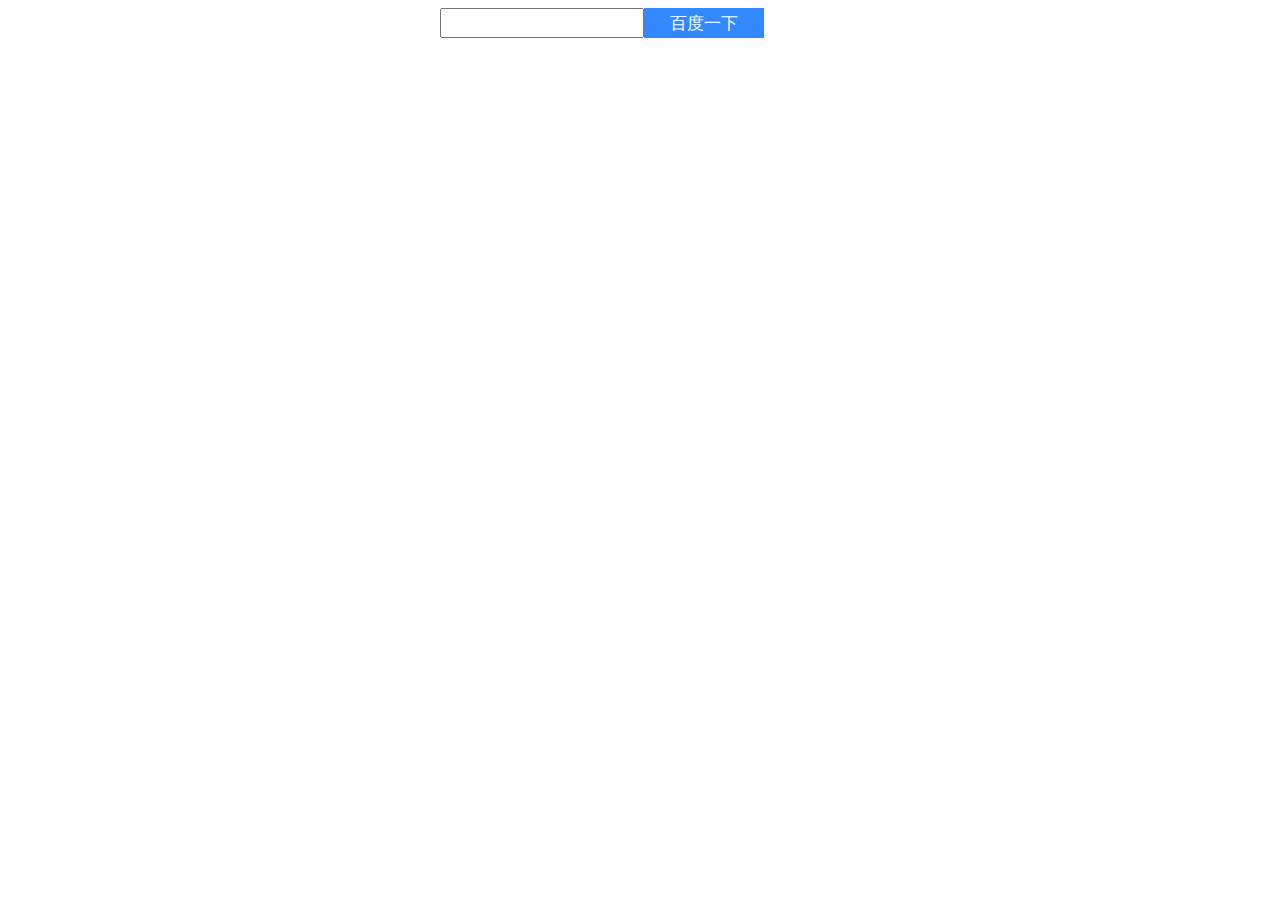
<file: front-end-design/first-homework/html/1.html>
<!DOCTYPE html>
<html>
<head>
	<title>搜索框</title>
	<style type="text/css">	
			#d1{
				 margin:0 auto;
				 width:400px; 
				 height:30px; 
			}
			.c1 {
				width: 400px;
				height: 30px;
				margin: 0 auto;
			}
			#dd1 > #search_field{
				width: 200px;
				height: 26px;

				font-size: 17px;
				font-style: normal;
				font-family: cursive;

				float: left;

				padding: 0;
				/*border: auto auto auto auto;*/
			}
			#dd1 > #search_button{
				font-size: 17px;
				font-style: normal;
				font-family: cursive;
				
				text-align:center; 
				
				color: white;
				background-color: #3388FF;

				float: left;
				
				border: 0;
				padding: 0;

				width: 120px;
				height: 30px;
			}
	</style>
</head>
<body>
<!-- 搜索框 -->
		<div id="d1" >
			<form  class="c1" >
				<div id="dd1">				
					<input type="text" id="search_field">
					<input type="submit" value="百度一下" id="search_button">
				</div>
			</form>	
		</div>
</body>
</html>
</file>
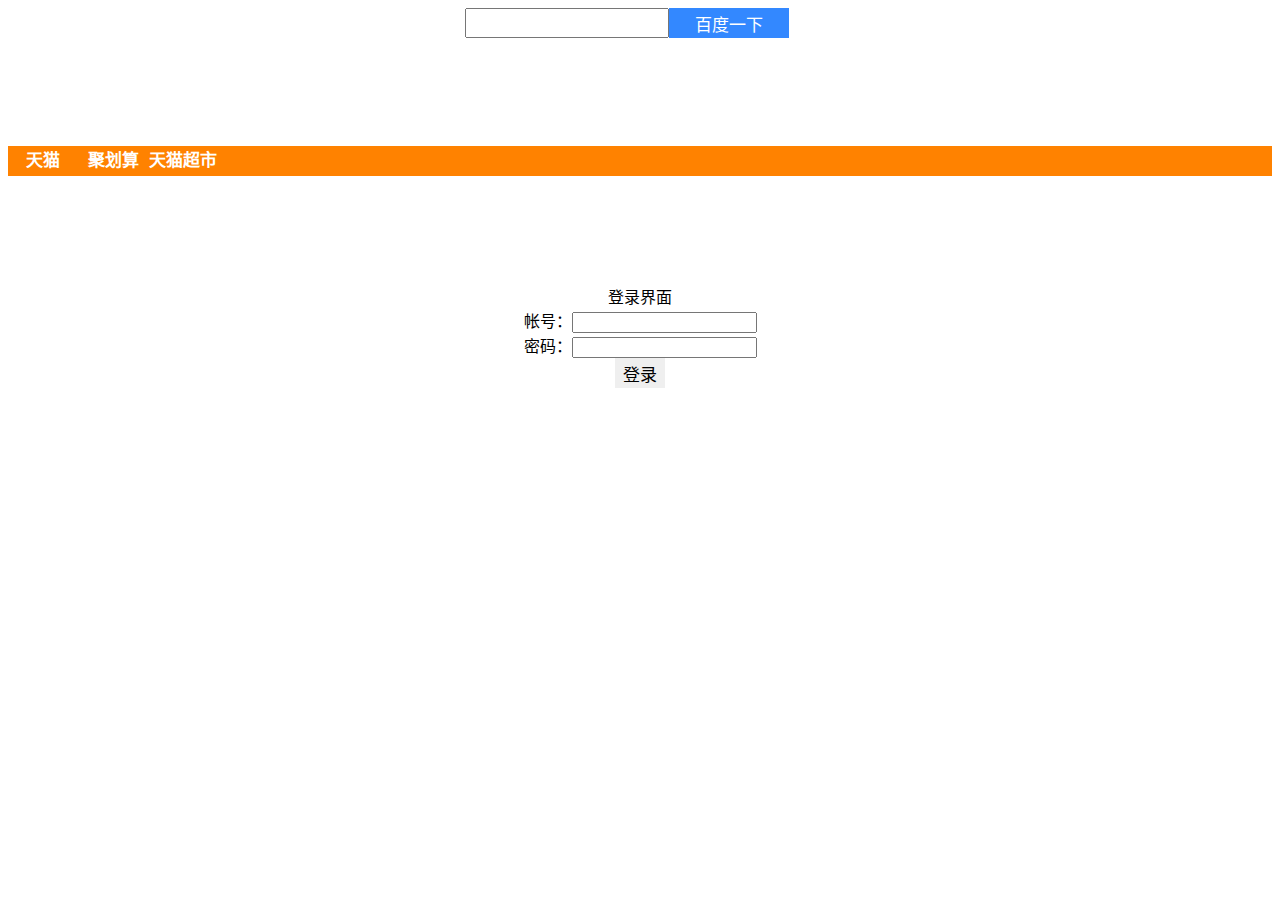
<file: front-end-design/first-homework/html/1840611623 林盛锋.html>
<!-- 家庭作业 

	实现内容:	
						1.类目栏
						2.搜索框

-->

<!DOCTYPE html>
<html lang="zh-CN">
	
	<head>
		<title>
			1840611623 林盛锋
		</title>
		<!-- CSS 样式 -->
		<style type="text/css">	
			#d1{
				 margin:0 auto;
				 width:400px; 
				 height:30px; 
			}
			.c1 {
				width: 400px;
				height: 30px;
				margin: 0 auto;
			}
			#dd1 > #search_field{
				width: 200px;
				height: 26px;

				font-size: 17px;
				font-style: normal;
				font-family: cursive;

				float: left;

				padding: 0;
				/*border: auto auto auto auto;*/
			}
			#dd1 > #search_button{
				font-size: 17px;
				font-style: normal;
				font-family: cursive;
				
				text-align:center; 
				
				color: white;
				background-color: #3388FF;

				float: left;
				
				border: 0;
				padding: 0;

				width: 120px;
				height: 30px;
			}
			.c1 > #dd1 {
				width: 350px;	
				height: 30px;
				margin: 0 auto;
			}
			.u1 {
				background-color: #FF8200;
				list-style-type: none;
				
				width: auto;
				height: 30px;

				margin: 0 auto;
				padding: 0;
			}
			.u1 li {
				float: left;
				width: 70px;
				height:30px;
				
				text-align:center; 
				line-height:30px;

				font-size: 17px;
				font-style: normal;
				font-weight: bold;
				font-family: cursive;

				color: white;
			}

			#d2 {
				width: 400px;
				height: 100px;
				margin: 0 auto;
			}

			#login {
				text-align: center;
			}
			#login > l2 {
				text-align: center;
			}
			#login > input {
				text-align: left;
			}
			#login > button {
				width: 50px;
				height: 30px;

				font-size: 17px;
				font-style: normal;
				font-family: cursive;
				
				text-align:center; 
				
				/*color: ;*/
				/*background-color: #3388FF;*/

				float: center;
				
				border: 0;
				padding: 0;
			}

		</style>
	</head>

	<body>
		<!-- 搜索框 -->
		<div id="d1" >
			<form  class="c1" >
				<div id="dd1">				
					<input type="text" id="search_field">
					<input type="submit" value="百度一下" id="search_button">
				</div>
			</form>	
		</div>
		<br>
		<br>
		<br>
		<br>
		<br>
		<br>
		<!-- 类目栏 -->
		<div>
			<ul class="u1">
				<li>天猫</li>
				<li>聚划算</li>
				<li>天猫超市</li>
			</ul>
		</div>
		<br>
		<br>
		<br>
		<br>
		<br>
		<br>
		<!-- 登录框 -->
		<div id="d2">
			<form id="login">
				<label class="l1">登录界面</label><br>
				<label class="l2">帐号：</label><input type="text" name="useraccount" id="user_account"><br>
				<label class="l2">密码：</label><input type="password" name="userpassword" id="user_password"><br>
				<button type="submit" id="login_button">登录</button><br>
			</form>
		</div>
	</body>
</html>
</file>
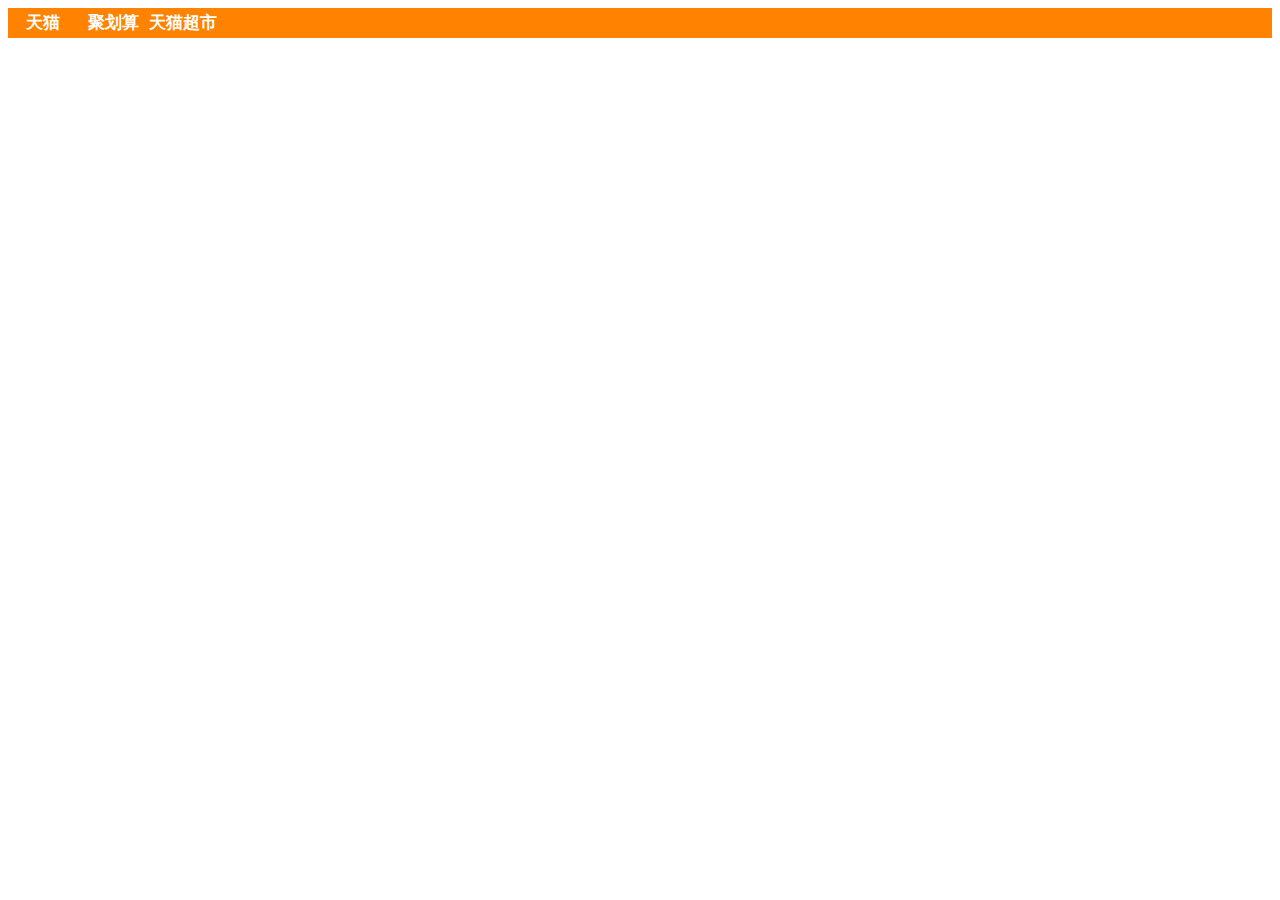
<file: front-end-design/first-homework/html/2.html>
<!DOCTYPE html>
<html>
<head>
	<title>类目栏</title>
	<style type="text/css">
		.c1 > #dd1 {
				width: 350px;	
				height: 30px;
				margin: 0 auto;
			}
			.u1 {
				background-color: #FF8200;
				list-style-type: none;
				
				width: auto;
				height: 30px;

				margin: 0 auto;
				padding: 0;
			}
			.u1 li {
				float: left;
				width: 70px;
				height:30px;
				
				text-align:center; 
				line-height:30px;

				font-size: 17px;
				font-style: normal;
				font-weight: bold;
				font-family: cursive;

				color: white;
			}
	</style>
</head>
<body>
<!-- 类目栏 -->
		<div>
			<ul class="u1">
				<li>天猫</li>
				<li>聚划算</li>
				<li>天猫超市</li>
			</ul>
		</div>
</body>
</html>
</file>
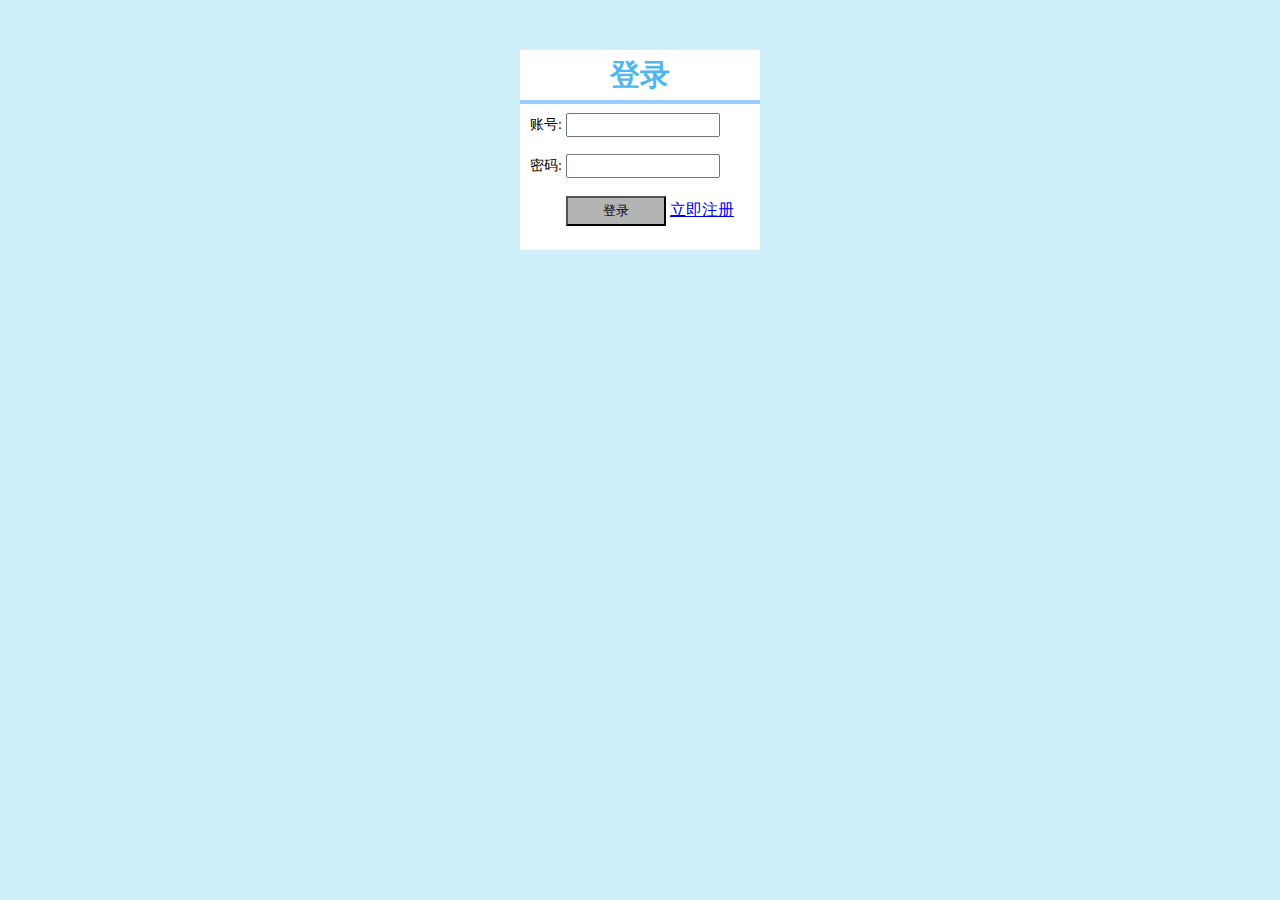
<file: front-end-design/first-homework/html/3.html>
<!DOCTYPE html>
<html>
<head>
	<title>登录窗口</title>
	<style type="text/css">
			* {
				margin: 0;
				padding: 0;
			}

			body {
				background-color: #CFF0FB;
			}
			#login_frame {
				width:  240px;
				height: 200px;

				background-color: #ffffff;
				
				 	/*边框*/
				margin: 50px auto 0 auto;
				/*margin-top: 50px;*/
			}

			hr {
				border: 2px solid #99CCFF;
			}

			#login_frame > p {
				text-align:center;

				color: #51B6EB;
				font-size: 30px; 
				font-weight: bold;

				line-height: 50px;
			}

			.input_field > input {
				width: 150px;
				height: 20px;
			}
			.input_field {
				line-height: 40px;
				margin-left: 10px;
			}
			.input_field > span {
				font-size: 14px;
			}

			#submit_field > input {
				height: 30px;
				width: 100px;

				margin-left: 20px;
				background-color: #B4B4B4;

			}

			#submit_field > span {
				/*font-size: 10px;*/
				height: 24px;
				width: 60px;
			}

			#submit_field {
				margin-top: 10px;
				text-align: center;
			}
	</style>
</head>
<body>
		<div id="login_frame">
			<p>登录</p>
			<hr>
			<div class="input_field">
				<span>账号:</span>
				<input type="text" name="account_field">
			</div>
			<div class="input_field">
				<span>密码:</span>
				<input type="text" name="password_field">
			</div>
			<div id="submit_field">
				<input type="submit" value="登录">
				<span>
					<a href="#">立即注册</a>
				</span>
			</div>
		</div>
</body>
</html>
</file>
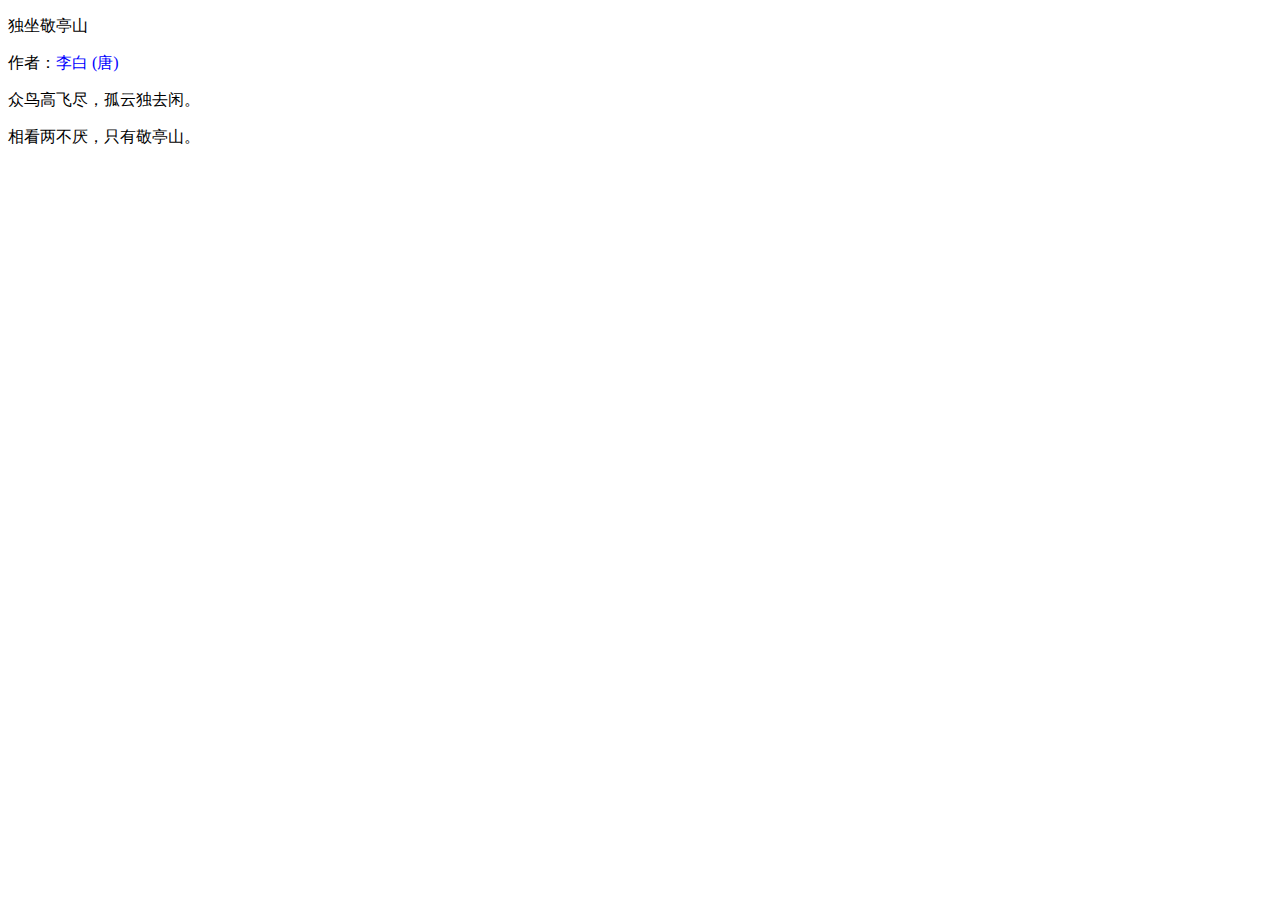
<file: front-end-design/first-homework/html/index2.html>
<!DOCTYPE html>
<html>
<head>
	<meta charset="UTF-8">
	<title>选择器</title>
	<style type="text/css">
        * {
            margin: 0
            padding: 0
        }
	
		.main>div{
            border: 1px solid green
            margin:10px;
            
/*             width: 200px */
/*             height: 200px */
		}
		#author>span{
            color: blue;
		}
	</style>
</head>
<body>
	<div class="main">
		<p>独坐敬亭山</p>
		<div>
			<p id="author">作者：<span>李白 (唐)</span></p>
			<p>众鸟高飞尽，孤云独去闲。</p>
			<p>相看两不厌，只有敬亭山。</p>
		</div>
	</div>
</body>
</html>
</file>
<file: front-end-design/playing-cards/css/c1.css>
* {
	margin: 0px;
	padding: 0px;
}
section {
	width: 113px;
	height: 157px;
	/*border: 1px solid  red;*/
	margin: 200px auto;
	position: relative;
}
section div	 {
	position: absolute;
	width: 100%;
	height: 100%;
	background: #fff url(../images/pk.png) no-repeat -20px -20px;
	border-radius: 8px;
	transition: all 1s linear;
	transform-origin: 15px 140px;
}
section:hover div:nth-child(1) {
	transform: rotate(-75deg);
}
section:hover div:nth-child(2) {
	transform: rotate(-60deg);
}
section:hover div:nth-child(3) {
	transform: rotate(-45deg);
}
section:hover div:nth-child(4) {
	transform: rotate(-30deg);
}
section:hover div:nth-child(5) {
	transform: rotate(-15deg);
}
section:hover div:nth-child(6) {
	transform: rotate(0deg);
}
section:hover div:nth-child(7) {
	transform: rotate(15deg);
}
section:hover div:nth-child(8) {
	transform: rotate(30deg)
}
section:hover div:nth-child(9) {
	transform: rotate(45deg);
}
section:hover div:nth-child(10) {
	transform: rotate(60deg);
}
div:nth-child(1) {

}
div:nth-child(2) {

}
div:nth-child(3) {

}
div:nth-child(4) {

}
div:nth-child(5) {

}
div:nth-child(6) {

}
div:nth-child(7) {

}
div:nth-child(8) {

}
div:nth-child(9) {

}
div:nth-child(10) {

}
</file>
<file: front-end-design/apple-desktop/css/60林盛锋.css>
* {
	margin: 0;
	padding: 0;
	list-style: none;
	text-decoration: none;
}
body {
	background: url(../images/desktop.jfif) center / cover fixed;
}
header {
	background-color: rgba(255,255,255,.8);
	height: 36px;
	width: 100%;
	cursor: pointer;
	font-size: 14px;
	line-height: 36px;
	border-bottom: 1px solid rgba(90,90,0.5);
}
.header-left li{
	float: left;
}
.header-left li a {
	display: inline-block;
	padding: 0 10px;
	color: #373330;
}
.header-left li a:active {
	color: #fff;
	background-color: #014BCA;
}
.header-left li a.apple {
	padding: 0;
	width: 40px;
	height: 36px;
	background: url(../images/0000.png) 10px 4px;
}
.header-left li a.apple:active {
	background-position: -22px 4px;
	background-color: #014BCA;
}
/*头部右侧*/
.header-right li {
	float: right;
	width: 40px;
	height: 36px;
	background: url(../images/0000.png) no-repeat;
}
.header-right li:nth-child(1) {
	background-position: -22px -67px;
}
.header-right li:nth-child(2) {
	background-position: 10px -32px;
}
.header-right li:nth-child(3) {
	background-position: -22px -32px;
}
.header-right li:nth-child(4) {
	background-position: 10px -65px;
}
#content ul {
	padding-left: 30px;
}
#content li {
	width: 100px;
	padding-top: 80px;
	background: url(../images/file.png) no-repeat center/60px;
	text-align: center;
	color: #fff;
	font-size: 14px;
}
/*脚部*/
footer {
	position: fixed;
	bottom: 0;
	width: 100%;
	height: 60px;
}
footer div{
	background-color: rgba(255,255,255,0.4);
	height: 60px;
	width: 80%;
	margin: 0 auto;
}
footer div ul {
	padding-top: 10px;
	margin: auto;
	/*margin: 0 auto;*/
	/*border: 1px solid red; */
}
footer div ul::after {
	content: "";
	display: block;
	clear: both;
}
footer div li {
	float: left;
	margin:0 18px;
	transition: all 0.2s linear;
	transform-origin: bottom;
}
footer div li:hover {
	transform: scale(1.5);
}
footer div li img {
	width: 40px;
	height: 40px;
}
</file>
